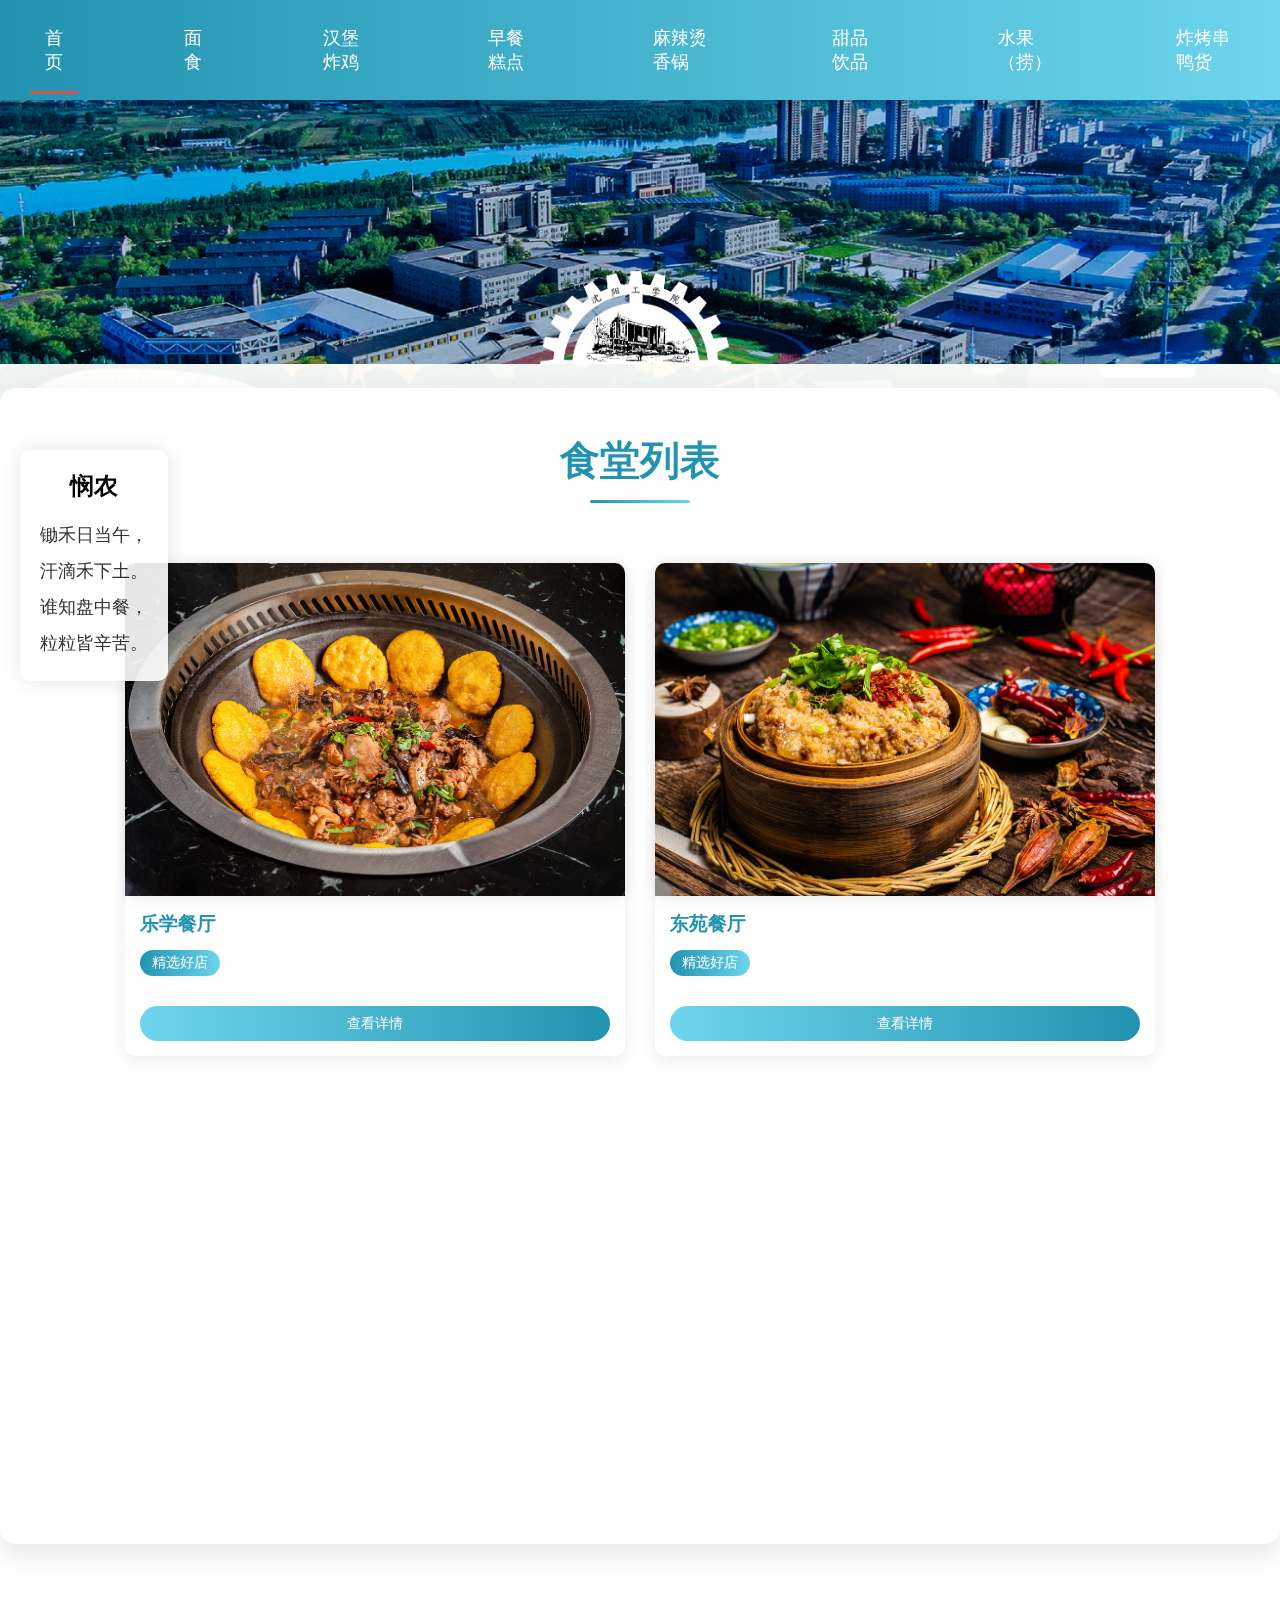
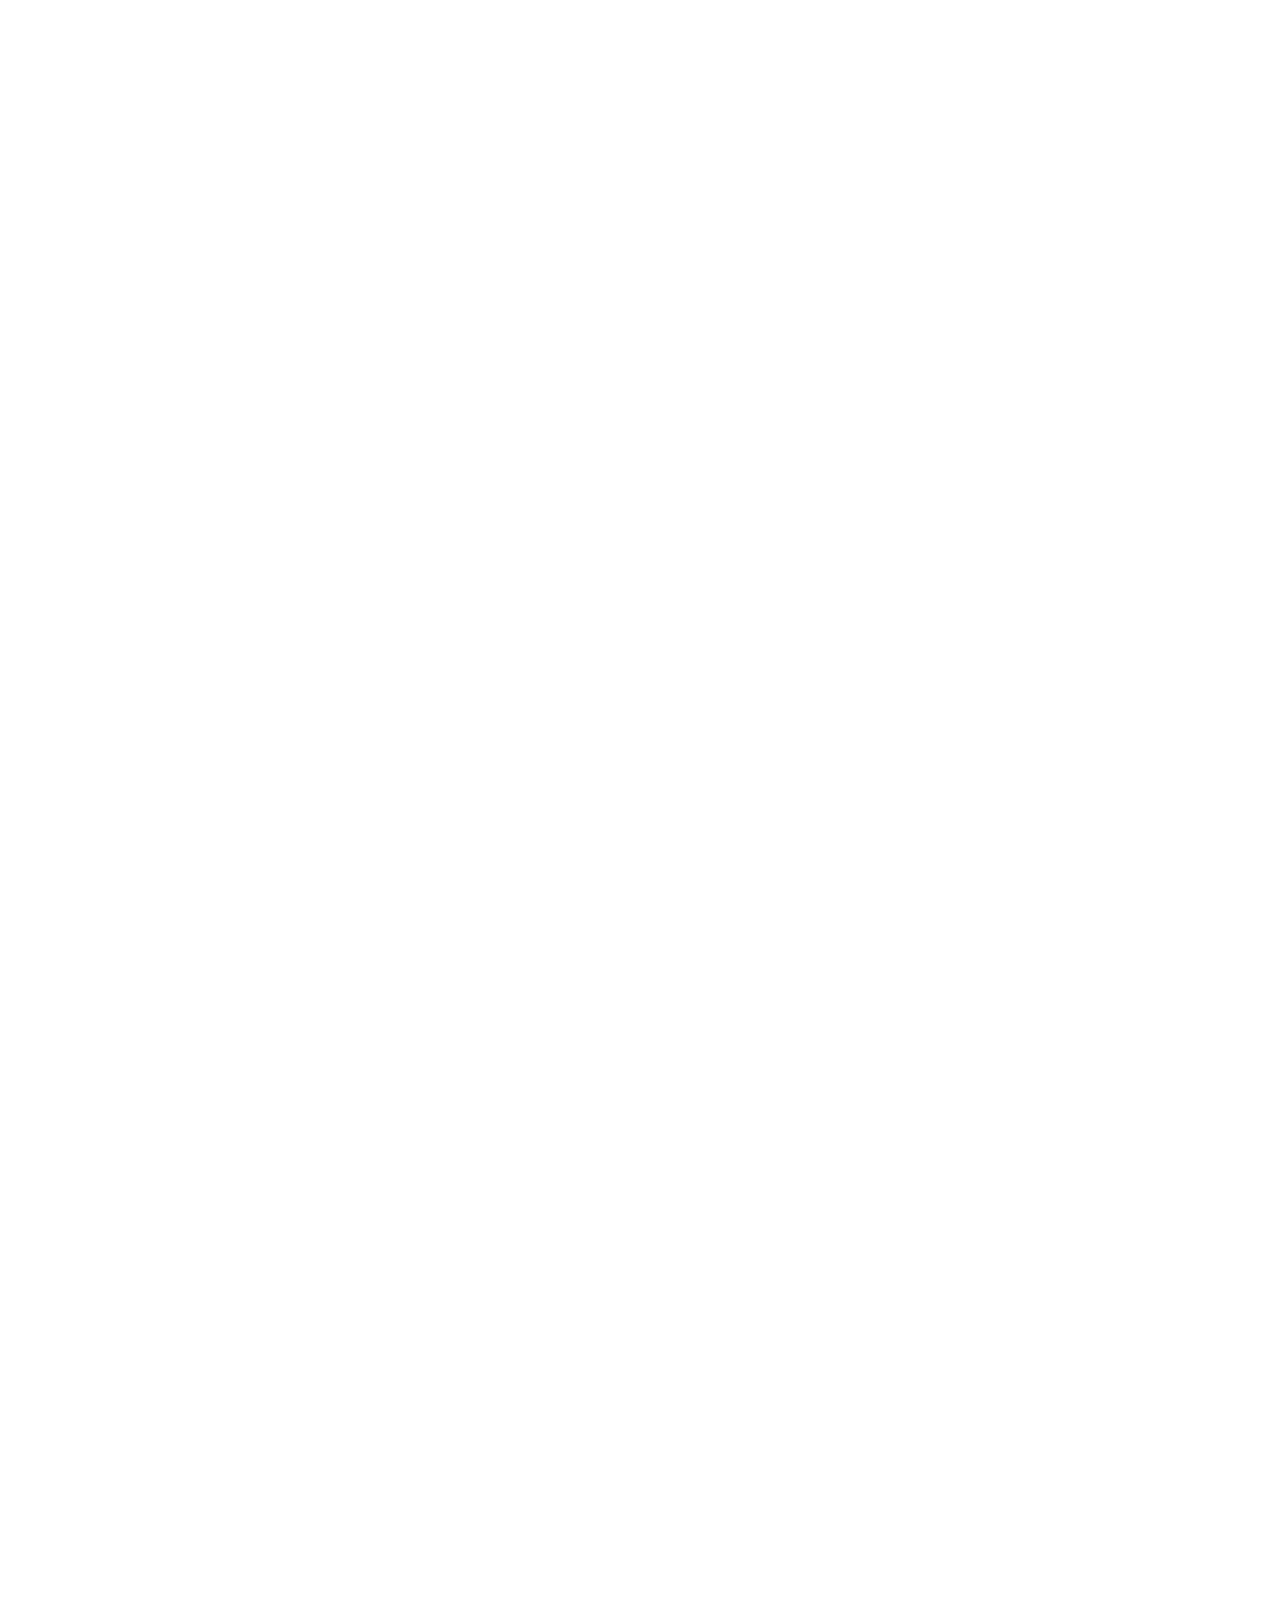
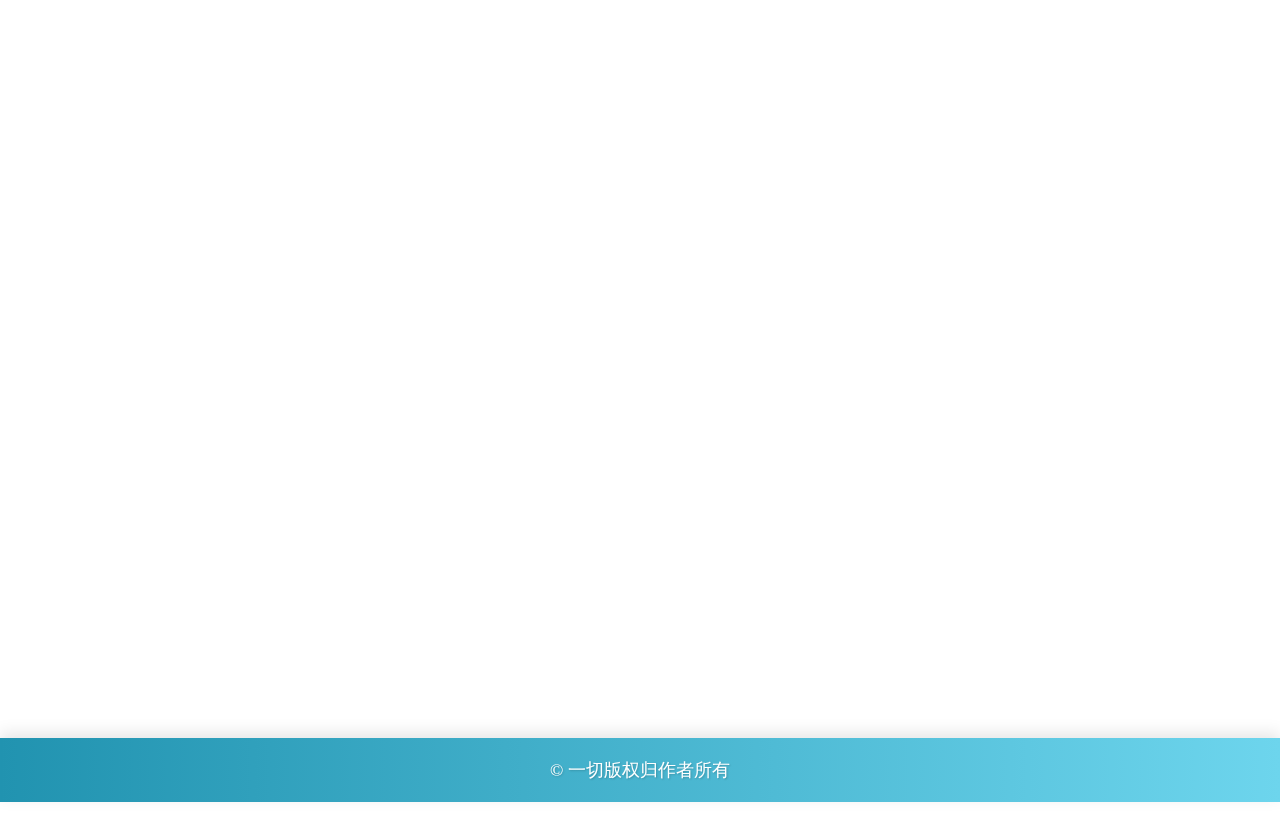
<file: 美乐食/index.html>
<!DOCTYPE html>
<html lang="en">

<head>
    <meta charset="UTF-8">
    <meta name="viewport" content="width=device-width, initial-scale=1.0">
    <title>首页</title>
    <link rel="stylesheet" href="./css/common.css">
    <link href="https://unpkg.com/aos@2.3.1/dist/aos.css" rel="stylesheet">
    <script src="https://unpkg.com/aos@2.3.1/dist/aos.js"></script>
    <style>
        /* 导航栏样式 */
        header {
            position: fixed;
            top: 0;
            left: 0;
            width: 100%;
            z-index: 1000;
            transition: all 0.4s ease;
        }

        nav {
            background-color: rgba(255, 255, 255, 0.9);
            backdrop-filter: blur(10px);
            box-shadow: 0 2px 10px rgba(0, 0, 0, 0.1);
            padding: 10px 0;
            transition: all 0.4s ease;
        }

        nav.scrolled {
            padding: 5px 0;
            background-color: rgba(255, 255, 255, 0.95);
            box-shadow: 0 4px 15px rgba(0, 0, 0, 0.2);
        }

        nav ul {
            display: flex;
            justify-content: center;
            align-items: center;
            list-style: none;
            padding: 0;
            margin: 0;
            position: relative;
        }

        nav ul li {
            position: relative;
            margin: 0 10px;
        }

        nav ul li a {
            color: #333;
            text-decoration: none;
            font-size: 16px;
            font-weight: 500;
            padding: 10px 15px;
            display: block;
            position: relative;
            transition: all 0.3s ease;
            z-index: 1;
        }

        nav ul li a:hover {
            color: #d9534f;
        }

        nav ul .slider {
            position: absolute;
            bottom: 0;
            height: 3px;
            background-color: #d9534f;
            transition: all 0.4s cubic-bezier(0.68, -0.55, 0.265, 1.55);
            border-radius: 10px;
        }

        /* 适应滚动后的主内容区域 */
        body {
            padding-top: 60px; /* 根据导航栏高度调整 */
        }

        .poem-container {
            position: fixed;
            left: 20px;
            top: 50%;
            transform: translateY(-50%);
            background: rgba(255, 255, 255, 0.9);
            padding: 20px;
            border-radius: 10px;
            box-shadow: 0 0 20px rgba(0, 0, 0, 0.1);
            z-index: 1000;
            font-family: "楷体", KaiTi, serif;
            transition: all 0.3s ease;
        }
        
        .poem-container:hover {
            background: rgba(255, 255, 255, 1);
            box-shadow: 0 0 30px rgba(0, 0, 0, 0.2);
            transform: translateY(-50%) scale(1.05);
        }

        .poem-line {
            font-size: 18px;
            line-height: 2;
            color: #333;
            text-align: center;
            opacity: 0;
            transform: translateX(-20px);
            transition: all 0.4s ease;
        }
        
        .poem-container:hover .poem-line {
            color: #000;
            opacity: 1 !important;
            transform: translateX(0) !important;
            animation: none !important;
        }

        @keyframes fadeInSlide {
            from {
                opacity: 0;
                transform: translateX(-20px);
            }
            to {
                opacity: 1;
                transform: translateX(0);
            }
        }

        .poem-title {
            font-size: 24px;
            font-weight: bold;
            margin-bottom: 15px;
            color: #000;
            text-align: center;
            transition: all 0.3s ease;
        }
        
        .poem-container:hover .poem-title {
            transform: scale(1.1);
            color: #d9534f;
        }

        /* 边框旋转动画和发光效果 */
        .box {
            position: relative;
            overflow: visible;
            border-radius: 10px;
            z-index: 1;
            transition: transform 0.3s ease;
        }
        
        .box::before {
            content: '';
            position: absolute;
            top: -2px;
            left: -2px;
            right: -2px;
            bottom: -2px;
            background: linear-gradient(45deg, #ff0066, #ffcc00, #00ffcc, #0066ff, #cc00ff);
            background-size: 400% 400%;
            z-index: -1;
            border-radius: 12px;
            animation: borderGlow 3s ease-in-out infinite, rotate 10s linear infinite;
            opacity: 0;
            transition: opacity 0.3s ease;
        }
        
        .box:hover {
            transform: translateY(-5px);
        }
        
        .box:hover::before {
            opacity: 1;
        }
        
        @keyframes borderGlow {
            0% {
                background-position: 0% 50%;
            }
            50% {
                background-position: 100% 50%;
            }
            100% {
                background-position: 0% 50%;
            }
        }
        
        @keyframes rotate {
            0% {
                filter: hue-rotate(0deg);
            }
            100% {
                filter: hue-rotate(360deg);
            }
        }
        
        .box2 {
            position: relative;
            overflow: hidden;
            border-radius: 10px 10px 0 0;
            box-shadow: 0 0 15px rgba(0, 0, 0, 0.1);
        }
        
        .box2::after {
            content: '';
            position: absolute;
            top: 0;
            left: 0;
            right: 0;
            bottom: 0;
            background: rgba(255, 255, 255, 0);
            transition: background 0.3s ease;
        }
        
        .box:hover .box2::after {
            background: rgba(255, 255, 255, 0.1);
        }

        /* 轮播图发光效果 */
        .slideshow-container {
            position: relative;
            z-index: 1;
        }
        
        .slideshow-container::before {
            content: '';
            position: absolute;
            top: -3px;
            left: -3px;
            right: -3px;
            bottom: -3px;
            z-index: -1;
            border-radius: 18px;
            background: linear-gradient(45deg, #ff6b6b, #feca57, #1dd1a1, #48dbfb, #ff9ff3);
            background-size: 400% 400%;
            animation: borderGlow 3s ease-in-out infinite, rotate 10s linear infinite;
            opacity: 0;
            transition: opacity 0.3s ease;
        }
        
        .slideshow-container:hover::before {
            opacity: 1;
        }

        .mySlides {
            display: none;
            width: 100%;
            height: 300px;
            text-align: center;
        }

        .mySlides img {
            width: 100%;
            height: 100%;
            object-fit: cover;
            border-radius: 10px;
        }

        .prev, .next {
            cursor: pointer;
            position: absolute;
            top: 50%;
            width: auto;
            margin-top: -22px;
            padding: 16px;
            color: white;
            font-weight: bold;
            font-size: 18px;
            transition: 0.6s ease;
            border-radius: 0 3px 3px 0;
            user-select: none;
            background-color: rgba(0, 0, 0, 0.4);
        }

        .next {
            right: 0;
            border-radius: 3px 0 0 3px;
        }

        .prev:hover, .next:hover {
            background-color: rgba(0, 0, 0, 0.8);
        }

        .dot-container {
            text-align: center;
            padding: 10px;
        }

        .dot {
            cursor: pointer;
            height: 10px;
            width: 10px;
            margin: 0 5px;
            background-color: #bbb;
            border-radius: 50%;
            display: inline-block;
            transition: background-color 0.6s ease;
        }

        .active, .dot:hover {
            background-color: #717171;
        }

        .wheel-section {
            width: 60%;
        }

        .gaofan-section {
            width: 35%;
            position: relative;
            text-align: center;
            display: flex;
            flex-direction: column;
            align-items: center;
        }

        .gaofan-image {
            max-width: 100%;
            border-radius: 10px;
            box-shadow: 0 0 15px rgba(0, 0, 0, 0.1);
            transition: all 0.3s;
            cursor: pointer;
        }

        .gaofan-image:hover {
            transform: scale(1.05);
        }

        .gaofan-overlay {
            margin-top: 15px;
            background-color: rgba(255, 105, 180, 0.8);
            color: white;
            font-size: 24px;
            font-weight: bold;
            padding: 8px 20px;
            border-radius: 30px;
            text-shadow: 1px 1px 3px rgba(0, 0, 0, 0.5);
            animation: pulse 1.5s infinite;
            cursor: pointer;
        }

        @keyframes pulse {
            0% { transform: scale(1); }
            50% { transform: scale(1.1); }
            100% { transform: scale(1); }
        }

        @keyframes heart-burst {
            0% {
                opacity: 0;
                transform: scale(0) rotate(0deg);
            }
            50% {
                opacity: 1;
                transform: scale(1.2) rotate(10deg);
            }
            100% {
                opacity: 0;
                transform: scale(1.5) rotate(20deg) translateY(-20px);
            }
        }

        .heart {
            position: absolute;
            font-size: 25px;
            color: #ff4d6d;
            animation: heart-burst 1s ease-out forwards;
            pointer-events: none;
        }

        .wheel-container {
            position: relative;
            width: 300px;
            height: 300px;
            margin: 0 auto 20px;
        }

        .wheel {
            width: 100%;
            height: 100%;
            border-radius: 50%;
            position: relative;
            overflow: hidden;
            transition: transform 4s cubic-bezier(0.17, 0.67, 0.24, 0.99);
            transform: rotate(0deg);
            box-shadow: 0 0 20px rgba(0, 0, 0, 0.2);
            background: #fff;
        }

        .wheel-item {
            position: absolute;
            top: 0;
            right: 0;
            width: 50%;
            height: 50%;
            transform-origin: bottom left;
            display: flex;
            align-items: center;
            justify-content: center;
            font-weight: bold;
            font-size: 16px;
            color: #333;
            text-align: center;
            border-radius: 0 100% 0 0;
            overflow: hidden;
        }

        .wheel-item span {
            transform: rotate(45deg);
            display: block;
            width: 70px;
            text-align: center;
            margin-left: 20px;
            margin-top: -15px;
        }

        .wheel-pointer {
            position: absolute;
            top: 50%;
            left: 50%;
            transform: translate(-50%, -50%);
            width: 30px;
            height: 30px;
            background-color: #d9534f;
            border-radius: 50%;
            z-index: 10;
            box-shadow: 0 0 6px rgba(0, 0, 0, 0.3);
        }

        .wheel-pointer::after {
            content: '';
            position: absolute;
            top: -20px;
            left: 50%;
            transform: translateX(-50%);
            width: 0;
            height: 0;
            border-left: 10px solid transparent;
            border-right: 10px solid transparent;
            border-bottom: 25px solid #d9534f;
        }

        .spin-button {
            background-color: #d9534f;
            color: white;
            border: none;
            padding: 10px 25px;
            font-size: 16px;
            border-radius: 5px;
            cursor: pointer;
            transition: all 0.3s;
            margin-top: 10px;
        }

        .spin-button:hover {
            background-color: #c9302c;
            transform: scale(1.05);
        }

        .result-container {
            margin-top: 20px;
            padding: 15px;
            border-radius: 5px;
            background-color: #f8f9fa;
            display: none;
            animation: fadeIn 0.5s;
        }

        .result-text {
            font-size: 20px;
            color: #d9534f;
            font-weight: bold;
        }

        @keyframes fadeIn {
            from { opacity: 0; }
            to { opacity: 1; }
        }

        /* 抽奖转盘发光效果 */
        .lottery-wheel-container {
            position: relative;
            z-index: 1;
        }
        
        .lottery-wheel-container::before {
            content: '';
            position: absolute;
            top: -3px;
            left: -3px;
            right: -3px;
            bottom: -3px;
            z-index: -1;
            border-radius: 18px;
            background: linear-gradient(45deg, #ff9a9e, #fad0c4, #fad0c4, #a1c4fd, #c2e9fb);
            background-size: 400% 400%;
            animation: borderGlow 4s ease-in-out infinite, rotate 12s linear infinite;
            opacity: 0;
            transition: opacity 0.3s ease;
        }
        
        .lottery-wheel-container:hover::before {
            opacity: 1;
        }
        
        /* 高饭图片发光效果 - 移除发光边框特效 */
        .gaofan-section {
            position: relative;
            z-index: 1;
        }

        /* 抽奖区域布局优化 */
        .lucky-wheel-container {
            max-width: 900px;
            margin: 40px auto;
            padding: 30px;
            background-color: rgba(255, 255, 255, 0.95);
            border-radius: 15px;
            box-shadow: 0 5px 20px rgba(0, 0, 0, 0.1);
            text-align: center;
        }
        
        .lucky-wheel-container h2 {
            color: #d9534f;
            margin-bottom: 25px;
            font-size: 28px;
            position: relative;
            display: inline-block;
        }
        
        .lucky-wheel-container h2:after {
            content: '';
            position: absolute;
            bottom: -8px;
            left: 50%;
            width: 80px;
            height: 3px;
            background-color: #d9534f;
            transform: translateX(-50%);
            border-radius: 3px;
        }
        
        .lottery-area {
            display: flex;
            justify-content: space-between;
            align-items: center;
            margin-top: 20px;
            gap: 30px;
        }
        
        /* 高饭图片样式 */
        .gaofan-section {
            flex: 0 0 40%;
            background-color: rgba(255, 252, 240, 0.7);
            padding: 20px;
            border-radius: 15px;
            box-shadow: 0 3px 15px rgba(0, 0, 0, 0.08);
            transition: all 0.3s ease;
            display: flex;
            flex-direction: column;
            align-items: center;
        }
        
        .gaofan-section:hover {
            transform: translateY(-5px);
            box-shadow: 0 8px 20px rgba(0, 0, 0, 0.15);
        }
        
        .gaofan-section img {
            width: 100%;
            border-radius: 10px;
            transition: all 0.3s ease;
            box-shadow: 0 4px 10px rgba(0, 0, 0, 0.1);
        }
        
        .gaofan-overlay {
            margin-top: 20px;
            padding: 10px 25px;
            background-color: rgba(255, 105, 180, 0.8);
            color: white;
            font-weight: bold;
            font-size: 18px;
            border-radius: 25px;
            cursor: pointer;
            transition: all 0.3s ease;
            box-shadow: 0 3px 8px rgba(0, 0, 0, 0.15);
        }
        
        .gaofan-overlay:hover {
            background-color: rgba(255, 105, 180, 1);
            transform: scale(1.05);
            box-shadow: 0 5px 12px rgba(0, 0, 0, 0.2);
        }
        
        /* 抽奖转盘样式 */
        .wheel-section {
            flex: 0 0 50%;
            display: flex;
            flex-direction: column;
            align-items: center;
            gap: 20px;
        }
        
        .wheel-container {
            position: relative;
            width: 280px;
            height: 280px;
            margin: 0 auto;
        }
        
        .spin-button {
            padding: 12px 30px;
            background-color: #5cb85c;
            color: white;
            border: none;
            border-radius: 25px;
            font-size: 18px;
            font-weight: bold;
            cursor: pointer;
            transition: all 0.3s ease;
            box-shadow: 0 4px 8px rgba(0, 0, 0, 0.15);
        }
        
        .spin-button:hover {
            background-color: #4cae4c;
            transform: translateY(-3px);
            box-shadow: 0 6px 12px rgba(0, 0, 0, 0.2);
        }
        
        .result-container {
            margin-top: 15px;
            padding: 15px;
            background-color: rgba(255, 255, 255, 0.8);
            border-radius: 10px;
            display: none;
            width: 100%;
            text-align: center;
        }
        
        .result-text {
            font-size: 18px;
            font-weight: bold;
        }
        
        /* 响应式设计 */
        @media (max-width: 768px) {
            .lottery-area {
                flex-direction: column;
            }
            
            .gaofan-section, .wheel-section {
                flex: 0 0 100%;
                max-width: 100%;
            }
            
            .wheel-container {
                width: 250px;
                height: 250px;
            }
        }
    </style>
</head>

<body>
    <div class="poem-container" data-aos="fade-right">
        <div class="poem-title">悯农</div>
        <div class="poem-line" data-aos="fade-right" data-aos-delay="100">锄禾日当午，</div>
        <div class="poem-line" data-aos="fade-right" data-aos-delay="200">汗滴禾下土。</div>
        <div class="poem-line" data-aos="fade-right" data-aos-delay="300">谁知盘中餐，</div>
        <div class="poem-line" data-aos="fade-right" data-aos-delay="400">粒粒皆辛苦。</div>
    </div>
    <header>
        <nav>
            <ul>
                <li><a href="./index.html">首页</a></li>
                <li><a href="./ms.html">面食</a></li>
                <li><a href="./hb.html">汉堡炸鸡</a></li>
                <li><a href="./zc.html">早餐糕点</a></li>
                <li><a href="./mlt.html">麻辣烫香锅</a></li>
                <li><a href="./tp.html">甜品饮品</a></li>
                <li><a href="./sg.html">水果（捞）</a></li>
                <li><a href="./sk.html">炸烤串鸭货</a></li>
            </ul>
        </nav>
    </header>
    <main>
        <div class="banner" data-aos="fade-down">
            <img src="./images/banner.png" alt="">
        </div>

        <div class="container" data-aos="fade-up">
            <h1>食堂列表</h1>
            <div class="layout-2-3">
                <div class="layout-2">
                    <div class="box" data-aos="fade-up" data-aos-delay="100">
                        <div class="box2">
                            <img src="./images/1.jpg" alt="">
                        </div>
                        <div class="box3">
                            <div class="box4">
                                <span>乐学餐厅</span>
                                <span id="span3">精选好店</span>
                            </div>
                            <div class="box5">
                                <button onclick="window.location.href='./le.html'">查看详情</button>
                            </div>
                        </div>
                    </div>
                    <div class="box" data-aos="fade-up" data-aos-delay="200">
                        <div class="box2">
                            <img src="./images/2.jpg" alt="">
                        </div>
                        <div class="box3">
                            <div class="box4">
                                <span>东苑餐厅</span>
                                <span id="span3">精选好店</span>
                            </div>
                            <div class="box5">
                                <button onclick="window.location.href='./dong.html'">查看详情</button>
                            </div>
                        </div>
                    </div>
                </div>
                <div class="layout-3">
                    <div class="box" data-aos="fade-up" data-aos-delay="300">
                        <div class="box2">
                            <img src="./images/3.jpg" alt="">
                        </div>
                        <div class="box3">
                            <div class="box4">
                                <span>沈园餐厅</span>
                                <span id="span3">精选好店</span>
                            </div>
                            <div class="box5">
                                <button onclick="window.location.href='./shen.html'">查看详情</button>
                            </div>
                        </div>
                    </div>
                    <div class="box" data-aos="fade-up" data-aos-delay="400">
                        <div class="box2">
                            <img src="./images/4.jpg" alt="">
                        </div>
                        <div class="box3">
                            <div class="box4">
                                <span>西苑餐厅</span>
                                <span id="span3">精选好店</span>
                            </div>
                            <div class="box5">
                                <button onclick="window.location.href='./xi.html'">查看详情</button>
                            </div>
                        </div>
                    </div>
                    <div class="box" data-aos="fade-up" data-aos-delay="500">
                        <div class="box2">
                            <img src="./images/5.jpg" alt="">
                        </div>
                        <div class="box3">
                            <div class="box4">
                                <span>二食堂</span>
                                <span id="span3">精选好店</span>
                            </div>
                            <div class="box5">
                                <button onclick="window.location.href='./er.html'">查看详情</button>
                            </div>
                        </div>
                    </div>
                </div>
            </div>
        </div>
        <div class="container" data-aos="fade-up">
            <h1>美食推荐</h1>
            <div class="layout-2-3">
                <div class="layout-2">
                    <div class="box" data-aos="fade-up" data-aos-delay="100">
                        <div class="box2">
                            <img src="./images/mian.jpg" alt="">
                        </div>
                        <div class="box3">
                            <div class="box4">
                                <span>面食</span>
                                <span id="span3">热门推荐</span>
                            </div>
                            <div class="box5">
                                <button onclick="window.location.href='./ms.html'">查看详情</button>
                            </div>
                        </div>
                    </div>
                    <div class="box" data-aos="fade-up" data-aos-delay="200">
                        <div class="box2">
                            <img src="./images/hanbao.jpg" alt="">
                        </div>
                        <div class="box3">
                            <div class="box4">
                                <span>汉堡炸鸡</span>
                                <span id="span3">热门推荐</span>
                            </div>
                            <div class="box5">
                                <button onclick="window.location.href='./hb.html'">查看详情</button>
                            </div>
                        </div>
                    </div>
                </div>
                <div class="layout-3">
                    <div class="box" data-aos="fade-up" data-aos-delay="300">
                        <div class="box2">
                            <img src="./images/zaodian.jpg" alt="">
                        </div>
                        <div class="box3">
                            <div class="box4">
                                <span>早餐糕点</span>
                                <span id="span3">热门推荐</span>
                            </div>
                            <div class="box5">
                                <button onclick="window.location.href='./zc.html'">查看详情</button>
                            </div>
                        </div>
                    </div>
                    <div class="box" data-aos="fade-up" data-aos-delay="400">
                        <div class="box2">
                            <img src="./images/malatang.jpg" alt="">
                        </div>
                        <div class="box3">
                            <div class="box4">
                                <span>麻辣烫香锅</span>
                                <span id="span3">热门推荐</span>
                            </div>
                            <div class="box5">
                                <button onclick="window.location.href='./mlt.html'">查看详情</button>
                            </div>
                        </div>
                    </div>
                    <div class="box" data-aos="fade-up" data-aos-delay="500">
                        <div class="box2">
                            <img src="./images/tiandian.jpg" alt="">
                        </div>
                        <div class="box3">
                            <div class="box4">
                                <span>甜品饮品</span>
                                <span id="span3">热门推荐</span>
                            </div>
                            <div class="box5">
                                <button onclick="window.location.href='./tp.html'">查看详情</button>
                            </div>
                        </div>
                    </div>
                </div>
            </div>
        </div>
    </main>

    <div class="container" data-aos="fade-up">
        <h1>指定有你好果子吃</h1>
        
        <!-- 轮播图 -->
        <div class="slideshow-container">
            <div class="mySlides fade">
                <img src="./images/mian.jpg" alt="面食">
            </div>
            <div class="mySlides fade">
                <img src="./images/hanbao.jpg" alt="汉堡">
            </div>
            <div class="mySlides fade">
                <img src="./images/zaodian.jpg" alt="早点">
            </div>
            <div class="mySlides fade">
                <img src="./images/malatang.jpg" alt="麻辣烫">
            </div>
            <div class="mySlides fade">
                <img src="./images/tiandian.jpg" alt="甜点">
            </div>
            
            <a class="prev" onclick="plusSlides(-1)">&#10094;</a>
            <a class="next" onclick="plusSlides(1)">&#10095;</a>
        </div>
        
        <div class="dot-container">
            <span class="dot" onclick="currentSlide(1)"></span>
            <span class="dot" onclick="currentSlide(2)"></span>
            <span class="dot" onclick="currentSlide(3)"></span>
            <span class="dot" onclick="currentSlide(4)"></span>
            <span class="dot" onclick="currentSlide(5)"></span>
        </div>
        
        <div class="lucky-wheel-container" data-aos="fade-up">
            <h2>今日美食幸运抽奖</h2>
            <p style="color: #666; margin-bottom: 20px;">不知道去哪个食堂吃饭？让我们来帮你决定！</p>
            
            <div class="lottery-area">
                <div class="gaofan-section">
                    <img src="./images/gaofan.jpg" alt="高饭" class="gaofan-image" id="gaofanImage">
                    <div class="gaofan-overlay" id="gaofanButton">戳戳我</div>
                </div>
                
                <div class="wheel-section">
                    <div class="wheel-container">
                        <div class="wheel" id="wheel">
                            <div class="wheel-item" style="transform: rotate(0deg); background-color: #FFD700;"><span>乐学餐厅</span></div>
                            <div class="wheel-item" style="transform: rotate(72deg); background-color: #FF6347;"><span>东苑餐厅</span></div>
                            <div class="wheel-item" style="transform: rotate(144deg); background-color: #87CEFA;"><span>沈园餐厅</span></div>
                            <div class="wheel-item" style="transform: rotate(216deg); background-color: #90EE90;"><span>西苑餐厅</span></div>
                            <div class="wheel-item" style="transform: rotate(288deg); background-color: #FFA500;"><span>二食堂</span></div>
                        </div>
                        <div class="wheel-pointer"></div>
                    </div>
                    <button class="spin-button" id="spinButton">开始抽奖</button>
                    <div class="result-container" id="resultContainer">
                        <div class="result-text" id="resultText"></div>
                    </div>
                </div>
            </div>
        </div>
    </div>

    <footer>
        <p>&copy; 一切版权归作者所有</p>
    </footer>
    <script>
        AOS.init({
            duration: 800,
            once: true,
            offset: 100,
            easing: 'ease-out-cubic'
        });

        // 抽奖转盘功能
        document.addEventListener('DOMContentLoaded', function() {
            const wheel = document.getElementById('wheel');
            const spinButton = document.getElementById('spinButton');
            const resultContainer = document.getElementById('resultContainer');
            const resultText = document.getElementById('resultText');
            
            const restaurants = [
                { name: '乐学餐厅', angle: 0, url: './le.html', color: '#FFD700' },
                { name: '东苑餐厅', angle: 72, url: './dong.html', color: '#FF6347' },
                { name: '沈园餐厅', angle: 144, url: './shen.html', color: '#87CEFA' },
                { name: '西苑餐厅', angle: 216, url: './xi.html', color: '#90EE90' },
                { name: '二食堂', angle: 288, url: './er.html', color: '#FFA500' }
            ];
            
            let canSpin = true;
            let currentRotation = 0;
            
            spinButton.addEventListener('click', function() {
                if (!canSpin) return;
                
                canSpin = false;
                resultContainer.style.display = 'none';
                
                // 计算随机旋转角度
                const randomIndex = Math.floor(Math.random() * restaurants.length);
                const randomRestaurant = restaurants[randomIndex];
                
                // 计算指向随机餐厅的角度 (正对着该区域中心)
                const targetAngle = randomRestaurant.angle + 36; // 36 = 72/2 每个区域的一半
                
                // 旋转的角度 = 当前角度 + 5圈(1800度) + 额外旋转到随机餐厅
                const targetRotation = currentRotation + 1800 + (360 - targetAngle);
                
                // 设置旋转动画
                wheel.style.transition = 'transform 4s cubic-bezier(0.17, 0.67, 0.24, 0.99)';
                wheel.style.transform = `rotate(${targetRotation}deg)`;
                
                // 更新当前角度
                currentRotation = targetRotation;
                
                // 旋转完成后显示结果
                setTimeout(function() {
                    resultText.innerHTML = `<div style="color:${randomRestaurant.color}">恭喜您！今天去<strong>${randomRestaurant.name}</strong>吃饭！</div><a href="${randomRestaurant.url}" class="spin-button" style="display:inline-block;margin-top:10px;">点击前往查看</a>`;
                    resultContainer.style.display = 'block';
                    canSpin = true;
                }, 4200);
            });

            // 高饭图片点击特效
            const gaofanImage = document.getElementById('gaofanImage');
            const gaofanButton = document.getElementById('gaofanButton');
            
            // 点击图片触发爱心效果
            gaofanImage.addEventListener('click', function(e) {
                createHearts(e);
            });
            
            // 点击按钮也触发爱心效果
            gaofanButton.addEventListener('click', function() {
                // 创建一个模拟在图片中心的点击事件
                const rect = gaofanImage.getBoundingClientRect();
                const centerX = rect.left + rect.width / 2;
                const centerY = rect.top + rect.height / 2;
                
                const mockEvent = {
                    clientX: centerX,
                    clientY: centerY
                };
                
                createHearts(mockEvent);
            });
            
            function createHearts(e) {
                // 创建5-10个爱心
                const heartsCount = 5 + Math.floor(Math.random() * 6);
                
                for (let i = 0; i < heartsCount; i++) {
                    createHeart(e);
                }
            }
            
            function createHeart(e) {
                const heart = document.createElement('div');
                heart.className = 'heart';
                heart.innerHTML = '❤';
                
                // 计算点击位置
                const rect = gaofanImage.getBoundingClientRect();
                const clickX = e.clientX - rect.left;
                const clickY = e.clientY - rect.top;
                
                // 随机位置偏移
                const offsetX = -10 + Math.random() * 20;
                const offsetY = -10 + Math.random() * 20;
                
                heart.style.left = (clickX + offsetX) + 'px';
                heart.style.top = (clickY + offsetY) + 'px';
                
                // 随机旋转
                const rotation = -30 + Math.random() * 60;
                heart.style.transform = `rotate(${rotation}deg)`;
                
                // 随机大小
                const size = 0.8 + Math.random() * 0.7;
                heart.style.fontSize = (size * 25) + 'px';
                
                // 随机动画延迟
                const delay = Math.random() * 0.5;
                heart.style.animationDelay = delay + 's';
                
                // 添加到图片容器
                document.querySelector('.gaofan-section').appendChild(heart);
                
                // 动画结束后移除
                setTimeout(() => {
                    heart.remove();
                }, 1500);
            }

            // 轮播图功能
            let slideIndex = 1;
            showSlides(slideIndex);

            // 自动轮播
            setInterval(function() {
                plusSlides(1);
            }, 3000);

            // 全局函数
            window.plusSlides = function(n) {
                showSlides(slideIndex += n);
            }

            window.currentSlide = function(n) {
                showSlides(slideIndex = n);
            }

            function showSlides(n) {
                let i;
                let slides = document.getElementsByClassName("mySlides");
                let dots = document.getElementsByClassName("dot");
                
                if (n > slides.length) {slideIndex = 1}    
                if (n < 1) {slideIndex = slides.length}
                
                for (i = 0; i < slides.length; i++) {
                    slides[i].style.display = "none";  
                }
                
                for (i = 0; i < dots.length; i++) {
                    dots[i].className = dots[i].className.replace(" active", "");
                }
                
                slides[slideIndex-1].style.display = "block";  
                dots[slideIndex-1].className += " active";
            }

            // 导航栏滑动效果
            const nav = document.querySelector('nav');
            const slider = document.createElement('div');
            slider.className = 'slider';
            nav.querySelector('ul').appendChild(slider);

            // 初始设置滑块位置在当前页面对应的导航项下
            const currentPage = window.location.pathname.split('/').pop();
            const navItems = document.querySelectorAll('nav ul li a');
            
            let activeItem = navItems[0]; // 默认首页
            
            navItems.forEach(item => {
                // 检查当前页面
                if (item.getAttribute('href') === './' + currentPage || 
                    (currentPage === '' && item.getAttribute('href') === './index.html')) {
                    activeItem = item;
                }
                
                // 鼠标悬停效果
                item.addEventListener('mouseenter', function() {
                    moveSlider(this);
                });
            });
            
            // 鼠标离开导航栏时，滑块回到当前活动页面
            nav.querySelector('ul').addEventListener('mouseleave', function() {
                moveSlider(activeItem);
            });
            
            // 初始化滑块位置
            setTimeout(() => {
                moveSlider(activeItem);
            }, 100);
            
            // 窗口滚动时改变导航栏样式
            window.addEventListener('scroll', function() {
                if (window.scrollY > 50) {
                    nav.classList.add('scrolled');
                } else {
                    nav.classList.remove('scrolled');
                }
            });
            
            // 移动滑块函数
            function moveSlider(item) {
                const itemRect = item.getBoundingClientRect();
                const navRect = nav.getBoundingClientRect();
                
                slider.style.width = itemRect.width + 'px';
                slider.style.left = (itemRect.left - navRect.left) + 'px';
            }
        });
    </script>
</body>

</html>
</file>
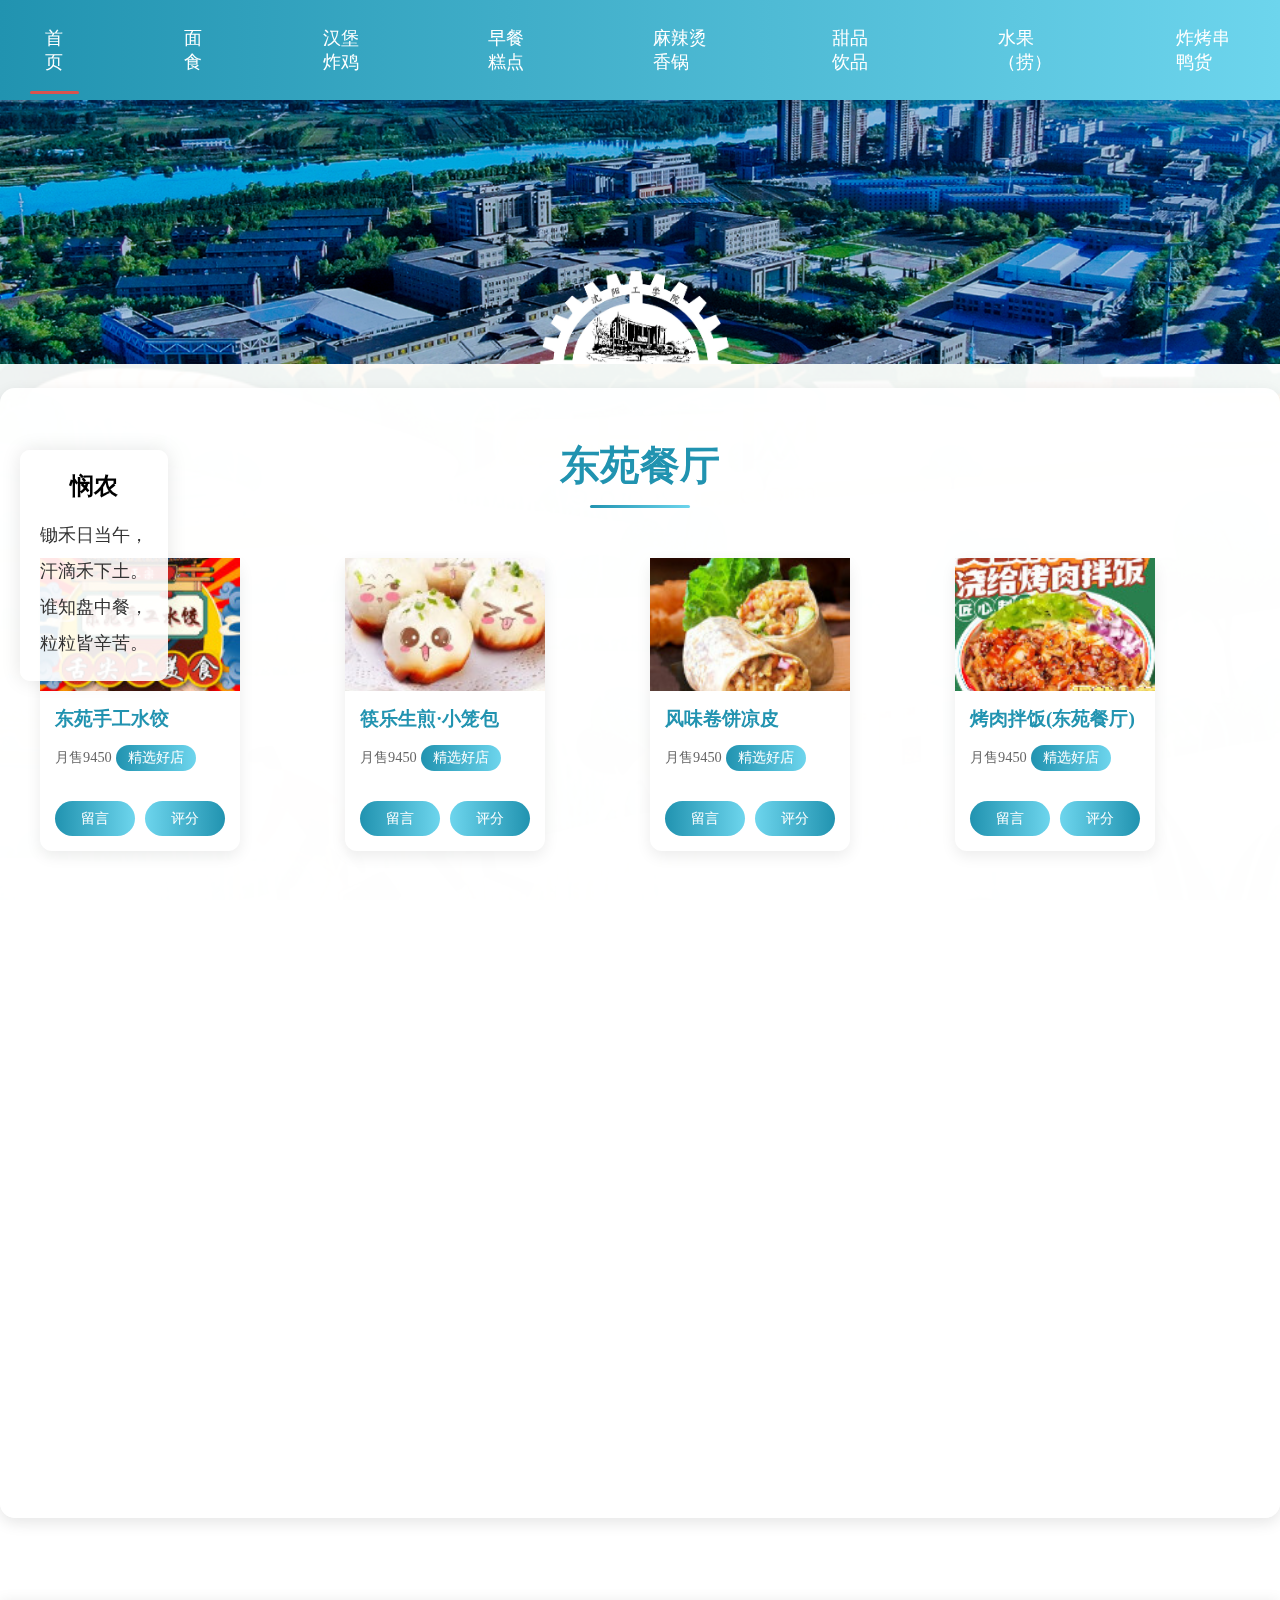
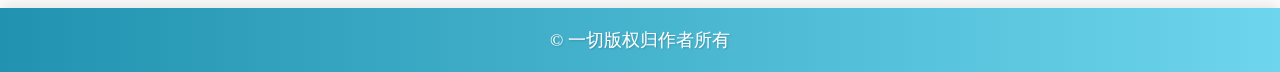
<file: 美乐食/dong.html>
<!DOCTYPE html>
<html lang="en">

<head>
    <meta charset="UTF-8">
    <meta name="viewport" content="width=device-width, initial-scale=1.0">
    <title>东苑餐厅</title>
    <link rel="stylesheet" href="./css/common.css">
    <link href="https://unpkg.com/aos@2.3.1/dist/aos.css" rel="stylesheet">
    <script src="https://unpkg.com/aos@2.3.1/dist/aos.js"></script>
    <style>
        /* 导航栏样式 */
        header {
            position: fixed;
            top: 0;
            left: 0;
            width: 100%;
            z-index: 1000;
            transition: all 0.4s ease;
        }

        nav {
            background-color: rgba(255, 255, 255, 0.9);
            backdrop-filter: blur(10px);
            box-shadow: 0 2px 10px rgba(0, 0, 0, 0.1);
            padding: 10px 0;
            transition: all 0.4s ease;
        }

        nav.scrolled {
            padding: 5px 0;
            background-color: rgba(255, 255, 255, 0.95);
            box-shadow: 0 4px 15px rgba(0, 0, 0, 0.2);
        }

        nav ul {
            display: flex;
            justify-content: center;
            align-items: center;
            list-style: none;
            padding: 0;
            margin: 0;
            position: relative;
        }

        nav ul li {
            position: relative;
            margin: 0 10px;
        }

        nav ul li a {
            color: #333;
            text-decoration: none;
            font-size: 16px;
            font-weight: 500;
            padding: 10px 15px;
            display: block;
            position: relative;
            transition: all 0.3s ease;
            z-index: 1;
        }

        nav ul li a:hover {
            color: #d9534f;
        }

        nav ul .slider {
            position: absolute;
            bottom: 0;
            height: 3px;
            background-color: #d9534f;
            transition: all 0.4s cubic-bezier(0.68, -0.55, 0.265, 1.55);
            border-radius: 10px;
        }

        /* 适应滚动后的主内容区域 */
        body {
            padding-top: 60px; /* 根据导航栏高度调整 */
        }
        
        /* 边框旋转动画和发光效果 */
        .box {
            position: relative;
            overflow: visible;
            z-index: 1;
            transition: transform 0.3s ease;
        }
        
        .box::before {
            content: '';
            position: absolute;
            top: -2px;
            left: -2px;
            right: -2px;
            bottom: -2px;
            background: linear-gradient(45deg, #ff0066, #ffcc00, #00ffcc, #0066ff, #cc00ff);
            background-size: 400% 400%;
            z-index: -1;
            border-radius: 12px;
            animation: borderGlow 3s ease-in-out infinite, rotate 10s linear infinite;
            opacity: 0;
            transition: opacity 0.3s ease;
        }
        
        .box:hover {
            transform: translateY(-5px);
        }
        
        .box:hover::before {
            opacity: 1;
        }
        
        @keyframes borderGlow {
            0% {
                background-position: 0% 50%;
            }
            50% {
                background-position: 100% 50%;
            }
            100% {
                background-position: 0% 50%;
            }
        }
        
        @keyframes rotate {
            0% {
                filter: hue-rotate(0deg);
            }
            100% {
                filter: hue-rotate(360deg);
            }
        }

        .poem-container {
            position: fixed;
            left: 20px;
            top: 50%;
            transform: translateY(-50%);
            background: rgba(255, 255, 255, 0.9);
            padding: 20px;
            border-radius: 10px;
            box-shadow: 0 0 20px rgba(0, 0, 0, 0.1);
            z-index: 1000;
            font-family: "楷体", KaiTi, serif;
            transition: all 0.3s ease;
        }
        
        .poem-container:hover {
            background: rgba(255, 255, 255, 1);
            box-shadow: 0 0 30px rgba(0, 0, 0, 0.2);
            transform: translateY(-50%) scale(1.05);
        }

        .poem-line {
            font-size: 18px;
            line-height: 2;
            color: #333;
            text-align: center;
            opacity: 0;
            transform: translateX(-20px);
            transition: all 0.4s ease;
        }
        
        .poem-container:hover .poem-line {
            color: #000;
            opacity: 1 !important;
            transform: translateX(0) !important;
            animation: none !important;
        }

        @keyframes fadeInSlide {
            from {
                opacity: 0;
                transform: translateX(-20px);
            }
            to {
                opacity: 1;
                transform: translateX(0);
            }
        }

        .poem-title {
            font-size: 24px;
            font-weight: bold;
            margin-bottom: 15px;
            color: #000;
            text-align: center;
            transition: all 0.3s ease;
        }
        
        .poem-container:hover .poem-title {
            transform: scale(1.1);
            color: #d9534f;
        }
    </style>
</head>

<body>
    <header>
        <nav>
            <ul>
                <li><a href="./index.html">首页</a></li>
                <li><a href="./ms.html">面食</a></li>
                <li><a href="./hb.html">汉堡炸鸡</a></li>
                <li><a href="./zc.html">早餐糕点</a></li>
                <li><a href="./mlt.html">麻辣烫香锅</a></li>
                <li><a href="./tp.html">甜品饮品</a></li>
                <li><a href="./sg.html">水果（捞）</a></li>
                <li><a href="./sk.html">炸烤串鸭货</a></li>
            </ul>
        </nav>
    </header>
    <main>
        <div class="banner" data-aos="fade-down">
            <img src="./images/banner.png" alt="">
        </div>
        <div class="compact-container">
            <h1 data-aos="fade-up">东苑餐厅</h1>
            <div class="compact-grid">
                <div class="box" data-aos="fade-up" data-aos-delay="100">
                    <div class="box2">
                        <img src="./images/20.jpg" alt="">
                    </div>
                    <div class="box3">
                        <div class="box4">
                            <span>东苑手工水饺</span>
                            <span id="span2">月售9450</span>
                            <span id="span3">精选好店</span>
                        </div>
                        <div class="box5">
                            <button onclick="showMessageInput(this)">留言</button>
                            <button onclick="rateItem(this)">评分</button>
                        </div>
                        <div class="message-input">
                            <textarea placeholder="请输入你的留言"></textarea>
                            <button onclick="submitMessage(this)">提交留言</button>
                        </div>
                        <div class="messages"></div>
                    </div>
                </div>
                <div class="box" data-aos="fade-up" data-aos-delay="200">
                    <div class="box2">
                        <img src="./images/21.jpg" alt="">
                    </div>
                    <div class="box3">
                        <div class="box4">
                            <span>筷乐生煎·小笼包</span>
                            <span id="span2">月售9450</span>
                            <span id="span3">精选好店</span>
                        </div>
                        <div class="box5">
                            <button onclick="showMessageInput(this)">留言</button>
                            <button onclick="rateItem(this)">评分</button>
                        </div>
                        <div class="message-input">
                            <textarea placeholder="请输入你的留言"></textarea>
                            <button onclick="submitMessage(this)">提交留言</button>
                        </div>
                        <div class="messages"></div>
                    </div>
                </div>
                <div class="box" data-aos="fade-up" data-aos-delay="300">
                    <div class="box2">
                        <img src="./images/22.jpg" alt="">
                    </div>
                    <div class="box3">
                        <div class="box4">
                            <span>风味卷饼凉皮</span>
                            <span id="span2">月售9450</span>
                            <span id="span3">精选好店</span>
                        </div>
                        <div class="box5">
                            <button onclick="showMessageInput(this)">留言</button>
                            <button onclick="rateItem(this)">评分</button>
                        </div>
                        <div class="message-input">
                            <textarea placeholder="请输入你的留言"></textarea>
                            <button onclick="submitMessage(this)">提交留言</button>
                        </div>
                        <div class="messages"></div>
                    </div>
                </div>
                <div class="box" data-aos="fade-up" data-aos-delay="400">
                    <div class="box2">
                        <img src="./images/23.jpg" alt="">
                    </div>
                    <div class="box3">
                        <div class="box4">
                            <span>烤肉拌饭(东苑餐厅)</span>
                            <span id="span2">月售9450</span>
                            <span id="span3">精选好店</span>
                        </div>
                        <div class="box5">
                            <button onclick="showMessageInput(this)">留言</button>
                            <button onclick="rateItem(this)">评分</button>
                        </div>
                        <div class="message-input">
                            <textarea placeholder="请输入你的留言"></textarea>
                            <button onclick="submitMessage(this)">提交留言</button>
                        </div>
                        <div class="messages"></div>
                    </div>
                </div>
                <div class="box" data-aos="fade-up" data-aos-delay="500">
                    <div class="box2">
                        <img src="./images/24.jpg" alt="">
                    </div>
                    <div class="box3">
                        <div class="box4">
                            <span>东苑粥铺</span>
                            <span id="span2">月售9450</span>
                            <span id="span3">精选好店</span>
                        </div>
                        <div class="box5">
                            <button onclick="showMessageInput(this)">留言</button>
                            <button onclick="rateItem(this)">评分</button>
                        </div>
                        <div class="message-input">
                            <textarea placeholder="请输入你的留言"></textarea>
                            <button onclick="submitMessage(this)">提交留言</button>
                        </div>
                        <div class="messages"></div>
                    </div>
                </div>
                <div class="box" data-aos="fade-up" data-aos-delay="600">
                    <div class="box2">
                        <img src="./images/25.jpg" alt="">
                    </div>
                    <div class="box3">
                        <div class="box4">
                            <span>粉阿姐一粉一面</span>
                            <span id="span2">月售9450</span>
                            <span id="span3">精选好店</span>
                        </div>
                        <div class="box5">
                            <button onclick="showMessageInput(this)">留言</button>
                            <button onclick="rateItem(this)">评分</button>
                        </div>
                        <div class="message-input">
                            <textarea placeholder="请输入你的留言"></textarea>
                            <button onclick="submitMessage(this)">提交留言</button>
                        </div>
                        <div class="messages"></div>
                    </div>
                </div>
                <div class="box" data-aos="fade-up" data-aos-delay="700">
                    <div class="box2">
                        <img src="./images/26.jpg" alt="">
                    </div>
                    <div class="box3">
                        <div class="box4">
                            <span>川成麻辣香锅</span>
                            <span id="span2">月售9450</span>
                            <span id="span3">精选好店</span>
                        </div>
                        <div class="box5">
                            <button onclick="showMessageInput(this)">留言</button>
                            <button onclick="rateItem(this)">评分</button>
                        </div>
                        <div class="message-input">
                            <textarea placeholder="请输入你的留言"></textarea>
                            <button onclick="submitMessage(this)">提交留言</button>
                        </div>
                        <div class="messages"></div>
                    </div>
                </div>
                <div class="box" data-aos="fade-up" data-aos-delay="800">
                    <div class="box2">
                        <img src="./images/27.jpg" alt="">
                    </div>
                    <div class="box3">
                        <div class="box4">
                            <span>雨东来馋嘴鱼</span>
                            <span id="span2">月售9450</span>
                            <span id="span3">精选好店</span>
                        </div>
                        <div class="box5">
                            <button onclick="showMessageInput(this)">留言</button>
                            <button onclick="rateItem(this)">评分</button>
                        </div>
                        <div class="message-input">
                            <textarea placeholder="请输入你的留言"></textarea>
                            <button onclick="submitMessage(this)">提交留言</button>
                        </div>
                        <div class="messages"></div>
                    </div>
                </div>
                <div class="box" data-aos="fade-up" data-aos-delay="900">
                    <div class="box2">
                        <img src="./images/28.jpg" alt="">
                    </div>
                    <div class="box3">
                        <div class="box4">
                            <span>小土豆泥捞饭</span>
                            <span id="span2">月售9450</span>
                            <span id="span3">精选好店</span>
                        </div>
                        <div class="box5">
                            <button onclick="showMessageInput(this)">留言</button>
                            <button onclick="rateItem(this)">评分</button>
                        </div>
                        <div class="message-input">
                            <textarea placeholder="请输入你的留言"></textarea>
                            <button onclick="submitMessage(this)">提交留言</button>
                        </div>
                        <div class="messages"></div>
                    </div>
                </div>
                <div class="box" data-aos="fade-up" data-aos-delay="1000">
                    <div class="box2">
                        <img src="./images/29.jpg" alt="">
                    </div>
                    <div class="box3">
                        <div class="box4">
                            <span>哆采思味焖面</span>
                            <span id="span2">月售9450</span>
                            <span id="span3">精选好店</span>
                        </div>
                        <div class="box5">
                            <button onclick="showMessageInput(this)">留言</button>
                            <button onclick="rateItem(this)">评分</button>
                        </div>
                        <div class="message-input">
                            <textarea placeholder="请输入你的留言"></textarea>
                            <button onclick="submitMessage(this)">提交留言</button>
                        </div>
                        <div class="messages"></div>
                    </div>
                </div>
            </div>
        </div>
    </main>
    <footer>
        <p>&copy; 一切版权归作者所有</p>
    </footer>
    <script src="./js/script.js"></script>
    <script>
        AOS.init({
            duration: 800,
            once: true,
            offset: 100,
            easing: 'ease-out-cubic'
        });
        
        // 导航栏滑动效果
        const nav = document.querySelector('nav');
        const slider = document.createElement('div');
        slider.className = 'slider';
        nav.querySelector('ul').appendChild(slider);

        // 初始设置滑块位置在当前页面对应的导航项下
        const currentPage = window.location.pathname.split('/').pop();
        const navItems = document.querySelectorAll('nav ul li a');
        
        let activeItem = navItems[0]; // 默认首页
        
        navItems.forEach(item => {
            // 检查当前页面
            if (item.getAttribute('href') === './' + currentPage || 
                (currentPage === '' && item.getAttribute('href') === './index.html')) {
                activeItem = item;
            }
            
            // 鼠标悬停效果
            item.addEventListener('mouseenter', function() {
                moveSlider(this);
            });
        });
        
        // 鼠标离开导航栏时，滑块回到当前活动页面
        nav.querySelector('ul').addEventListener('mouseleave', function() {
            moveSlider(activeItem);
        });
        
        // 初始化滑块位置
        setTimeout(() => {
            moveSlider(activeItem);
        }, 100);
        
        // 窗口滚动时改变导航栏样式
        window.addEventListener('scroll', function() {
            if (window.scrollY > 50) {
                nav.classList.add('scrolled');
            } else {
                nav.classList.remove('scrolled');
            }
        });
        
        // 移动滑块函数
        function moveSlider(item) {
            const itemRect = item.getBoundingClientRect();
            const navRect = nav.getBoundingClientRect();
            
            slider.style.width = itemRect.width + 'px';
            slider.style.left = (itemRect.left - navRect.left) + 'px';
        }
    </script>
    <div class="poem-container" data-aos="fade-right">
        <div class="poem-title">悯农</div>
        <div class="poem-line" data-aos="fade-right" data-aos-delay="100">锄禾日当午，</div>
        <div class="poem-line" data-aos="fade-right" data-aos-delay="200">汗滴禾下土。</div>
        <div class="poem-line" data-aos="fade-right" data-aos-delay="300">谁知盘中餐，</div>
        <div class="poem-line" data-aos="fade-right" data-aos-delay="400">粒粒皆辛苦。</div>
    </div>
</body>

</html>
</file>
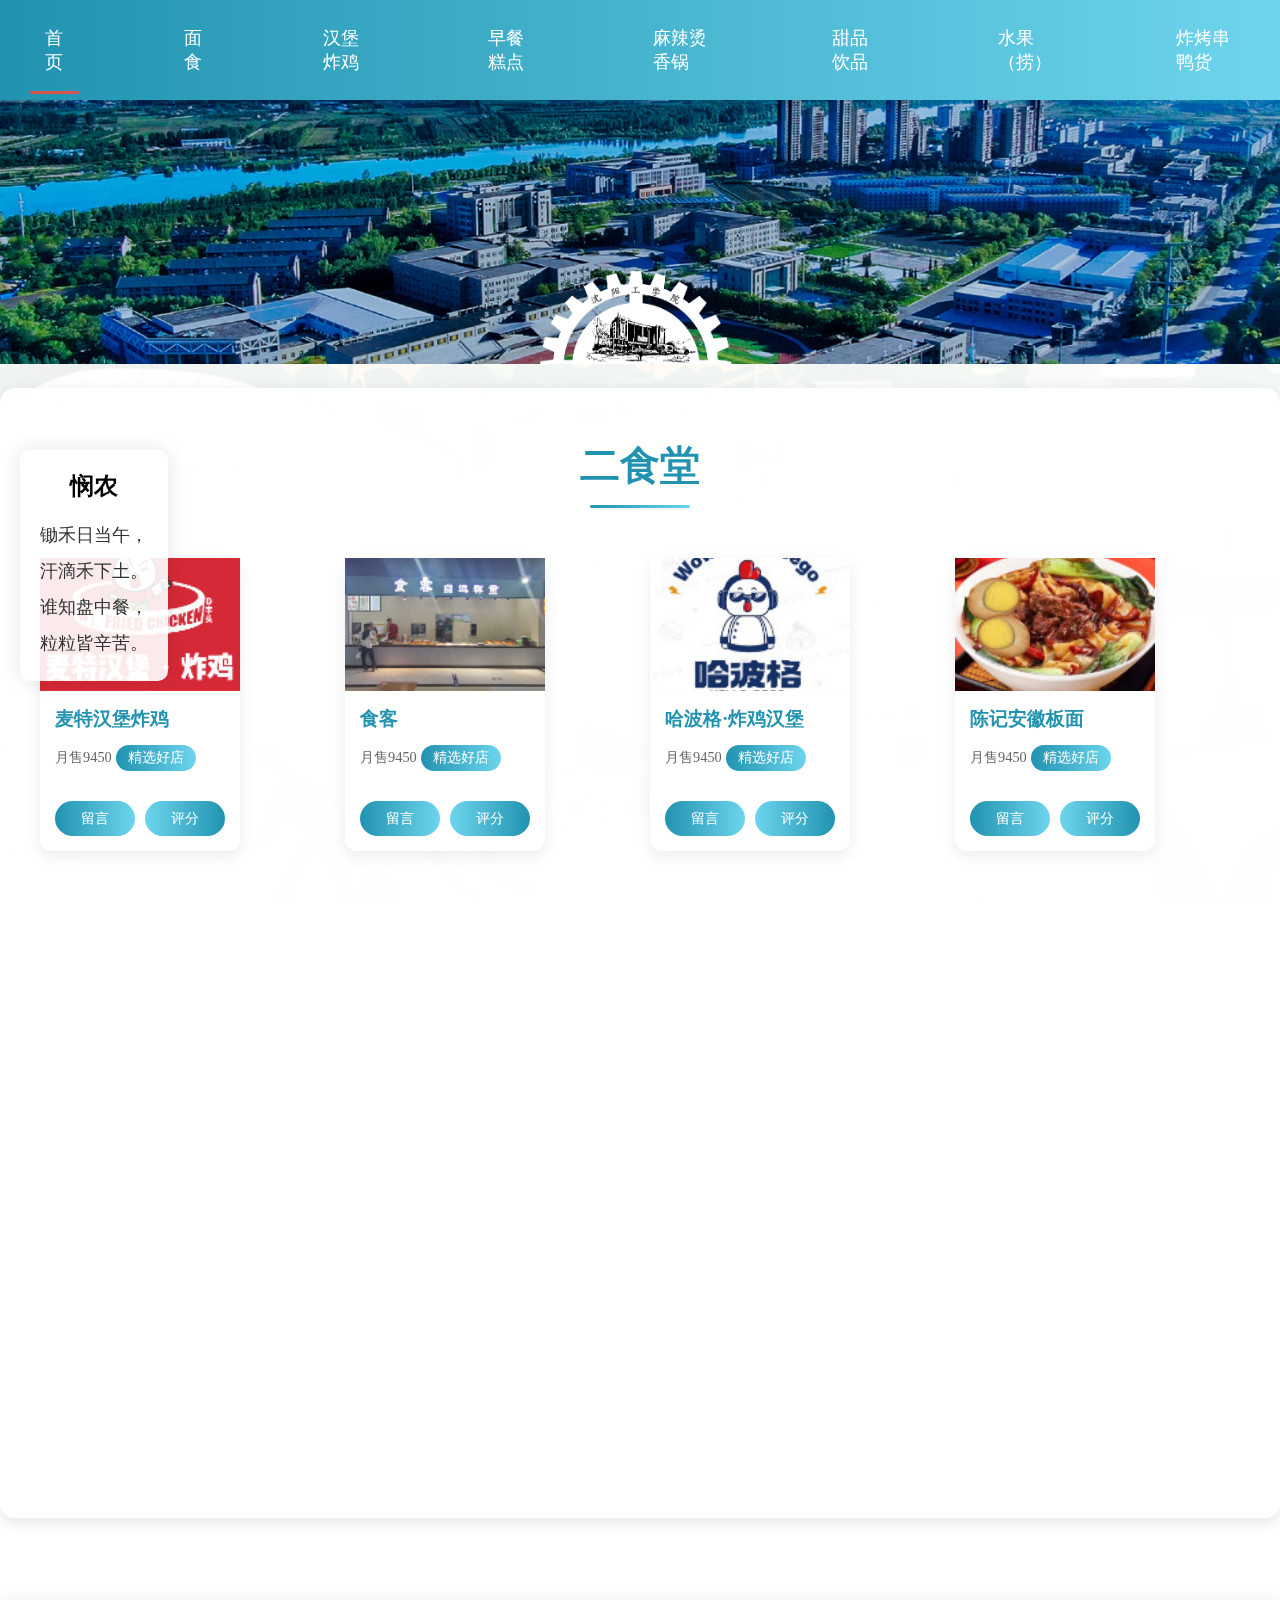
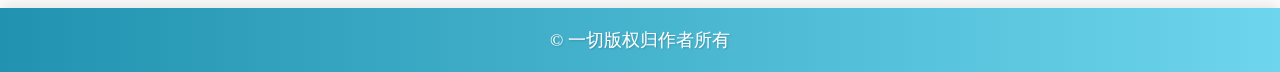
<file: 美乐食/er.html>
<!DOCTYPE html>
<html lang="en">

<head>
    <meta charset="UTF-8">
    <meta name="viewport" content="width=device-width, initial-scale=1.0">
    <title>二食堂</title>
    <link rel="stylesheet" href="./css/common.css">
    <link href="https://unpkg.com/aos@2.3.1/dist/aos.css" rel="stylesheet">
    <script src="https://unpkg.com/aos@2.3.1/dist/aos.js"></script>
    <style>
        /* 导航栏样式 */
        header {
            position: fixed;
            top: 0;
            left: 0;
            width: 100%;
            z-index: 1000;
            transition: all 0.4s ease;
        }

        nav {
            background-color: rgba(255, 255, 255, 0.9);
            backdrop-filter: blur(10px);
            box-shadow: 0 2px 10px rgba(0, 0, 0, 0.1);
            padding: 10px 0;
            transition: all 0.4s ease;
        }

        nav.scrolled {
            padding: 5px 0;
            background-color: rgba(255, 255, 255, 0.95);
            box-shadow: 0 4px 15px rgba(0, 0, 0, 0.2);
        }

        nav ul {
            display: flex;
            justify-content: center;
            align-items: center;
            list-style: none;
            padding: 0;
            margin: 0;
            position: relative;
        }

        nav ul li {
            position: relative;
            margin: 0 10px;
        }

        nav ul li a {
            color: #333;
            text-decoration: none;
            font-size: 16px;
            font-weight: 500;
            padding: 10px 15px;
            display: block;
            position: relative;
            transition: all 0.3s ease;
            z-index: 1;
        }

        nav ul li a:hover {
            color: #d9534f;
        }

        nav ul .slider {
            position: absolute;
            bottom: 0;
            height: 3px;
            background-color: #d9534f;
            transition: all 0.4s cubic-bezier(0.68, -0.55, 0.265, 1.55);
            border-radius: 10px;
        }

        /* 适应滚动后的主内容区域 */
        body {
            padding-top: 60px; /* 根据导航栏高度调整 */
        }
        
        /* 边框旋转动画和发光效果 */
        .box {
            position: relative;
            overflow: visible;
            z-index: 1;
            transition: transform 0.3s ease;
        }
        
        .box::before {
            content: '';
            position: absolute;
            top: -2px;
            left: -2px;
            right: -2px;
            bottom: -2px;
            background: linear-gradient(45deg, #ff0066, #ffcc00, #00ffcc, #0066ff, #cc00ff);
            background-size: 400% 400%;
            z-index: -1;
            border-radius: 12px;
            animation: borderGlow 3s ease-in-out infinite, rotate 10s linear infinite;
            opacity: 0;
            transition: opacity 0.3s ease;
        }
        
        .box:hover {
            transform: translateY(-5px);
        }
        
        .box:hover::before {
            opacity: 1;
        }
        
        @keyframes borderGlow {
            0% {
                background-position: 0% 50%;
            }
            50% {
                background-position: 100% 50%;
            }
            100% {
                background-position: 0% 50%;
            }
        }
        
        @keyframes rotate {
            0% {
                filter: hue-rotate(0deg);
            }
            100% {
                filter: hue-rotate(360deg);
            }
        }

        .poem-container {
            position: fixed;
            left: 20px;
            top: 50%;
            transform: translateY(-50%);
            background: rgba(255, 255, 255, 0.9);
            padding: 20px;
            border-radius: 10px;
            box-shadow: 0 0 20px rgba(0, 0, 0, 0.1);
            z-index: 1000;
            font-family: "楷体", KaiTi, serif;
            transition: all 0.3s ease;
        }
        
        .poem-container:hover {
            background: rgba(255, 255, 255, 1);
            box-shadow: 0 0 30px rgba(0, 0, 0, 0.2);
            transform: translateY(-50%) scale(1.05);
        }

        .poem-line {
            font-size: 18px;
            line-height: 2;
            color: #333;
            text-align: center;
            opacity: 0;
            transform: translateX(-20px);
            transition: all 0.4s ease;
        }
        
        .poem-container:hover .poem-line {
            color: #000;
            opacity: 1 !important;
            transform: translateX(0) !important;
            animation: none !important;
        }

        @keyframes fadeInSlide {
            from {
                opacity: 0;
                transform: translateX(-20px);
            }
            to {
                opacity: 1;
                transform: translateX(0);
            }
        }

        .poem-title {
            font-size: 24px;
            font-weight: bold;
            margin-bottom: 15px;
            color: #000;
            text-align: center;
            transition: all 0.3s ease;
        }
        
        .poem-container:hover .poem-title {
            transform: scale(1.1);
            color: #d9534f;
        }
    </style>
</head>

<body>
    <header>
        <nav>
            <ul>
                <li><a href="./index.html">首页</a></li>
                <li><a href="./ms.html">面食</a></li>
                <li><a href="./hb.html">汉堡炸鸡</a></li>
                <li><a href="./zc.html">早餐糕点</a></li>
                <li><a href="./mlt.html">麻辣烫香锅</a></li>
                <li><a href="./tp.html">甜品饮品</a></li>
                <li><a href="./sg.html">水果（捞）</a></li>
                <li><a href="./sk.html">炸烤串鸭货</a></li>
            </ul>
        </nav>
    </header>
    <main>
        <div class="banner" data-aos="fade-down">
            <img src="./images/banner.png" alt="">
        </div>
        <div class="compact-container">
            <h1 data-aos="fade-up">二食堂</h1>
            <div class="compact-grid">
                <div class="box" data-aos="fade-up" data-aos-delay="100">
                    <div class="box2">
                        <img src="./images/50.jpg" alt="">
                    </div>
                    <div class="box3">
                        <div class="box4">
                            <span>麦特汉堡炸鸡</span>
                            <span id="span2">月售9450</span>
                            <span id="span3">精选好店</span>
                        </div>
                        <div class="box5">
                            <button onclick="showMessageInput(this)">留言</button>
                            <button onclick="rateItem(this)">评分</button>
                        </div>
                        <div class="message-input">
                            <textarea placeholder="请输入你的留言"></textarea>
                            <button onclick="submitMessage(this)">提交留言</button>
                        </div>
                        <div class="messages"></div>
                    </div>
                </div>
                <div class="box" data-aos="fade-up" data-aos-delay="200">
                    <div class="box2">
                        <img src="./images/51.jpg" alt="">
                    </div>
                    <div class="box3">
                        <div class="box4">
                            <span>食客</span>
                            <span id="span2">月售9450</span>
                            <span id="span3">精选好店</span>
                        </div>
                        <div class="box5">
                            <button onclick="showMessageInput(this)">留言</button>
                            <button onclick="rateItem(this)">评分</button>
                        </div>
                        <div class="message-input">
                            <textarea placeholder="请输入你的留言"></textarea>
                            <button onclick="submitMessage(this)">提交留言</button>
                        </div>
                        <div class="messages"></div>
                    </div>
                </div>
                <div class="box" data-aos="fade-up" data-aos-delay="300">
                    <div class="box2">
                        <img src="./images/52.jpg" alt="">
                    </div>
                    <div class="box3">
                        <div class="box4">
                            <span>哈波格·炸鸡汉堡</span>
                            <span id="span2">月售9450</span>
                            <span id="span3">精选好店</span>
                        </div>
                        <div class="box5">
                            <button onclick="showMessageInput(this)">留言</button>
                            <button onclick="rateItem(this)">评分</button>
                        </div>
                        <div class="message-input">
                            <textarea placeholder="请输入你的留言"></textarea>
                            <button onclick="submitMessage(this)">提交留言</button>
                        </div>
                        <div class="messages"></div>
                    </div>
                </div>
                <div class="box" data-aos="fade-up" data-aos-delay="400">
                    <div class="box2">
                        <img src="./images/53.jpg" alt="">
                    </div>
                    <div class="box3">
                        <div class="box4">
                            <span>陈记安徽板面</span>
                            <span id="span2">月售9450</span>
                            <span id="span3">精选好店</span>
                        </div>
                        <div class="box5">
                            <button onclick="showMessageInput(this)">留言</button>
                            <button onclick="rateItem(this)">评分</button>
                        </div>
                        <div class="message-input">
                            <textarea placeholder="请输入你的留言"></textarea>
                            <button onclick="submitMessage(this)">提交留言</button>
                        </div>
                        <div class="messages"></div>
                    </div>
                </div>
                <div class="box" data-aos="fade-up" data-aos-delay="500">
                    <div class="box2">
                        <img src="./images/54.jpg" alt="">
                    </div>
                    <div class="box3">
                        <div class="box4">
                            <span>匠小满焗肉饭</span>
                            <span id="span2">月售9450</span>
                            <span id="span3">精选好店</span>
                        </div>
                        <div class="box5">
                            <button onclick="showMessageInput(this)">留言</button>
                            <button onclick="rateItem(this)">评分</button>
                        </div>
                        <div class="message-input">
                            <textarea placeholder="请输入你的留言"></textarea>
                            <button onclick="submitMessage(this)">提交留言</button>
                        </div>
                        <div class="messages"></div>
                    </div>
                </div>
                <div class="box" data-aos="fade-up" data-aos-delay="600">
                    <div class="box2">
                        <img src="./images/55.jpg" alt="">
                    </div>
                    <div class="box3">
                        <div class="box4">
                            <span>营养粥铺手擀面</span>
                            <span id="span2">月售9450</span>
                            <span id="span3">精选好店</span>
                        </div>
                        <div class="box5">
                            <button onclick="showMessageInput(this)">留言</button>
                            <button onclick="rateItem(this)">评分</button>
                        </div>
                        <div class="message-input">
                            <textarea placeholder="请输入你的留言"></textarea>
                            <button onclick="submitMessage(this)">提交留言</button>
                        </div>
                        <div class="messages"></div>
                    </div>
                </div>
                <div class="box" data-aos="fade-up" data-aos-delay="700">
                    <div class="box2">
                        <img src="./images/56.jpg" alt="">
                    </div>
                    <div class="box3">
                        <div class="box4">
                            <span>江湖炒饭小碗菜</span>
                            <span id="span2">月售9450</span>
                            <span id="span3">精选好店</span>
                        </div>
                        <div class="box5">
                            <button onclick="showMessageInput(this)">留言</button>
                            <button onclick="rateItem(this)">评分</button>
                        </div>
                        <div class="message-input">
                            <textarea placeholder="请输入你的留言"></textarea>
                            <button onclick="submitMessage(this)">提交留言</button>
                        </div>
                        <div class="messages"></div>
                    </div>
                </div>
                <div class="box" data-aos="fade-up" data-aos-delay="800">
                    <div class="box2">
                        <img src="./images/57.jpg" alt="">
                    </div>
                    <div class="box3">
                        <div class="box4">
                            <span>饺妈妈水饺馄饨</span>
                            <span id="span2">月售9450</span>
                            <span id="span3">精选好店</span>
                        </div>
                        <div class="box5">
                            <button onclick="showMessageInput(this)">留言</button>
                            <button onclick="rateItem(this)">评分</button>
                        </div>
                        <div class="message-input">
                            <textarea placeholder="请输入你的留言"></textarea>
                            <button onclick="submitMessage(this)">提交留言</button>
                        </div>
                        <div class="messages"></div>
                    </div>
                </div>
                <div class="box" data-aos="fade-up" data-aos-delay="900">
                    <div class="box2">
                        <img src="./images/58.jpg" alt="">
                    </div>
                    <div class="box3">
                        <div class="box4">
                            <span>早餐·腊汁肉夹馍</span>
                            <span id="span2">月售9450</span>
                            <span id="span3">精选好店</span>
                        </div>
                        <div class="box5">
                            <button onclick="showMessageInput(this)">留言</button>
                            <button onclick="rateItem(this)">评分</button>
                        </div>
                        <div class="message-input">
                            <textarea placeholder="请输入你的留言"></textarea>
                            <button onclick="submitMessage(this)">提交留言</button>
                        </div>
                        <div class="messages"></div>
                    </div>
                </div>
                <div class="box" data-aos="fade-up" data-aos-delay="1000">
                    <div class="box2">
                        <img src="./images/59.jpg" alt="">
                    </div>
                    <div class="box3">
                        <div class="box4">
                            <span>鸡蛋肉堡烤鸡腿</span>
                            <span id="span2">月售9450</span>
                            <span id="span3">精选好店</span>
                        </div>
                        <div class="box5">
                            <button onclick="showMessageInput(this)">留言</button>
                            <button onclick="rateItem(this)">评分</button>
                        </div>
                        <div class="message-input">
                            <textarea placeholder="请输入你的留言"></textarea>
                            <button onclick="submitMessage(this)">提交留言</button>
                        </div>
                        <div class="messages"></div>
                    </div>
                </div>
            </div>
        </div>
    </main>
    <footer>
        <p>&copy; 一切版权归作者所有</p>
    </footer>
    <script src="./js/script.js"></script>
    <script>
        AOS.init({
            duration: 800,
            once: true,
            offset: 100,
            easing: 'ease-out-cubic'
        });
        
        // 导航栏滑动效果
        const nav = document.querySelector('nav');
        const slider = document.createElement('div');
        slider.className = 'slider';
        nav.querySelector('ul').appendChild(slider);

        // 初始设置滑块位置在当前页面对应的导航项下
        const currentPage = window.location.pathname.split('/').pop();
        const navItems = document.querySelectorAll('nav ul li a');
        
        let activeItem = navItems[0]; // 默认首页
        
        navItems.forEach(item => {
            // 检查当前页面
            if (item.getAttribute('href') === './' + currentPage || 
                (currentPage === '' && item.getAttribute('href') === './index.html')) {
                activeItem = item;
            }
            
            // 鼠标悬停效果
            item.addEventListener('mouseenter', function() {
                moveSlider(this);
            });
        });
        
        // 鼠标离开导航栏时，滑块回到当前活动页面
        nav.querySelector('ul').addEventListener('mouseleave', function() {
            moveSlider(activeItem);
        });
        
        // 初始化滑块位置
        setTimeout(() => {
            moveSlider(activeItem);
        }, 100);
        
        // 窗口滚动时改变导航栏样式
        window.addEventListener('scroll', function() {
            if (window.scrollY > 50) {
                nav.classList.add('scrolled');
            } else {
                nav.classList.remove('scrolled');
            }
        });
        
        // 移动滑块函数
        function moveSlider(item) {
            const itemRect = item.getBoundingClientRect();
            const navRect = nav.getBoundingClientRect();
            
            slider.style.width = itemRect.width + 'px';
            slider.style.left = (itemRect.left - navRect.left) + 'px';
        }
    </script>
    <div class="poem-container" data-aos="fade-right">
        <div class="poem-title">悯农</div>
        <div class="poem-line" data-aos="fade-right" data-aos-delay="100">锄禾日当午，</div>
        <div class="poem-line" data-aos="fade-right" data-aos-delay="200">汗滴禾下土。</div>
        <div class="poem-line" data-aos="fade-right" data-aos-delay="300">谁知盘中餐，</div>
        <div class="poem-line" data-aos="fade-right" data-aos-delay="400">粒粒皆辛苦。</div>
    </div>
</body>

</html>
</file>
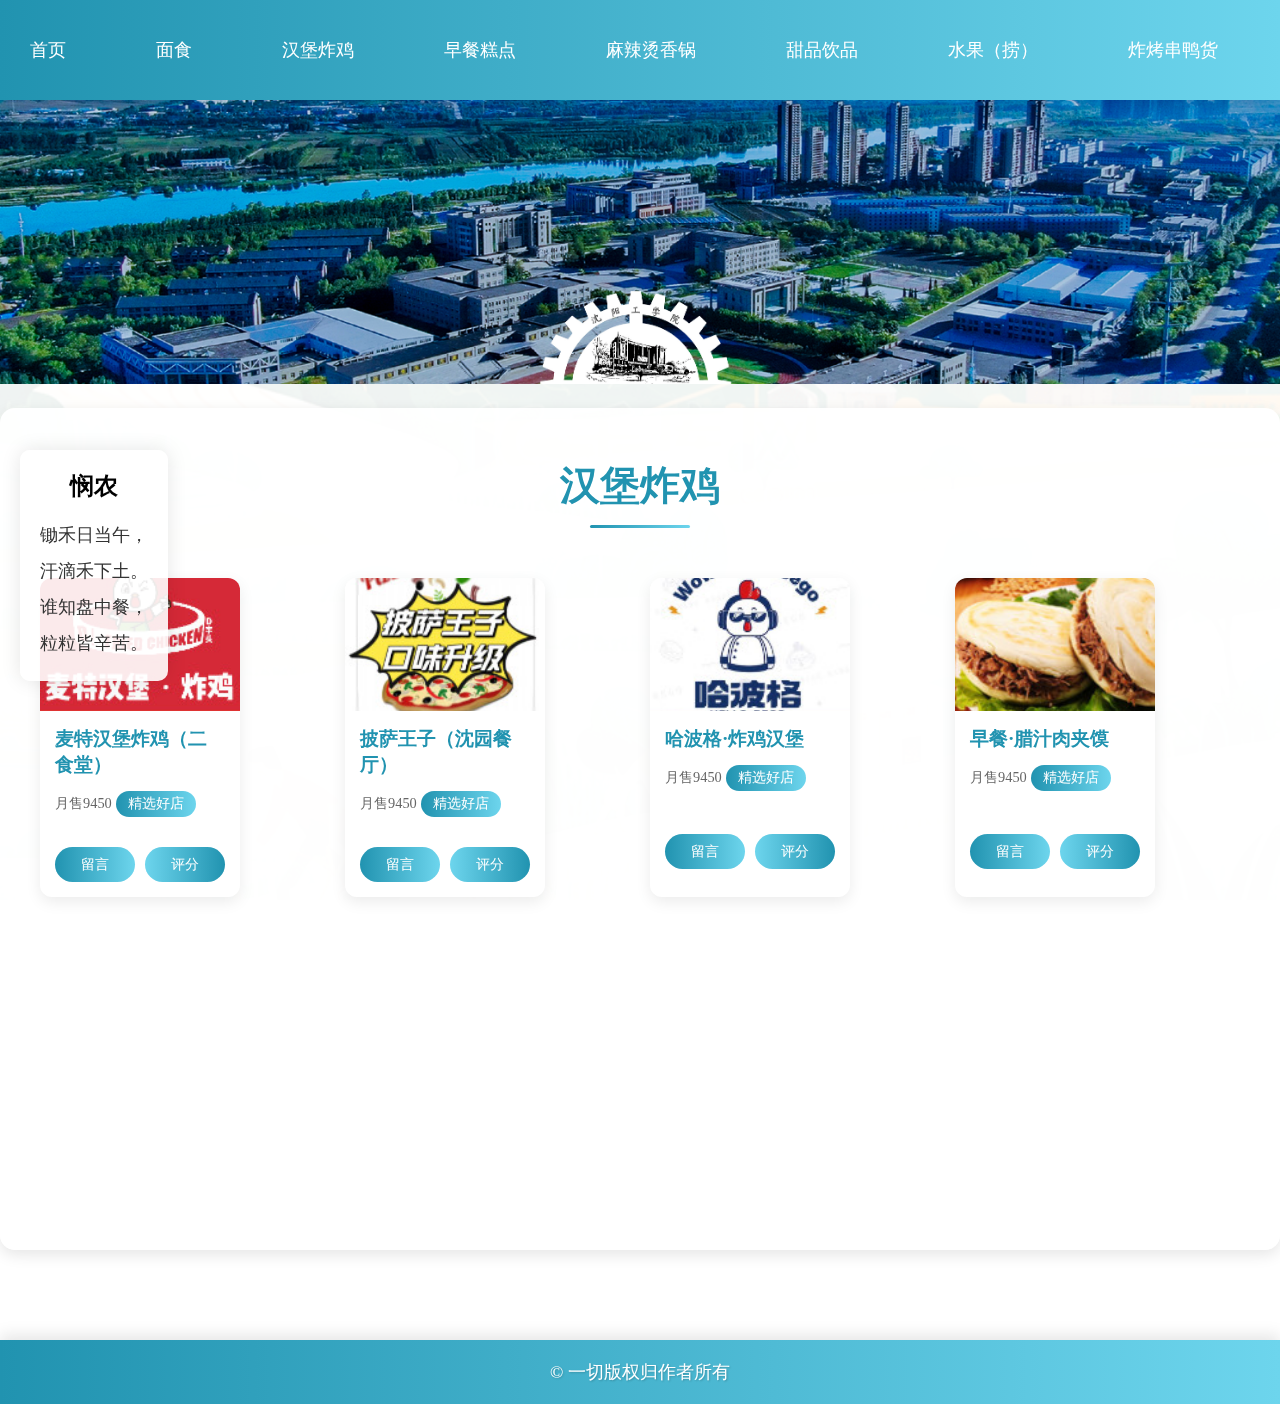
<file: 美乐食/hb.html>
<!DOCTYPE html>
<html lang="en">

<head>
    <meta charset="UTF-8">
    <meta name="viewport" content="width=device-width, initial-scale=1.0">
    <title>汉堡炸鸡</title>
    <link rel="stylesheet" href="./css/common.css">
    <link href="https://unpkg.com/aos@2.3.1/dist/aos.css" rel="stylesheet">
    <script src="https://unpkg.com/aos@2.3.1/dist/aos.js"></script>
    <style>
        .poem-container {
            position: fixed;
            left: 20px;
            top: 50%;
            transform: translateY(-50%);
            background: rgba(255, 255, 255, 0.9);
            padding: 20px;
            border-radius: 10px;
            box-shadow: 0 0 20px rgba(0, 0, 0, 0.1);
            z-index: 1000;
            font-family: "楷体", KaiTi, serif;
            transition: all 0.3s ease;
        }
        
        .poem-container:hover {
            background: rgba(255, 255, 255, 1);
            box-shadow: 0 0 30px rgba(0, 0, 0, 0.2);
            transform: translateY(-50%) scale(1.05);
        }

        .poem-line {
            font-size: 18px;
            line-height: 2;
            color: #333;
            text-align: center;
            opacity: 0;
            transform: translateX(-20px);
            transition: all 0.4s ease;
        }
        
        .poem-container:hover .poem-line {
            color: #000;
            opacity: 1 !important;
            transform: translateX(0) !important;
            animation: none !important;
        }

        @keyframes fadeInSlide {
            from {
                opacity: 0;
                transform: translateX(-20px);
            }
            to {
                opacity: 1;
                transform: translateX(0);
            }
        }

        .poem-title {
            font-size: 24px;
            font-weight: bold;
            margin-bottom: 15px;
            color: #000;
            text-align: center;
            transition: all 0.3s ease;
        }
        
        .poem-container:hover .poem-title {
            transform: scale(1.1);
            color: #d9534f;
        }
    </style>
</head>

<body>
    <header>
        <nav>
            <ul>
                <li><a href="./index.html">首页</a></li>
                <li><a href="./ms.html">面食</a></li>
                <li><a href="./hb.html">汉堡炸鸡</a></li>
                <li><a href="./zc.html">早餐糕点</a></li>
                <li><a href="./mlt.html">麻辣烫香锅</a></li>
                <li><a href="./tp.html">甜品饮品</a></li>
                <li><a href="./sg.html">水果（捞）</a></li>
                <li><a href="./sk.html">炸烤串鸭货</a></li>
            </ul>
        </nav>
    </header>
    <main>
        <div class="banner" data-aos="fade-down">
            <img src="./images/banner.png" alt="">
        </div>
        <div class="compact-container">
            <h1 data-aos="fade-up">汉堡炸鸡</h1>
            <div class="compact-grid">
                <div class="box" data-aos="fade-up" data-aos-delay="100">
                    <div class="box2">
                        <img src="./images/50.jpg" alt="">
                    </div>
                    <div class="box3">
                        <div class="box4">
                            <span>麦特汉堡炸鸡（二食堂）</span>
                            <span id="span2">月售9450</span>
                            <span id="span3">精选好店</span>
                        </div>
                        <div class="box5">
                            <button onclick="showMessageInput(this)">留言</button>
                            <button onclick="rateItem(this)">评分</button>
                        </div>
                        <div class="message-input">
                            <textarea placeholder="请输入你的留言"></textarea>
                            <button onclick="submitMessage(this)">提交留言</button>
                        </div>
                        <div class="messages"></div>
                    </div>
                </div>
                <div class="box" data-aos="fade-up" data-aos-delay="200">
                    <div class="box2">
                        <img src="./images/31.jpg" alt="">
                    </div>
                    <div class="box3">
                        <div class="box4">
                            <span>披萨王子（沈园餐厅）</span>
                            <span id="span2">月售9450</span>
                            <span id="span3">精选好店</span>
                        </div>
                        <div class="box5">
                            <button onclick="showMessageInput(this)">留言</button>
                            <button onclick="rateItem(this)">评分</button>
                        </div>
                        <div class="message-input">
                            <textarea placeholder="请输入你的留言"></textarea>
                            <button onclick="submitMessage(this)">提交留言</button>
                        </div>
                        <div class="messages"></div>
                    </div>
                </div>
                <div class="box" data-aos="fade-up" data-aos-delay="300">
                    <div class="box2">
                        <img src="./images/52.jpg" alt="">
                    </div>
                    <div class="box3">
                        <div class="box4">
                            <span>哈波格·炸鸡汉堡</span>
                            <span id="span2">月售9450</span>
                            <span id="span3">精选好店</span>
                        </div>
                        <div class="box5">
                            <button onclick="showMessageInput(this)">留言</button>
                            <button onclick="rateItem(this)">评分</button>
                        </div>
                        <div class="message-input">
                            <textarea placeholder="请输入你的留言"></textarea>
                            <button onclick="submitMessage(this)">提交留言</button>
                        </div>
                        <div class="messages"></div>
                    </div>
                </div>
                <div class="box" data-aos="fade-up" data-aos-delay="400">
                    <div class="box2">
                        <img src="./images/58.jpg" alt="">
                    </div>
                    <div class="box3">
                        <div class="box4">
                            <span>早餐·腊汁肉夹馍</span>
                            <span id="span2">月售9450</span>
                            <span id="span3">精选好店</span>
                        </div>
                        <div class="box5">
                            <button onclick="showMessageInput(this)">留言</button>
                            <button onclick="rateItem(this)">评分</button>
                        </div>
                        <div class="message-input">
                            <textarea placeholder="请输入你的留言"></textarea>
                            <button onclick="submitMessage(this)">提交留言</button>
                        </div>
                        <div class="messages"></div>
                    </div>
                </div>
                <div class="box" data-aos="fade-up" data-aos-delay="500">
                    <div class="box2">
                        <img src="./images/59.jpg" alt="">
                    </div>
                    <div class="box3">
                        <div class="box4">
                            <span>鸡蛋肉堡烤鸡腿</span>
                            <span id="span2">月售9450</span>
                            <span id="span3">精选好店</span>
                        </div>
                        <div class="box5">
                            <button onclick="showMessageInput(this)">留言</button>
                            <button onclick="rateItem(this)">评分</button>
                        </div>
                        <div class="message-input">
                            <textarea placeholder="请输入你的留言"></textarea>
                            <button onclick="submitMessage(this)">提交留言</button>
                        </div>
                        <div class="messages"></div>
                    </div>
                </div>
                <div class="box" data-aos="fade-up" data-aos-delay="600">
                    <div class="box2">
                        <img src="./images/42.jpg" alt="">
                    </div>
                    <div class="box3">
                        <div class="box4">
                            <span>1+1中西汉堡</span>
                            <span id="span2">月售9450</span>
                            <span id="span3">精选好店</span>
                        </div>
                        <div class="box5">
                            <button onclick="showMessageInput(this)">留言</button>
                            <button onclick="rateItem(this)">评分</button>
                        </div>
                        <div class="message-input">
                            <textarea placeholder="请输入你的留言"></textarea>
                            <button onclick="submitMessage(this)">提交留言</button>
                        </div>
                        <div class="messages"></div>
                    </div>
                </div>
            </div>
        </div>
    </main>
    <footer>
        <p>&copy; 一切版权归作者所有</p>
    </footer>
    <script src="./js/script.js"></script>
    <script>
        AOS.init({
            duration: 800,
            once: true,
            offset: 100,
            easing: 'ease-out-cubic'
        });
    </script>
    <div class="poem-container" data-aos="fade-right">
        <div class="poem-title">悯农</div>
        <div class="poem-line" data-aos="fade-right" data-aos-delay="100">锄禾日当午，</div>
        <div class="poem-line" data-aos="fade-right" data-aos-delay="200">汗滴禾下土。</div>
        <div class="poem-line" data-aos="fade-right" data-aos-delay="300">谁知盘中餐，</div>
        <div class="poem-line" data-aos="fade-right" data-aos-delay="400">粒粒皆辛苦。</div>
    </div>
</body>

</html>
</file>
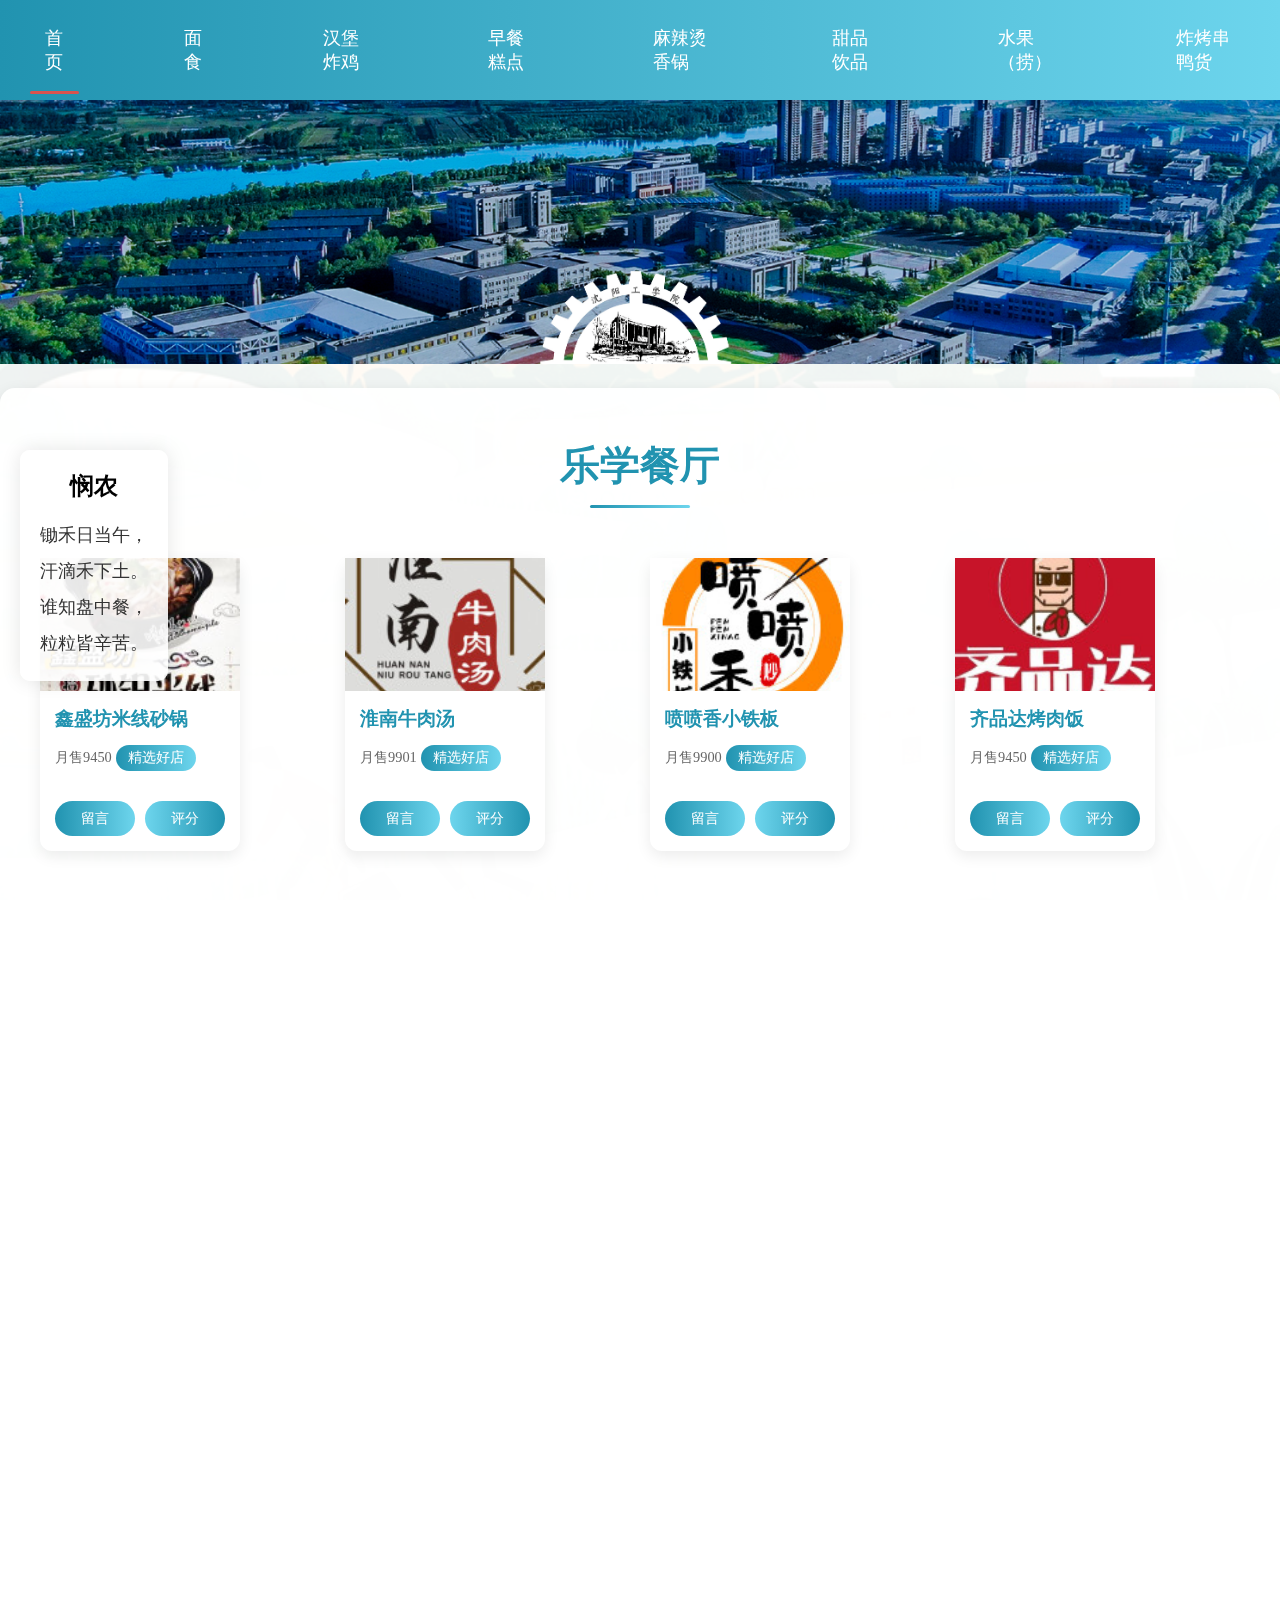
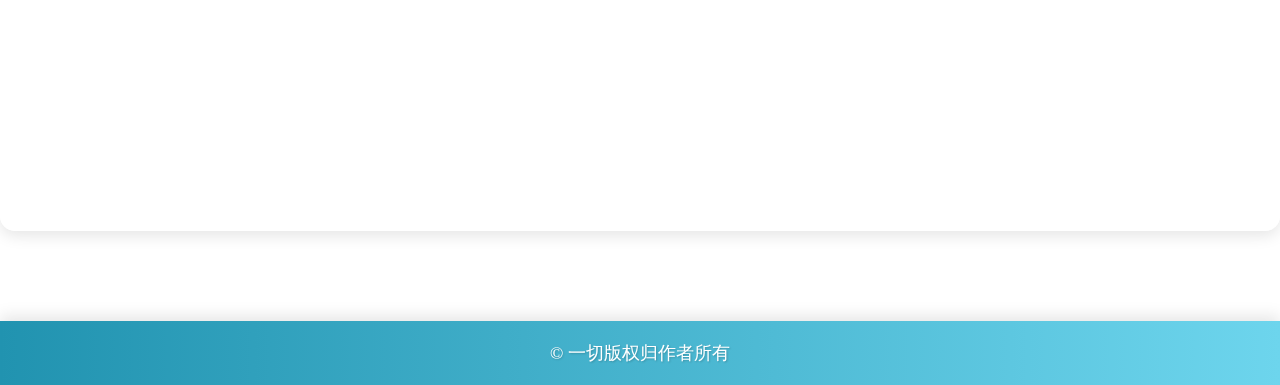
<file: 美乐食/le.html>
<!DOCTYPE html>
<html lang="en">

<head>
    <meta charset="UTF-8">
    <meta name="viewport" content="width=device-width, initial-scale=1.0">
    <title>乐学餐厅</title>
    <link rel="stylesheet" href="./css/common.css">
    <link href="https://unpkg.com/aos@2.3.1/dist/aos.css" rel="stylesheet">
    <script src="https://unpkg.com/aos@2.3.1/dist/aos.js"></script>
    <style>
        /* 导航栏样式 */
        header {
            position: fixed;
            top: 0;
            left: 0;
            width: 100%;
            z-index: 1000;
            transition: all 0.4s ease;
        }

        nav {
            background-color: rgba(255, 255, 255, 0.9);
            backdrop-filter: blur(10px);
            box-shadow: 0 2px 10px rgba(0, 0, 0, 0.1);
            padding: 10px 0;
            transition: all 0.4s ease;
        }

        nav.scrolled {
            padding: 5px 0;
            background-color: rgba(255, 255, 255, 0.95);
            box-shadow: 0 4px 15px rgba(0, 0, 0, 0.2);
        }

        nav ul {
            display: flex;
            justify-content: center;
            align-items: center;
            list-style: none;
            padding: 0;
            margin: 0;
            position: relative;
        }

        nav ul li {
            position: relative;
            margin: 0 10px;
        }

        nav ul li a {
            color: #333;
            text-decoration: none;
            font-size: 16px;
            font-weight: 500;
            padding: 10px 15px;
            display: block;
            position: relative;
            transition: all 0.3s ease;
            z-index: 1;
        }

        nav ul li a:hover {
            color: #d9534f;
        }

        nav ul .slider {
            position: absolute;
            bottom: 0;
            height: 3px;
            background-color: #d9534f;
            transition: all 0.4s cubic-bezier(0.68, -0.55, 0.265, 1.55);
            border-radius: 10px;
        }

        /* 适应滚动后的主内容区域 */
        body {
            padding-top: 60px; /* 根据导航栏高度调整 */
        }
        
        /* 边框旋转动画和发光效果 */
        .box {
            position: relative;
            overflow: visible;
            z-index: 1;
            transition: transform 0.3s ease;
        }
        
        .box::before {
            content: '';
            position: absolute;
            top: -2px;
            left: -2px;
            right: -2px;
            bottom: -2px;
            background: linear-gradient(45deg, #ff0066, #ffcc00, #00ffcc, #0066ff, #cc00ff);
            background-size: 400% 400%;
            z-index: -1;
            border-radius: 12px;
            animation: borderGlow 3s ease-in-out infinite, rotate 10s linear infinite;
            opacity: 0;
            transition: opacity 0.3s ease;
        }
        
        .box:hover {
            transform: translateY(-5px);
        }
        
        .box:hover::before {
            opacity: 1;
        }
        
        @keyframes borderGlow {
            0% {
                background-position: 0% 50%;
            }
            50% {
                background-position: 100% 50%;
            }
            100% {
                background-position: 0% 50%;
            }
        }
        
        @keyframes rotate {
            0% {
                filter: hue-rotate(0deg);
            }
            100% {
                filter: hue-rotate(360deg);
            }
        }

        .poem-container {
            position: fixed;
            left: 20px;
            top: 50%;
            transform: translateY(-50%);
            background: rgba(255, 255, 255, 0.9);
            padding: 20px;
            border-radius: 10px;
            box-shadow: 0 0 20px rgba(0, 0, 0, 0.1);
            z-index: 1000;
            font-family: "楷体", KaiTi, serif;
            transition: all 0.3s ease;
        }
        
        .poem-container:hover {
            background: rgba(255, 255, 255, 1);
            box-shadow: 0 0 30px rgba(0, 0, 0, 0.2);
            transform: translateY(-50%) scale(1.05);
        }

        .poem-line {
            font-size: 18px;
            line-height: 2;
            color: #333;
            text-align: center;
            opacity: 0;
            transform: translateX(-20px);
            transition: all 0.4s ease;
        }
        
        .poem-container:hover .poem-line {
            color: #000;
            opacity: 1 !important;
            transform: translateX(0) !important;
            animation: none !important;
        }

        @keyframes fadeInSlide {
            from {
                opacity: 0;
                transform: translateX(-20px);
            }
            to {
                opacity: 1;
                transform: translateX(0);
            }
        }

        .poem-title {
            font-size: 24px;
            font-weight: bold;
            margin-bottom: 15px;
            color: #000;
            text-align: center;
            transition: all 0.3s ease;
        }
        
        .poem-container:hover .poem-title {
            transform: scale(1.1);
            color: #d9534f;
        }
    </style>
</head>

<body>
    <header>
        <nav>
            <ul>
                <li><a href="./index.html">首页</a></li>
                <li><a href="./ms.html">面食</a></li>
                <li><a href="./hb.html">汉堡炸鸡</a></li>
                <li><a href="./zc.html">早餐糕点</a></li>
                <li><a href="./mlt.html">麻辣烫香锅</a></li>
                <li><a href="./tp.html">甜品饮品</a></li>
                <li><a href="./sg.html">水果（捞）</a></li>
                <li><a href="./sk.html">炸烤串鸭货</a></li>
            </ul>
        </nav>
    </header>
    <main>
        <div class="banner" data-aos="fade-down">
            <img src="./images/banner.png" alt="">
        </div>
        <div class="compact-container">
            <h1 data-aos="fade-up">乐学餐厅</h1>
            <div class="compact-grid">
                <div class="box" data-aos="fade-up" data-aos-delay="100">
                    <div class="box2">
                        <img src="./images/10.jpg" alt="">
                    </div>
                    <div class="box3">
                        <div class="box4">
                            <span>鑫盛坊米线砂锅</span>
                            <span id="span2">月售9450</span>
                            <span id="span3">精选好店</span>
                        </div>
                        <div class="box5">
                            <button onclick="showMessageInput(this)">留言</button>
                            <button onclick="rateItem(this)">评分</button>
                        </div>
                        <div class="message-input">
                            <textarea placeholder="请输入你的留言"></textarea>
                            <button onclick="submitMessage(this)">提交留言</button>
                        </div>
                        <div class="messages"></div>
                    </div>
                </div>
                <div class="box" data-aos="fade-up" data-aos-delay="200">
                    <div class="box2">
                        <img src="./images/11.jpg" alt="">
                    </div>
                    <div class="box3">
                        <div class="box4">
                            <span>淮南牛肉汤</span>
                            <span id="span2">月售9901</span>
                            <span id="span3">精选好店</span>
                        </div>
                        <div class="box5">
                            <button onclick="showMessageInput(this)">留言</button>
                            <button onclick="rateItem(this)">评分</button>
                        </div>
                        <div class="message-input">
                            <textarea placeholder="请输入你的留言"></textarea>
                            <button onclick="submitMessage(this)">提交留言</button>
                        </div>
                        <div class="messages"></div>
                    </div>
                </div>
                <div class="box" data-aos="fade-up" data-aos-delay="300">
                    <div class="box2">
                        <img src="./images/12.jpg" alt="">
                    </div>
                    <div class="box3">
                        <div class="box4">
                            <span>喷喷香小铁板</span>
                            <span id="span2">月售9900</span>
                            <span id="span3">精选好店</span>
                        </div>
                        <div class="box5">
                            <button onclick="showMessageInput(this)">留言</button>
                            <button onclick="rateItem(this)">评分</button>
                        </div>
                        <div class="message-input">
                            <textarea placeholder="请输入你的留言"></textarea>
                            <button onclick="submitMessage(this)">提交留言</button>
                        </div>
                        <div class="messages"></div>
                    </div>
                </div>
                <div class="box" data-aos="fade-up" data-aos-delay="400">
                    <div class="box2">
                        <img src="./images/13.jpg" alt="">
                    </div>
                    <div class="box3">
                        <div class="box4">
                            <span>齐品达烤肉饭</span>
                            <span id="span2">月售9450</span>
                            <span id="span3">精选好店</span>
                        </div>
                        <div class="box5">
                            <button onclick="showMessageInput(this)">留言</button>
                            <button onclick="rateItem(this)">评分</button>
                        </div>
                        <div class="message-input">
                            <textarea placeholder="请输入你的留言"></textarea>
                            <button onclick="submitMessage(this)">提交留言</button>
                        </div>
                        <div class="messages"></div>
                    </div>
                </div>
                <div class="box" data-aos="fade-up" data-aos-delay="500">
                    <div class="box2">
                        <img src="./images/14.jpg" alt="">
                    </div>
                    <div class="box3">
                        <div class="box4">
                            <span>正宗杭州小笼包</span>
                            <span id="span2">月售9450</span>
                            <span id="span3">精选好店</span>
                        </div>
                        <div class="box5">
                            <button onclick="showMessageInput(this)">留言</button>
                            <button onclick="rateItem(this)">评分</button>
                        </div>
                        <div class="message-input">
                            <textarea placeholder="请输入你的留言"></textarea>
                            <button onclick="submitMessage(this)">提交留言</button>
                        </div>
                        <div class="messages"></div>
                    </div>
                </div>
                <div class="box" data-aos="fade-up" data-aos-delay="600">
                    <div class="box2">
                        <img src="./images/60.jpg" alt="">
                    </div>
                    <div class="box3">
                        <div class="box4">
                            <span>鑫盛坊米线砂锅</span>
                            <span id="span2">月售9450</span>
                            <span id="span3">精选好店</span>
                        </div>
                        <div class="box5">
                            <button onclick="showMessageInput(this)">留言</button>
                            <button onclick="rateItem(this)">评分</button>
                        </div>
                        <div class="message-input">
                            <textarea placeholder="请输入你的留言"></textarea>
                            <button onclick="submitMessage(this)">提交留言</button>
                        </div>
                        <div class="messages"></div>
                    </div>
                </div>
                <div class="box" data-aos="fade-up" data-aos-delay="700">
                    <div class="box2">
                        <img src="./images/11.jpg" alt="">
                    </div>
                    <div class="box3">
                        <div class="box4">
                            <span>淮南牛肉汤</span>
                            <span id="span2">月售9901</span>
                            <span id="span3">精选好店</span>
                        </div>
                        <div class="box5">
                            <button onclick="showMessageInput(this)">留言</button>
                            <button onclick="rateItem(this)">评分</button>
                        </div>
                        <div class="message-input">
                            <textarea placeholder="请输入你的留言"></textarea>
                            <button onclick="submitMessage(this)">提交留言</button>
                        </div>
                        <div class="messages"></div>
                    </div>
                </div>
                <div class="box" data-aos="fade-up" data-aos-delay="800">
                    <div class="box2">
                        <img src="./images/12.jpg" alt="">
                    </div>
                    <div class="box3">
                        <div class="box4">
                            <span>喷喷香小铁板</span>
                            <span id="span2">月售9900</span>
                            <span id="span3">精选好店</span>
                        </div>
                        <div class="box5">
                            <button onclick="showMessageInput(this)">留言</button>
                            <button onclick="rateItem(this)">评分</button>
                        </div>
                        <div class="message-input">
                            <textarea placeholder="请输入你的留言"></textarea>
                            <button onclick="submitMessage(this)">提交留言</button>
                        </div>
                        <div class="messages"></div>
                    </div>
                </div>
                <div class="box" data-aos="fade-up" data-aos-delay="900">
                    <div class="box2">
                        <img src="./images/13.jpg" alt="">
                    </div>
                    <div class="box3">
                        <div class="box4">
                            <span>齐品达烤肉饭</span>
                            <span id="span2">月售9450</span>
                            <span id="span3">精选好店</span>
                        </div>
                        <div class="box5">
                            <button onclick="showMessageInput(this)">留言</button>
                            <button onclick="rateItem(this)">评分</button>
                        </div>
                        <div class="message-input">
                            <textarea placeholder="请输入你的留言"></textarea>
                            <button onclick="submitMessage(this)">提交留言</button>
                        </div>
                        <div class="messages"></div>
                    </div>
                </div>
                <div class="box" data-aos="fade-up" data-aos-delay="1000">
                    <div class="box2">
                        <img src="./images/14.jpg" alt="">
                    </div>
                    <div class="box3">
                        <div class="box4">
                            <span>正宗杭州小笼包</span>
                            <span id="span2">月售9450</span>
                            <span id="span3">精选好店</span>
                        </div>
                        <div class="box5">
                            <button onclick="showMessageInput(this)">留言</button>
                            <button onclick="rateItem(this)">评分</button>
                        </div>
                        <div class="message-input">
                            <textarea placeholder="请输入你的留言"></textarea>
                            <button onclick="submitMessage(this)">提交留言</button>
                        </div>
                        <div class="messages"></div>
                    </div>
                </div>
                <div class="box" data-aos="fade-up" data-aos-delay="1100">
                    <div class="box2">
                        <img src="./images/15.jpg" alt="">
                    </div>
                    <div class="box3">
                        <div class="box4">
                            <span>一品茶香鸡</span>
                            <span id="span2">月售9450</span>
                            <span id="span3">精选好店</span>
                        </div>
                        <div class="box5">
                            <button onclick="showMessageInput(this)">留言</button>
                            <button onclick="rateItem(this)">评分</button>
                        </div>
                        <div class="message-input">
                            <textarea placeholder="请输入你的留言"></textarea>
                            <button onclick="submitMessage(this)">提交留言</button>
                        </div>
                        <div class="messages"></div>
                    </div>
                </div>
                <div class="box" data-aos="fade-up" data-aos-delay="1200">
                    <div class="box2">
                        <img src="./images/16.jpg" alt="">
                    </div>
                    <div class="box3">
                        <div class="box4">
                            <span>渔舟烤鱼</span>
                            <span id="span2">月售9450</span>
                            <span id="span3">精选好店</span>
                        </div>
                        <div class="box5">
                            <button onclick="showMessageInput(this)">留言</button>
                            <button onclick="rateItem(this)">评分</button>
                        </div>
                        <div class="message-input">
                            <textarea placeholder="请输入你的留言"></textarea>
                            <button onclick="submitMessage(this)">提交留言</button>
                        </div>
                        <div class="messages"></div>
                    </div>
                </div>
                <div class="box" data-aos="fade-up" data-aos-delay="1300">
                    <div class="box2">
                        <img src="./images/17.jpg" alt="">
                    </div>
                    <div class="box3">
                        <div class="box4">
                            <span>香香园炸鸡烤串</span>
                            <span id="span2">月售9450</span>
                            <span id="span3">精选好店</span>
                        </div>
                        <div class="box5">
                            <button onclick="showMessageInput(this)">留言</button>
                            <button onclick="rateItem(this)">评分</button>
                        </div>
                        <div class="message-input">
                            <textarea placeholder="请输入你的留言"></textarea>
                            <button onclick="submitMessage(this)">提交留言</button>
                        </div>
                        <div class="messages"></div>
                    </div>
                </div>
                <div class="box" data-aos="fade-up" data-aos-delay="1400">
                    <div class="box2">
                        <img src="./images/18.jpg" alt="">
                    </div>
                    <div class="box3">
                        <div class="box4">
                            <span>喜多顺水饺混沌</span>
                            <span id="span2">月售9450</span>
                            <span id="span3">精选好店</span>
                        </div>
                        <div class="box5">
                            <button onclick="showMessageInput(this)">留言</button>
                            <button onclick="rateItem(this)">评分</button>
                        </div>
                        <div class="message-input">
                            <textarea placeholder="请输入你的留言"></textarea>
                            <button onclick="submitMessage(this)">提交留言</button>
                        </div>
                        <div class="messages"></div>
                    </div>
                </div>
                <div class="box" data-aos="fade-up" data-aos-delay="1500">
                    <div class="box2">
                        <img src="./images/19.jpg" alt="">
                    </div>
                    <div class="box3">
                        <div class="box4">
                            <span>韩式料理</span>
                            <span id="span2">月售9450</span>
                            <span id="span3">精选好店</span>
                        </div>
                        <div class="box5">
                            <button onclick="showMessageInput(this)">留言</button>
                            <button onclick="rateItem(this)">评分</button>
                        </div>
                        <div class="message-input">
                            <textarea placeholder="请输入你的留言"></textarea>
                            <button onclick="submitMessage(this)">提交留言</button>
                        </div>
                        <div class="messages"></div>
                    </div>
                </div>
            </div>
        </div>
    </main>
    <footer>
        <p>&copy; 一切版权归作者所有</p>
    </footer>
    <script src="./js/script.js"></script>
    <script>
        AOS.init({
            duration: 800,
            once: true,
            offset: 100,
            easing: 'ease-out-cubic'
        });
        
        // 导航栏滑动效果
        const nav = document.querySelector('nav');
        const slider = document.createElement('div');
        slider.className = 'slider';
        nav.querySelector('ul').appendChild(slider);

        // 初始设置滑块位置在当前页面对应的导航项下
        const currentPage = window.location.pathname.split('/').pop();
        const navItems = document.querySelectorAll('nav ul li a');
        
        let activeItem = navItems[0]; // 默认首页
        
        navItems.forEach(item => {
            // 检查当前页面
            if (item.getAttribute('href') === './' + currentPage || 
                (currentPage === '' && item.getAttribute('href') === './index.html')) {
                activeItem = item;
            }
            
            // 鼠标悬停效果
            item.addEventListener('mouseenter', function() {
                moveSlider(this);
            });
        });
        
        // 鼠标离开导航栏时，滑块回到当前活动页面
        nav.querySelector('ul').addEventListener('mouseleave', function() {
            moveSlider(activeItem);
        });
        
        // 初始化滑块位置
        setTimeout(() => {
            moveSlider(activeItem);
        }, 100);
        
        // 窗口滚动时改变导航栏样式
        window.addEventListener('scroll', function() {
            if (window.scrollY > 50) {
                nav.classList.add('scrolled');
            } else {
                nav.classList.remove('scrolled');
            }
        });
        
        // 移动滑块函数
        function moveSlider(item) {
            const itemRect = item.getBoundingClientRect();
            const navRect = nav.getBoundingClientRect();
            
            slider.style.width = itemRect.width + 'px';
            slider.style.left = (itemRect.left - navRect.left) + 'px';
        }
    </script>
    <div class="poem-container" data-aos="fade-right">
        <div class="poem-title">悯农</div>
        <div class="poem-line" data-aos="fade-right" data-aos-delay="100">锄禾日当午，</div>
        <div class="poem-line" data-aos="fade-right" data-aos-delay="200">汗滴禾下土。</div>
        <div class="poem-line" data-aos="fade-right" data-aos-delay="300">谁知盘中餐，</div>
        <div class="poem-line" data-aos="fade-right" data-aos-delay="400">粒粒皆辛苦。</div>
    </div>
</body>

</html>
</file>
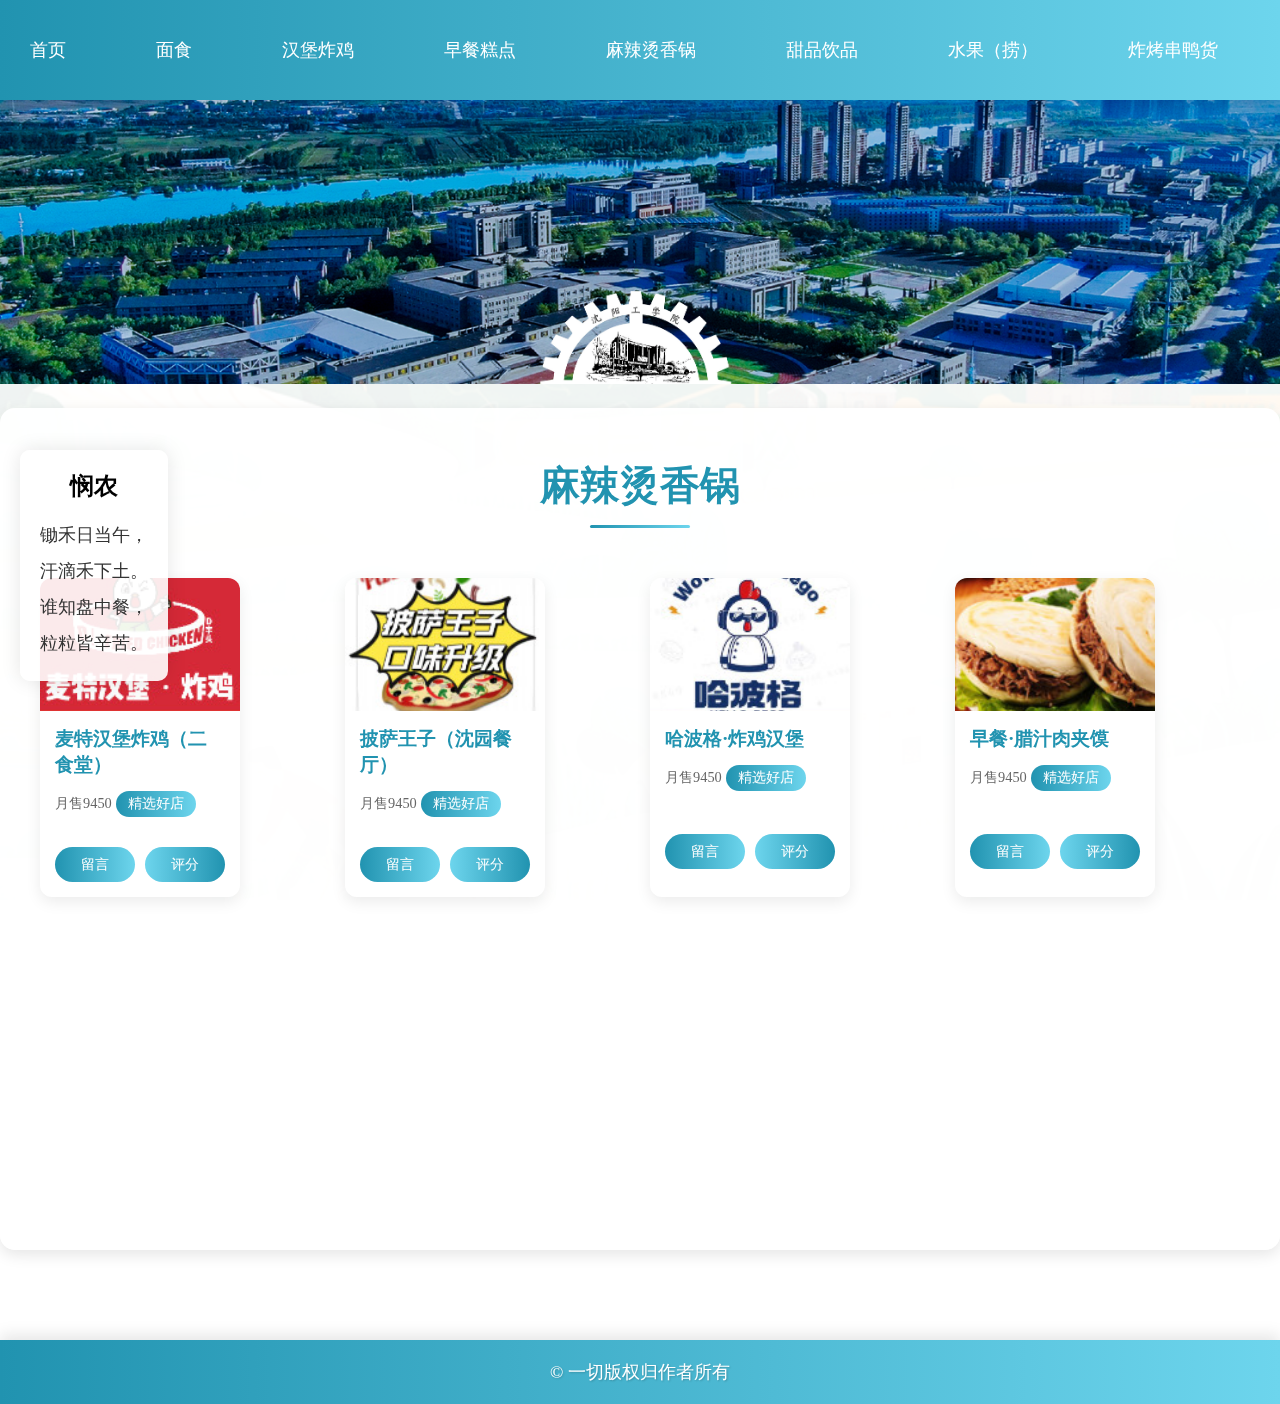
<file: 美乐食/mlt.html>
<!DOCTYPE html>
<html lang="en">

<head>
    <meta charset="UTF-8">
    <meta name="viewport" content="width=device-width, initial-scale=1.0">
    <title>麻辣烫香锅</title>
    <link rel="stylesheet" href="./css/common.css">
    <link href="https://unpkg.com/aos@2.3.1/dist/aos.css" rel="stylesheet">
    <script src="https://unpkg.com/aos@2.3.1/dist/aos.js"></script>
    <style>
        .poem-container {
            position: fixed;
            left: 20px;
            top: 50%;
            transform: translateY(-50%);
            background: rgba(255, 255, 255, 0.9);
            padding: 20px;
            border-radius: 10px;
            box-shadow: 0 0 20px rgba(0, 0, 0, 0.1);
            z-index: 1000;
            font-family: "楷体", KaiTi, serif;
            transition: all 0.3s ease;
        }
        
        .poem-container:hover {
            background: rgba(255, 255, 255, 1);
            box-shadow: 0 0 30px rgba(0, 0, 0, 0.2);
            transform: translateY(-50%) scale(1.05);
        }

        .poem-line {
            font-size: 18px;
            line-height: 2;
            color: #333;
            text-align: center;
            opacity: 0;
            transform: translateX(-20px);
            transition: all 0.4s ease;
        }
        
        .poem-container:hover .poem-line {
            color: #000;
            opacity: 1 !important;
            transform: translateX(0) !important;
            animation: none !important;
        }

        @keyframes fadeInSlide {
            from {
                opacity: 0;
                transform: translateX(-20px);
            }
            to {
                opacity: 1;
                transform: translateX(0);
            }
        }

        .poem-title {
            font-size: 24px;
            font-weight: bold;
            margin-bottom: 15px;
            color: #000;
            text-align: center;
            transition: all 0.3s ease;
        }
        
        .poem-container:hover .poem-title {
            transform: scale(1.1);
            color: #d9534f;
        }
    </style>
</head>

<body>
    <header>
        <nav>
            <ul>
                <li><a href="./index.html">首页</a></li>
                <li><a href="./ms.html">面食</a></li>
                <li><a href="./hb.html">汉堡炸鸡</a></li>
                <li><a href="./zc.html">早餐糕点</a></li>
                <li><a href="./mlt.html">麻辣烫香锅</a></li>
                <li><a href="./tp.html">甜品饮品</a></li>
                <li><a href="./sg.html">水果（捞）</a></li>
                <li><a href="./sk.html">炸烤串鸭货</a></li>
            </ul>
        </nav>
    </header>
    <main>
        <div class="banner" data-aos="fade-down">
            <img src="./images/banner.png" alt="">
        </div>
        <div class="compact-container">
            <h1 data-aos="fade-up">麻辣烫香锅</h1>
            <div class="compact-grid">
                <div class="box" data-aos="fade-up" data-aos-delay="100">
                    <div class="box2">
                        <img src="./images/50.jpg" alt="">
                    </div>
                    <div class="box3">
                        <div class="box4">
                            <span>麦特汉堡炸鸡（二食堂）</span>
                            <span id="span2">月售9450</span>
                            <span id="span3">精选好店</span>
                        </div>
                        <div class="box5">
                            <button onclick="showMessageInput(this)">留言</button>
                            <button onclick="rateItem(this)">评分</button>
                        </div>
                        <div class="message-input">
                            <textarea placeholder="请输入你的留言"></textarea>
                            <button onclick="submitMessage(this)">提交留言</button>
                        </div>
                        <div class="messages"></div>
                    </div>
                </div>
                <div class="box" data-aos="fade-up" data-aos-delay="200">
                    <div class="box2">
                        <img src="./images/31.jpg" alt="">
                    </div>
                    <div class="box3">
                        <div class="box4">
                            <span>披萨王子（沈园餐厅）</span>
                            <span id="span2">月售9450</span>
                            <span id="span3">精选好店</span>
                        </div>
                        <div class="box5">
                            <button onclick="showMessageInput(this)">留言</button>
                            <button onclick="rateItem(this)">评分</button>
                        </div>
                        <div class="message-input">
                            <textarea placeholder="请输入你的留言"></textarea>
                            <button onclick="submitMessage(this)">提交留言</button>
                        </div>
                        <div class="messages"></div>
                    </div>
                </div>
                <div class="box" data-aos="fade-up" data-aos-delay="300">
                    <div class="box2">
                        <img src="./images/52.jpg" alt="">
                    </div>
                    <div class="box3">
                        <div class="box4">
                            <span>哈波格·炸鸡汉堡</span>
                            <span id="span2">月售9450</span>
                            <span id="span3">精选好店</span>
                        </div>
                        <div class="box5">
                            <button onclick="showMessageInput(this)">留言</button>
                            <button onclick="rateItem(this)">评分</button>
                        </div>
                        <div class="message-input">
                            <textarea placeholder="请输入你的留言"></textarea>
                            <button onclick="submitMessage(this)">提交留言</button>
                        </div>
                        <div class="messages"></div>
                    </div>
                </div>
                <div class="box" data-aos="fade-up" data-aos-delay="400">
                    <div class="box2">
                        <img src="./images/58.jpg" alt="">
                    </div>
                    <div class="box3">
                        <div class="box4">
                            <span>早餐·腊汁肉夹馍</span>
                            <span id="span2">月售9450</span>
                            <span id="span3">精选好店</span>
                        </div>
                        <div class="box5">
                            <button onclick="showMessageInput(this)">留言</button>
                            <button onclick="rateItem(this)">评分</button>
                        </div>
                        <div class="message-input">
                            <textarea placeholder="请输入你的留言"></textarea>
                            <button onclick="submitMessage(this)">提交留言</button>
                        </div>
                        <div class="messages"></div>
                    </div>
                </div>
                <div class="box" data-aos="fade-up" data-aos-delay="500">
                    <div class="box2">
                        <img src="./images/59.jpg" alt="">
                    </div>
                    <div class="box3">
                        <div class="box4">
                            <span>鸡蛋肉堡烤鸡腿</span>
                            <span id="span2">月售9450</span>
                            <span id="span3">精选好店</span>
                        </div>
                        <div class="box5">
                            <button onclick="showMessageInput(this)">留言</button>
                            <button onclick="rateItem(this)">评分</button>
                        </div>
                        <div class="message-input">
                            <textarea placeholder="请输入你的留言"></textarea>
                            <button onclick="submitMessage(this)">提交留言</button>
                        </div>
                        <div class="messages"></div>
                    </div>
                </div>
                <div class="box" data-aos="fade-up" data-aos-delay="600">
                    <div class="box2">
                        <img src="./images/42.jpg" alt="">
                    </div>
                    <div class="box3">
                        <div class="box4">
                            <span>1+1中西汉堡</span>
                            <span id="span2">月售9450</span>
                            <span id="span3">精选好店</span>
                        </div>
                        <div class="box5">
                            <button onclick="showMessageInput(this)">留言</button>
                            <button onclick="rateItem(this)">评分</button>
                        </div>
                        <div class="message-input">
                            <textarea placeholder="请输入你的留言"></textarea>
                            <button onclick="submitMessage(this)">提交留言</button>
                        </div>
                        <div class="messages"></div>
                    </div>
                </div>
            </div>
        </div>
    </main>
    <footer>
        <p>&copy; 一切版权归作者所有</p>
    </footer>
    <script src="./js/script.js"></script>
    <script>
        AOS.init({
            duration: 800,
            once: true,
            offset: 100,
            easing: 'ease-out-cubic'
        });
    </script>
    <div class="poem-container" data-aos="fade-right">
        <div class="poem-title">悯农</div>
        <div class="poem-line" data-aos="fade-right" data-aos-delay="100">锄禾日当午，</div>
        <div class="poem-line" data-aos="fade-right" data-aos-delay="200">汗滴禾下土。</div>
        <div class="poem-line" data-aos="fade-right" data-aos-delay="300">谁知盘中餐，</div>
        <div class="poem-line" data-aos="fade-right" data-aos-delay="400">粒粒皆辛苦。</div>
    </div>
</body>

</html>
</file>
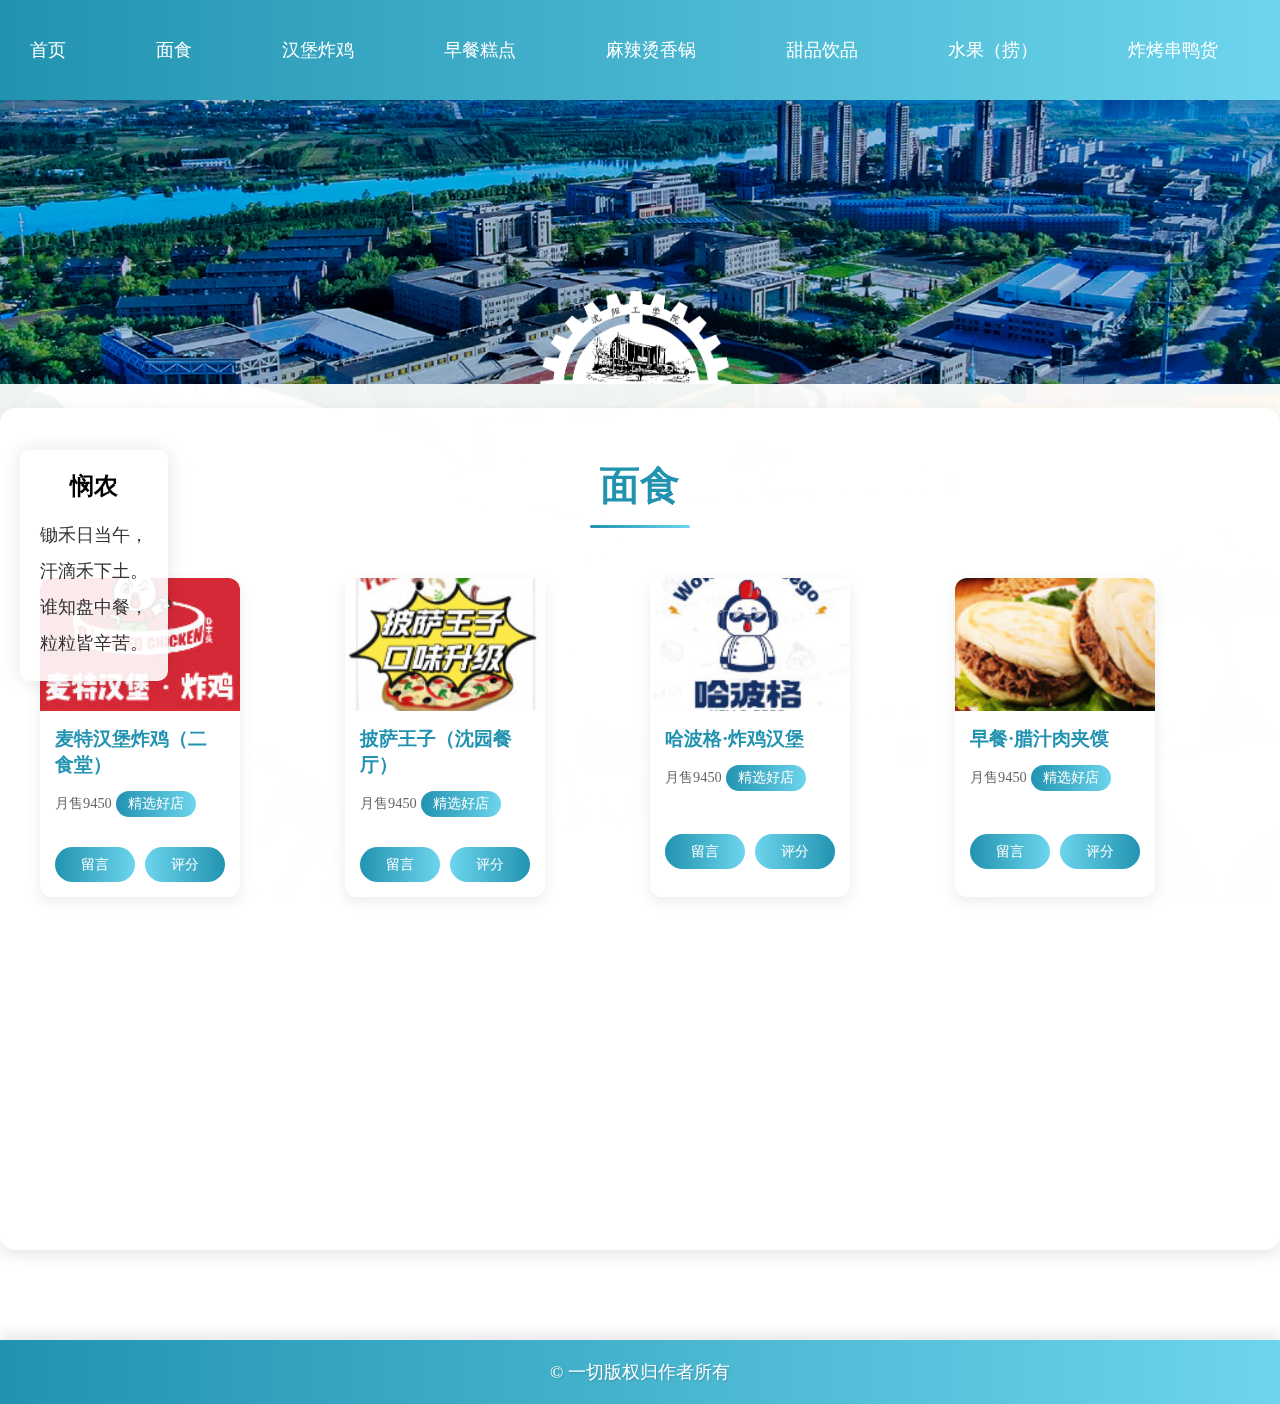
<file: 美乐食/ms.html>
<!DOCTYPE html>
<html lang="en">

<head>
    <meta charset="UTF-8">
    <meta name="viewport" content="width=device-width, initial-scale=1.0">
    <title>面食</title>
    <link rel="stylesheet" href="./css/common.css">
    <link href="https://unpkg.com/aos@2.3.1/dist/aos.css" rel="stylesheet">
    <script src="https://unpkg.com/aos@2.3.1/dist/aos.js"></script>
    <style>
        .poem-container {
            position: fixed;
            left: 20px;
            top: 50%;
            transform: translateY(-50%);
            background: rgba(255, 255, 255, 0.9);
            padding: 20px;
            border-radius: 10px;
            box-shadow: 0 0 20px rgba(0, 0, 0, 0.1);
            z-index: 1000;
            font-family: "楷体", KaiTi, serif;
            transition: all 0.3s ease;
        }
        
        .poem-container:hover {
            background: rgba(255, 255, 255, 1);
            box-shadow: 0 0 30px rgba(0, 0, 0, 0.2);
            transform: translateY(-50%) scale(1.05);
        }

        .poem-line {
            font-size: 18px;
            line-height: 2;
            color: #333;
            text-align: center;
            opacity: 0;
            transform: translateX(-20px);
            transition: all 0.4s ease;
        }
        
        .poem-container:hover .poem-line {
            color: #000;
            opacity: 1 !important;
            transform: translateX(0) !important;
            animation: none !important;
        }

        @keyframes fadeInSlide {
            from {
                opacity: 0;
                transform: translateX(-20px);
            }
            to {
                opacity: 1;
                transform: translateX(0);
            }
        }

        .poem-title {
            font-size: 24px;
            font-weight: bold;
            margin-bottom: 15px;
            color: #000;
            text-align: center;
            transition: all 0.3s ease;
        }
        
        .poem-container:hover .poem-title {
            transform: scale(1.1);
            color: #d9534f;
        }
    </style>
</head>

<body>
    <header>
        <nav>
            <ul>
                <li><a href="./index.html">首页</a></li>
                <li><a href="./ms.html">面食</a></li>
                <li><a href="./hb.html">汉堡炸鸡</a></li>
                <li><a href="./zc.html">早餐糕点</a></li>
                <li><a href="./mlt.html">麻辣烫香锅</a></li>
                <li><a href="./tp.html">甜品饮品</a></li>
                <li><a href="./sg.html">水果（捞）</a></li>
                <li><a href="./sk.html">炸烤串鸭货</a></li>
            </ul>
        </nav>
    </header>
    <main>
        <div class="banner" data-aos="fade-down">
            <img src="./images/banner.png" alt="">
        </div>
        <div class="compact-container">
            <h1 data-aos="fade-up">面食</h1>
            <div class="compact-grid">
                <div class="box" data-aos="fade-up" data-aos-delay="100">
                    <div class="box2">
                        <img src="./images/50.jpg" alt="">
                    </div>
                    <div class="box3">
                        <div class="box4">
                            <span>麦特汉堡炸鸡（二食堂）</span>
                            <span id="span2">月售9450</span>
                            <span id="span3">精选好店</span>
                        </div>
                        <div class="box5">
                            <button onclick="showMessageInput(this)">留言</button>
                            <button onclick="rateItem(this)">评分</button>
                        </div>
                        <div class="message-input">
                            <textarea placeholder="请输入你的留言"></textarea>
                            <button onclick="submitMessage(this)">提交留言</button>
                        </div>
                        <div class="messages"></div>
                    </div>
                </div>
                <div class="box" data-aos="fade-up" data-aos-delay="200">
                    <div class="box2">
                        <img src="./images/31.jpg" alt="">
                    </div>
                    <div class="box3">
                        <div class="box4">
                            <span>披萨王子（沈园餐厅）</span>
                            <span id="span2">月售9450</span>
                            <span id="span3">精选好店</span>
                        </div>
                        <div class="box5">
                            <button onclick="showMessageInput(this)">留言</button>
                            <button onclick="rateItem(this)">评分</button>
                        </div>
                        <div class="message-input">
                            <textarea placeholder="请输入你的留言"></textarea>
                            <button onclick="submitMessage(this)">提交留言</button>
                        </div>
                        <div class="messages"></div>
                    </div>
                </div>
                <div class="box" data-aos="fade-up" data-aos-delay="300">
                    <div class="box2">
                        <img src="./images/52.jpg" alt="">
                    </div>
                    <div class="box3">
                        <div class="box4">
                            <span>哈波格·炸鸡汉堡</span>
                            <span id="span2">月售9450</span>
                            <span id="span3">精选好店</span>
                        </div>
                        <div class="box5">
                            <button onclick="showMessageInput(this)">留言</button>
                            <button onclick="rateItem(this)">评分</button>
                        </div>
                        <div class="message-input">
                            <textarea placeholder="请输入你的留言"></textarea>
                            <button onclick="submitMessage(this)">提交留言</button>
                        </div>
                        <div class="messages"></div>
                    </div>
                </div>
                <div class="box" data-aos="fade-up" data-aos-delay="400">
                    <div class="box2">
                        <img src="./images/58.jpg" alt="">
                    </div>
                    <div class="box3">
                        <div class="box4">
                            <span>早餐·腊汁肉夹馍</span>
                            <span id="span2">月售9450</span>
                            <span id="span3">精选好店</span>
                        </div>
                        <div class="box5">
                            <button onclick="showMessageInput(this)">留言</button>
                            <button onclick="rateItem(this)">评分</button>
                        </div>
                        <div class="message-input">
                            <textarea placeholder="请输入你的留言"></textarea>
                            <button onclick="submitMessage(this)">提交留言</button>
                        </div>
                        <div class="messages"></div>
                    </div>
                </div>
                <div class="box" data-aos="fade-up" data-aos-delay="500">
                    <div class="box2">
                        <img src="./images/59.jpg" alt="">
                    </div>
                    <div class="box3">
                        <div class="box4">
                            <span>鸡蛋肉堡烤鸡腿</span>
                            <span id="span2">月售9450</span>
                            <span id="span3">精选好店</span>
                        </div>
                        <div class="box5">
                            <button onclick="showMessageInput(this)">留言</button>
                            <button onclick="rateItem(this)">评分</button>
                        </div>
                        <div class="message-input">
                            <textarea placeholder="请输入你的留言"></textarea>
                            <button onclick="submitMessage(this)">提交留言</button>
                        </div>
                        <div class="messages"></div>
                    </div>
                </div>
                <div class="box" data-aos="fade-up" data-aos-delay="600">
                    <div class="box2">
                        <img src="./images/42.jpg" alt="">
                    </div>
                    <div class="box3">
                        <div class="box4">
                            <span>1+1中西汉堡</span>
                            <span id="span2">月售9450</span>
                            <span id="span3">精选好店</span>
                        </div>
                        <div class="box5">
                            <button onclick="showMessageInput(this)">留言</button>
                            <button onclick="rateItem(this)">评分</button>
                        </div>
                        <div class="message-input">
                            <textarea placeholder="请输入你的留言"></textarea>
                            <button onclick="submitMessage(this)">提交留言</button>
                        </div>
                        <div class="messages"></div>
                    </div>
                </div>
            </div>
        </div>
    </main>
    <footer>
        <p>&copy; 一切版权归作者所有</p>
    </footer>
    <script src="./js/script.js"></script>
    <script>
        AOS.init({
            duration: 800,
            once: true,
            offset: 100,
            easing: 'ease-out-cubic'
        });
    </script>
    <div class="poem-container" data-aos="fade-right">
        <div class="poem-title">悯农</div>
        <div class="poem-line" data-aos="fade-right" data-aos-delay="100">锄禾日当午，</div>
        <div class="poem-line" data-aos="fade-right" data-aos-delay="200">汗滴禾下土。</div>
        <div class="poem-line" data-aos="fade-right" data-aos-delay="300">谁知盘中餐，</div>
        <div class="poem-line" data-aos="fade-right" data-aos-delay="400">粒粒皆辛苦。</div>
    </div>
</body>

</html>
</file>
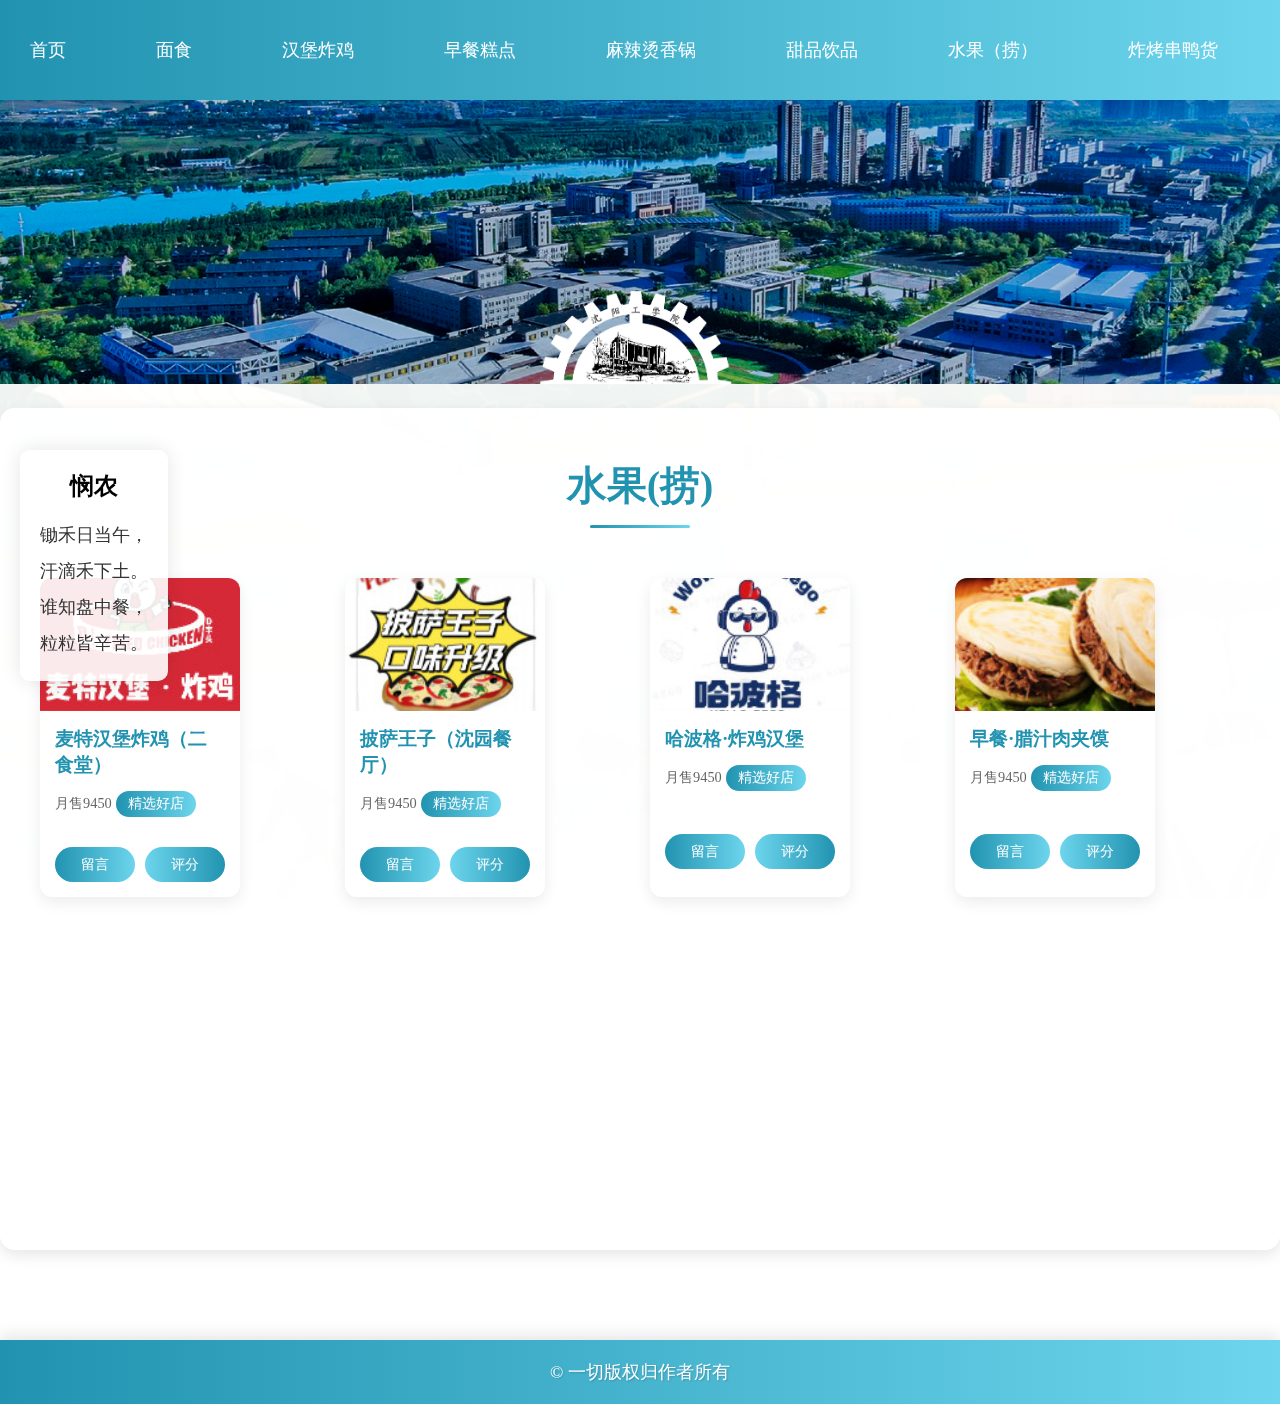
<file: 美乐食/sg.html>
<!DOCTYPE html>
<html lang="en">

<head>
    <meta charset="UTF-8">
    <meta name="viewport" content="width=device-width, initial-scale=1.0">
    <title>水果(捞)</title>
    <link rel="stylesheet" href="./css/common.css">
    <link href="https://unpkg.com/aos@2.3.1/dist/aos.css" rel="stylesheet">
    <script src="https://unpkg.com/aos@2.3.1/dist/aos.js"></script>
    <style>
        .poem-container {
            position: fixed;
            left: 20px;
            top: 50%;
            transform: translateY(-50%);
            background: rgba(255, 255, 255, 0.9);
            padding: 20px;
            border-radius: 10px;
            box-shadow: 0 0 20px rgba(0, 0, 0, 0.1);
            z-index: 1000;
            font-family: "楷体", KaiTi, serif;
            transition: all 0.3s ease;
        }
        
        .poem-container:hover {
            background: rgba(255, 255, 255, 1);
            box-shadow: 0 0 30px rgba(0, 0, 0, 0.2);
            transform: translateY(-50%) scale(1.05);
        }

        .poem-line {
            font-size: 18px;
            line-height: 2;
            color: #333;
            text-align: center;
            opacity: 0;
            transform: translateX(-20px);
            transition: all 0.4s ease;
        }
        
        .poem-container:hover .poem-line {
            color: #000;
            opacity: 1 !important;
            transform: translateX(0) !important;
            animation: none !important;
        }

        @keyframes fadeInSlide {
            from {
                opacity: 0;
                transform: translateX(-20px);
            }
            to {
                opacity: 1;
                transform: translateX(0);
            }
        }

        .poem-title {
            font-size: 24px;
            font-weight: bold;
            margin-bottom: 15px;
            color: #000;
            text-align: center;
            transition: all 0.3s ease;
        }
        
        .poem-container:hover .poem-title {
            transform: scale(1.1);
            color: #d9534f;
        }
    </style>
</head>

<body>
    <header>
        <nav>
            <ul>
                <li><a href="./index.html">首页</a></li>
                <li><a href="./ms.html">面食</a></li>
                <li><a href="./hb.html">汉堡炸鸡</a></li>
                <li><a href="./zc.html">早餐糕点</a></li>
                <li><a href="./mlt.html">麻辣烫香锅</a></li>
                <li><a href="./tp.html">甜品饮品</a></li>
                <li><a href="./sg.html">水果（捞）</a></li>
                <li><a href="./sk.html">炸烤串鸭货</a></li>
            </ul>
        </nav>
    </header>
    <main>
        <div class="banner" data-aos="fade-down">
            <img src="./images/banner.png" alt="">
        </div>
        <div class="compact-container">
            <h1 data-aos="fade-up">水果(捞)</h1>
            <div class="compact-grid">
                <div class="box" data-aos="fade-up" data-aos-delay="100">
                    <div class="box2">
                        <img src="./images/50.jpg" alt="">
                    </div>
                    <div class="box3">
                        <div class="box4">
                            <span>麦特汉堡炸鸡（二食堂）</span>
                            <span id="span2">月售9450</span>
                            <span id="span3">精选好店</span>
                        </div>
                        <div class="box5">
                            <button onclick="showMessageInput(this)">留言</button>
                            <button onclick="rateItem(this)">评分</button>
                        </div>
                        <div class="message-input">
                            <textarea placeholder="请输入你的留言"></textarea>
                            <button onclick="submitMessage(this)">提交留言</button>
                        </div>
                        <div class="messages"></div>
                    </div>
                </div>
                <div class="box" data-aos="fade-up" data-aos-delay="200">
                    <div class="box2">
                        <img src="./images/31.jpg" alt="">
                    </div>
                    <div class="box3">
                        <div class="box4">
                            <span>披萨王子（沈园餐厅）</span>
                            <span id="span2">月售9450</span>
                            <span id="span3">精选好店</span>
                        </div>
                        <div class="box5">
                            <button onclick="showMessageInput(this)">留言</button>
                            <button onclick="rateItem(this)">评分</button>
                        </div>
                        <div class="message-input">
                            <textarea placeholder="请输入你的留言"></textarea>
                            <button onclick="submitMessage(this)">提交留言</button>
                        </div>
                        <div class="messages"></div>
                    </div>
                </div>
                <div class="box" data-aos="fade-up" data-aos-delay="300">
                    <div class="box2">
                        <img src="./images/52.jpg" alt="">
                    </div>
                    <div class="box3">
                        <div class="box4">
                            <span>哈波格·炸鸡汉堡</span>
                            <span id="span2">月售9450</span>
                            <span id="span3">精选好店</span>
                        </div>
                        <div class="box5">
                            <button onclick="showMessageInput(this)">留言</button>
                            <button onclick="rateItem(this)">评分</button>
                        </div>
                        <div class="message-input">
                            <textarea placeholder="请输入你的留言"></textarea>
                            <button onclick="submitMessage(this)">提交留言</button>
                        </div>
                        <div class="messages"></div>
                    </div>
                </div>
                <div class="box" data-aos="fade-up" data-aos-delay="400">
                    <div class="box2">
                        <img src="./images/58.jpg" alt="">
                    </div>
                    <div class="box3">
                        <div class="box4">
                            <span>早餐·腊汁肉夹馍</span>
                            <span id="span2">月售9450</span>
                            <span id="span3">精选好店</span>
                        </div>
                        <div class="box5">
                            <button onclick="showMessageInput(this)">留言</button>
                            <button onclick="rateItem(this)">评分</button>
                        </div>
                        <div class="message-input">
                            <textarea placeholder="请输入你的留言"></textarea>
                            <button onclick="submitMessage(this)">提交留言</button>
                        </div>
                        <div class="messages"></div>
                    </div>
                </div>
                <div class="box" data-aos="fade-up" data-aos-delay="500">
                    <div class="box2">
                        <img src="./images/59.jpg" alt="">
                    </div>
                    <div class="box3">
                        <div class="box4">
                            <span>鸡蛋肉堡烤鸡腿</span>
                            <span id="span2">月售9450</span>
                            <span id="span3">精选好店</span>
                        </div>
                        <div class="box5">
                            <button onclick="showMessageInput(this)">留言</button>
                            <button onclick="rateItem(this)">评分</button>
                        </div>
                        <div class="message-input">
                            <textarea placeholder="请输入你的留言"></textarea>
                            <button onclick="submitMessage(this)">提交留言</button>
                        </div>
                        <div class="messages"></div>
                    </div>
                </div>
                <div class="box" data-aos="fade-up" data-aos-delay="600">
                    <div class="box2">
                        <img src="./images/42.jpg" alt="">
                    </div>
                    <div class="box3">
                        <div class="box4">
                            <span>1+1中西汉堡</span>
                            <span id="span2">月售9450</span>
                            <span id="span3">精选好店</span>
                        </div>
                        <div class="box5">
                            <button onclick="showMessageInput(this)">留言</button>
                            <button onclick="rateItem(this)">评分</button>
                        </div>
                        <div class="message-input">
                            <textarea placeholder="请输入你的留言"></textarea>
                            <button onclick="submitMessage(this)">提交留言</button>
                        </div>
                        <div class="messages"></div>
                    </div>
                </div>
            </div>
        </div>
    </main>
    <footer>
        <p>&copy; 一切版权归作者所有</p>
    </footer>
    <script src="./js/script.js"></script>
    <script>
        AOS.init({
            duration: 800,
            once: true,
            offset: 100,
            easing: 'ease-out-cubic'
        });
    </script>
    <div class="poem-container" data-aos="fade-right">
        <div class="poem-title">悯农</div>
        <div class="poem-line" data-aos="fade-right" data-aos-delay="100">锄禾日当午，</div>
        <div class="poem-line" data-aos="fade-right" data-aos-delay="200">汗滴禾下土。</div>
        <div class="poem-line" data-aos="fade-right" data-aos-delay="300">谁知盘中餐，</div>
        <div class="poem-line" data-aos="fade-right" data-aos-delay="400">粒粒皆辛苦。</div>
    </div>
</body>

</html>
</file>
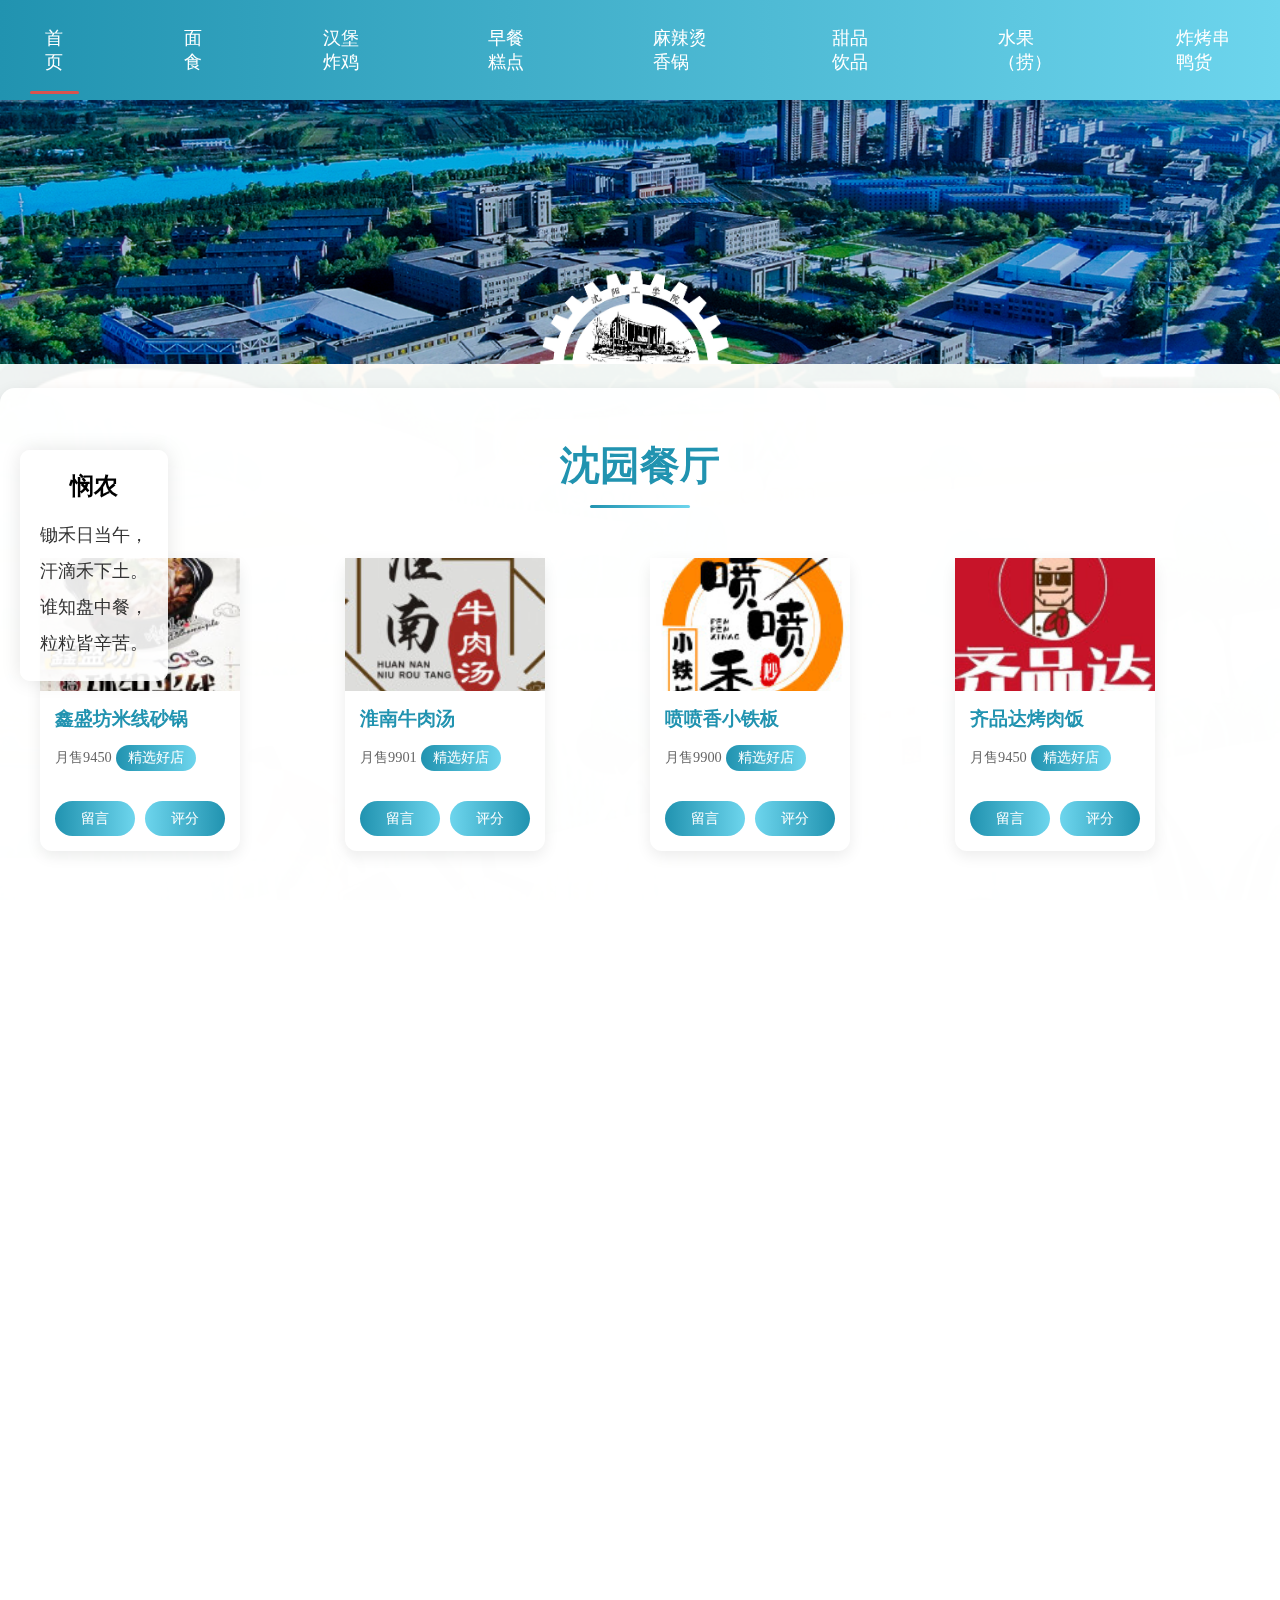
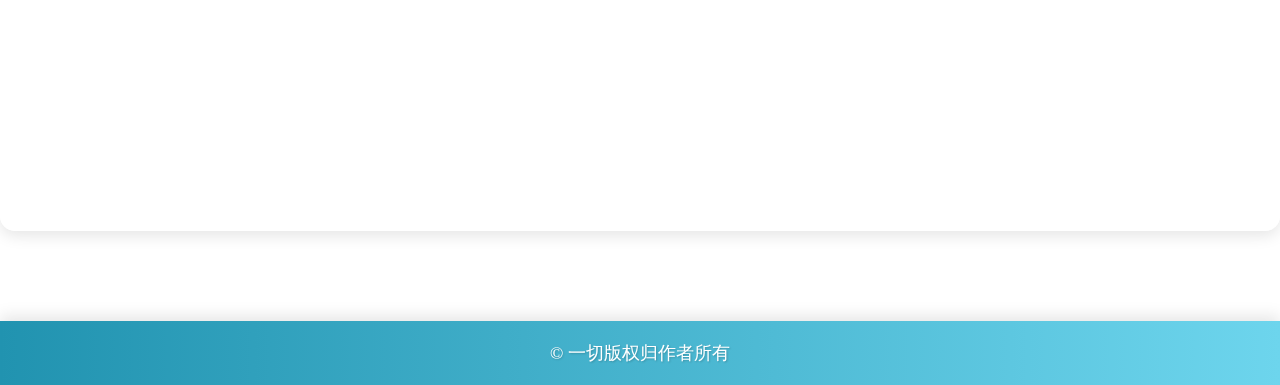
<file: 美乐食/shen.html>
<!DOCTYPE html>
<html lang="en">

<head>
    <meta charset="UTF-8">
    <meta name="viewport" content="width=device-width, initial-scale=1.0">
    <title>沈园餐厅</title>
    <link rel="stylesheet" href="./css/common.css">
    <link href="https://unpkg.com/aos@2.3.1/dist/aos.css" rel="stylesheet">
    <script src="https://unpkg.com/aos@2.3.1/dist/aos.js"></script>
    <style>
        /* 导航栏样式 */
        header {
            position: fixed;
            top: 0;
            left: 0;
            width: 100%;
            z-index: 1000;
            transition: all 0.4s ease;
        }

        nav {
            background-color: rgba(255, 255, 255, 0.9);
            backdrop-filter: blur(10px);
            box-shadow: 0 2px 10px rgba(0, 0, 0, 0.1);
            padding: 10px 0;
            transition: all 0.4s ease;
        }

        nav.scrolled {
            padding: 5px 0;
            background-color: rgba(255, 255, 255, 0.95);
            box-shadow: 0 4px 15px rgba(0, 0, 0, 0.2);
        }

        nav ul {
            display: flex;
            justify-content: center;
            align-items: center;
            list-style: none;
            padding: 0;
            margin: 0;
            position: relative;
        }

        nav ul li {
            position: relative;
            margin: 0 10px;
        }

        nav ul li a {
            color: #333;
            text-decoration: none;
            font-size: 16px;
            font-weight: 500;
            padding: 10px 15px;
            display: block;
            position: relative;
            transition: all 0.3s ease;
            z-index: 1;
        }

        nav ul li a:hover {
            color: #d9534f;
        }

        nav ul .slider {
            position: absolute;
            bottom: 0;
            height: 3px;
            background-color: #d9534f;
            transition: all 0.4s cubic-bezier(0.68, -0.55, 0.265, 1.55);
            border-radius: 10px;
        }

        /* 适应滚动后的主内容区域 */
        body {
            padding-top: 60px; /* 根据导航栏高度调整 */
        }

        .poem-container {
            position: fixed;
            left: 20px;
            top: 50%;
            transform: translateY(-50%);
            background: rgba(255, 255, 255, 0.9);
            padding: 20px;
            border-radius: 10px;
            box-shadow: 0 0 20px rgba(0, 0, 0, 0.1);
            z-index: 1000;
            font-family: "楷体", KaiTi, serif;
            transition: all 0.3s ease;
        }
        
        .poem-container:hover {
            background: rgba(255, 255, 255, 1);
            box-shadow: 0 0 30px rgba(0, 0, 0, 0.2);
            transform: translateY(-50%) scale(1.05);
        }

        .poem-line {
            font-size: 18px;
            line-height: 2;
            color: #333;
            text-align: center;
            opacity: 0;
            transform: translateX(-20px);
            transition: all 0.4s ease;
        }
        
        .poem-container:hover .poem-line {
            color: #000;
            opacity: 1 !important;
            transform: translateX(0) !important;
            animation: none !important;
        }

        @keyframes fadeInSlide {
            from {
                opacity: 0;
                transform: translateX(-20px);
            }
            to {
                opacity: 1;
                transform: translateX(0);
            }
        }

        .poem-title {
            font-size: 24px;
            font-weight: bold;
            margin-bottom: 15px;
            color: #000;
            text-align: center;
            transition: all 0.3s ease;
        }
        
        .poem-container:hover .poem-title {
            transform: scale(1.1);
            color: #d9534f;
        }
        
        /* 边框旋转动画和发光效果 */
        .box {
            position: relative;
            overflow: visible;
            z-index: 1;
            transition: transform 0.3s ease;
        }
        
        .box::before {
            content: '';
            position: absolute;
            top: -2px;
            left: -2px;
            right: -2px;
            bottom: -2px;
            background: linear-gradient(45deg, #ff0066, #ffcc00, #00ffcc, #0066ff, #cc00ff);
            background-size: 400% 400%;
            z-index: -1;
            border-radius: 12px;
            animation: borderGlow 3s ease-in-out infinite, rotate 10s linear infinite;
            opacity: 0;
            transition: opacity 0.3s ease;
        }
        
        .box:hover {
            transform: translateY(-5px);
        }
        
        .box:hover::before {
            opacity: 1;
        }
        
        @keyframes borderGlow {
            0% {
                background-position: 0% 50%;
            }
            50% {
                background-position: 100% 50%;
            }
            100% {
                background-position: 0% 50%;
            }
        }
        
        @keyframes rotate {
            0% {
                filter: hue-rotate(0deg);
            }
            100% {
                filter: hue-rotate(360deg);
            }
        }
    </style>
</head>

<body>
    <header>
        <nav>
            <ul>
                <li><a href="./index.html">首页</a></li>
                <li><a href="./ms.html">面食</a></li>
                <li><a href="./hb.html">汉堡炸鸡</a></li>
                <li><a href="./zc.html">早餐糕点</a></li>
                <li><a href="./mlt.html">麻辣烫香锅</a></li>
                <li><a href="./tp.html">甜品饮品</a></li>
                <li><a href="./sg.html">水果（捞）</a></li>
                <li><a href="./sk.html">炸烤串鸭货</a></li>
            </ul>
        </nav>
    </header>
    <main>
        <div class="banner" data-aos="fade-down">
            <img src="./images/banner.png" alt="">
        </div>
        <div class="compact-container">
            <h1 data-aos="fade-up">沈园餐厅</h1>
            <div class="compact-grid">
                <div class="box" data-aos="fade-up" data-aos-delay="100">
                    <div class="box2">
                        <img src="./images/10.jpg" alt="">
                    </div>
                    <div class="box3">
                        <div class="box4">
                            <span>鑫盛坊米线砂锅</span>
                            <span id="span2">月售9450</span>
                            <span id="span3">精选好店</span>
                        </div>
                        <div class="box5">
                            <button onclick="showMessageInput(this)">留言</button>
                            <button onclick="rateItem(this)">评分</button>
                        </div>
                        <div class="message-input">
                            <textarea placeholder="请输入你的留言"></textarea>
                            <button onclick="submitMessage(this)">提交留言</button>
                        </div>
                        <div class="messages"></div>
                    </div>
                </div>
                <div class="box" data-aos="fade-up" data-aos-delay="200">
                    <div class="box2">
                        <img src="./images/11.jpg" alt="">
                    </div>
                    <div class="box3">
                        <div class="box4">
                            <span>淮南牛肉汤</span>
                            <span id="span2">月售9901</span>
                            <span id="span3">精选好店</span>
                        </div>
                        <div class="box5">
                            <button onclick="showMessageInput(this)">留言</button>
                            <button onclick="rateItem(this)">评分</button>
                        </div>
                        <div class="message-input">
                            <textarea placeholder="请输入你的留言"></textarea>
                            <button onclick="submitMessage(this)">提交留言</button>
                        </div>
                        <div class="messages"></div>
                    </div>
                </div>
                <div class="box" data-aos="fade-up" data-aos-delay="300">
                    <div class="box2">
                        <img src="./images/12.jpg" alt="">
                    </div>
                    <div class="box3">
                        <div class="box4">
                            <span>喷喷香小铁板</span>
                            <span id="span2">月售9900</span>
                            <span id="span3">精选好店</span>
                        </div>
                        <div class="box5">
                            <button onclick="showMessageInput(this)">留言</button>
                            <button onclick="rateItem(this)">评分</button>
                        </div>
                        <div class="message-input">
                            <textarea placeholder="请输入你的留言"></textarea>
                            <button onclick="submitMessage(this)">提交留言</button>
                        </div>
                        <div class="messages"></div>
                    </div>
                </div>
                <div class="box" data-aos="fade-up" data-aos-delay="400">
                    <div class="box2">
                        <img src="./images/13.jpg" alt="">
                    </div>
                    <div class="box3">
                        <div class="box4">
                            <span>齐品达烤肉饭</span>
                            <span id="span2">月售9450</span>
                            <span id="span3">精选好店</span>
                        </div>
                        <div class="box5">
                            <button onclick="showMessageInput(this)">留言</button>
                            <button onclick="rateItem(this)">评分</button>
                        </div>
                        <div class="message-input">
                            <textarea placeholder="请输入你的留言"></textarea>
                            <button onclick="submitMessage(this)">提交留言</button>
                        </div>
                        <div class="messages"></div>
                    </div>
                </div>
                <div class="box" data-aos="fade-up" data-aos-delay="500">
                    <div class="box2">
                        <img src="./images/14.jpg" alt="">
                    </div>
                    <div class="box3">
                        <div class="box4">
                            <span>正宗杭州小笼包</span>
                            <span id="span2">月售9450</span>
                            <span id="span3">精选好店</span>
                        </div>
                        <div class="box5">
                            <button onclick="showMessageInput(this)">留言</button>
                            <button onclick="rateItem(this)">评分</button>
                        </div>
                        <div class="message-input">
                            <textarea placeholder="请输入你的留言"></textarea>
                            <button onclick="submitMessage(this)">提交留言</button>
                        </div>
                        <div class="messages"></div>
                    </div>
                </div>
                <div class="box" data-aos="fade-up" data-aos-delay="600">
                    <div class="box2">
                        <img src="./images/60.jpg" alt="">
                    </div>
                    <div class="box3">
                        <div class="box4">
                            <span>鑫盛坊米线砂锅</span>
                            <span id="span2">月售9450</span>
                            <span id="span3">精选好店</span>
                        </div>
                        <div class="box5">
                            <button onclick="showMessageInput(this)">留言</button>
                            <button onclick="rateItem(this)">评分</button>
                        </div>
                        <div class="message-input">
                            <textarea placeholder="请输入你的留言"></textarea>
                            <button onclick="submitMessage(this)">提交留言</button>
                        </div>
                        <div class="messages"></div>
                    </div>
                </div>
                <div class="box" data-aos="fade-up" data-aos-delay="700">
                    <div class="box2">
                        <img src="./images/11.jpg" alt="">
                    </div>
                    <div class="box3">
                        <div class="box4">
                            <span>淮南牛肉汤</span>
                            <span id="span2">月售9901</span>
                            <span id="span3">精选好店</span>
                        </div>
                        <div class="box5">
                            <button onclick="showMessageInput(this)">留言</button>
                            <button onclick="rateItem(this)">评分</button>
                        </div>
                        <div class="message-input">
                            <textarea placeholder="请输入你的留言"></textarea>
                            <button onclick="submitMessage(this)">提交留言</button>
                        </div>
                        <div class="messages"></div>
                    </div>
                </div>
                <div class="box" data-aos="fade-up" data-aos-delay="800">
                    <div class="box2">
                        <img src="./images/12.jpg" alt="">
                    </div>
                    <div class="box3">
                        <div class="box4">
                            <span>喷喷香小铁板</span>
                            <span id="span2">月售9900</span>
                            <span id="span3">精选好店</span>
                        </div>
                        <div class="box5">
                            <button onclick="showMessageInput(this)">留言</button>
                            <button onclick="rateItem(this)">评分</button>
                        </div>
                        <div class="message-input">
                            <textarea placeholder="请输入你的留言"></textarea>
                            <button onclick="submitMessage(this)">提交留言</button>
                        </div>
                        <div class="messages"></div>
                    </div>
                </div>
                <div class="box" data-aos="fade-up" data-aos-delay="900">
                    <div class="box2">
                        <img src="./images/13.jpg" alt="">
                    </div>
                    <div class="box3">
                        <div class="box4">
                            <span>齐品达烤肉饭</span>
                            <span id="span2">月售9450</span>
                            <span id="span3">精选好店</span>
                        </div>
                        <div class="box5">
                            <button onclick="showMessageInput(this)">留言</button>
                            <button onclick="rateItem(this)">评分</button>
                        </div>
                        <div class="message-input">
                            <textarea placeholder="请输入你的留言"></textarea>
                            <button onclick="submitMessage(this)">提交留言</button>
                        </div>
                        <div class="messages"></div>
                    </div>
                </div>
                <div class="box" data-aos="fade-up" data-aos-delay="1000">
                    <div class="box2">
                        <img src="./images/14.jpg" alt="">
                    </div>
                    <div class="box3">
                        <div class="box4">
                            <span>正宗杭州小笼包</span>
                            <span id="span2">月售9450</span>
                            <span id="span3">精选好店</span>
                        </div>
                        <div class="box5">
                            <button onclick="showMessageInput(this)">留言</button>
                            <button onclick="rateItem(this)">评分</button>
                        </div>
                        <div class="message-input">
                            <textarea placeholder="请输入你的留言"></textarea>
                            <button onclick="submitMessage(this)">提交留言</button>
                        </div>
                        <div class="messages"></div>
                    </div>
                </div>
                <div class="box" data-aos="fade-up" data-aos-delay="1100">
                    <div class="box2">
                        <img src="./images/15.jpg" alt="">
                    </div>
                    <div class="box3">
                        <div class="box4">
                            <span>一品茶香鸡</span>
                            <span id="span2">月售9450</span>
                            <span id="span3">精选好店</span>
                        </div>
                        <div class="box5">
                            <button onclick="showMessageInput(this)">留言</button>
                            <button onclick="rateItem(this)">评分</button>
                        </div>
                        <div class="message-input">
                            <textarea placeholder="请输入你的留言"></textarea>
                            <button onclick="submitMessage(this)">提交留言</button>
                        </div>
                        <div class="messages"></div>
                    </div>
                </div>
                <div class="box" data-aos="fade-up" data-aos-delay="1200">
                    <div class="box2">
                        <img src="./images/16.jpg" alt="">
                    </div>
                    <div class="box3">
                        <div class="box4">
                            <span>渔舟烤鱼</span>
                            <span id="span2">月售9450</span>
                            <span id="span3">精选好店</span>
                        </div>
                        <div class="box5">
                            <button onclick="showMessageInput(this)">留言</button>
                            <button onclick="rateItem(this)">评分</button>
                        </div>
                        <div class="message-input">
                            <textarea placeholder="请输入你的留言"></textarea>
                            <button onclick="submitMessage(this)">提交留言</button>
                        </div>
                        <div class="messages"></div>
                    </div>
                </div>
                <div class="box" data-aos="fade-up" data-aos-delay="1300">
                    <div class="box2">
                        <img src="./images/17.jpg" alt="">
                    </div>
                    <div class="box3">
                        <div class="box4">
                            <span>香香园炸鸡烤串</span>
                            <span id="span2">月售9450</span>
                            <span id="span3">精选好店</span>
                        </div>
                        <div class="box5">
                            <button onclick="showMessageInput(this)">留言</button>
                            <button onclick="rateItem(this)">评分</button>
                        </div>
                        <div class="message-input">
                            <textarea placeholder="请输入你的留言"></textarea>
                            <button onclick="submitMessage(this)">提交留言</button>
                        </div>
                        <div class="messages"></div>
                    </div>
                </div>
                <div class="box" data-aos="fade-up" data-aos-delay="1400">
                    <div class="box2">
                        <img src="./images/18.jpg" alt="">
                    </div>
                    <div class="box3">
                        <div class="box4">
                            <span>喜多顺水饺混沌</span>
                            <span id="span2">月售9450</span>
                            <span id="span3">精选好店</span>
                        </div>
                        <div class="box5">
                            <button onclick="showMessageInput(this)">留言</button>
                            <button onclick="rateItem(this)">评分</button>
                        </div>
                        <div class="message-input">
                            <textarea placeholder="请输入你的留言"></textarea>
                            <button onclick="submitMessage(this)">提交留言</button>
                        </div>
                        <div class="messages"></div>
                    </div>
                </div>
                <div class="box" data-aos="fade-up" data-aos-delay="1500">
                    <div class="box2">
                        <img src="./images/19.jpg" alt="">
                    </div>
                    <div class="box3">
                        <div class="box4">
                            <span>韩式料理</span>
                            <span id="span2">月售9450</span>
                            <span id="span3">精选好店</span>
                        </div>
                        <div class="box5">
                            <button onclick="showMessageInput(this)">留言</button>
                            <button onclick="rateItem(this)">评分</button>
                        </div>
                        <div class="message-input">
                            <textarea placeholder="请输入你的留言"></textarea>
                            <button onclick="submitMessage(this)">提交留言</button>
                        </div>
                        <div class="messages"></div>
                    </div>
                </div>
            </div>
        </div>
    </main>
    <footer>
        <p>&copy; 一切版权归作者所有</p>
    </footer>
    <script src="./js/script.js"></script>
    <script>
        AOS.init({
            duration: 800,
            once: true,
            offset: 100,
            easing: 'ease-out-cubic'
        });
        
        // 导航栏滑动效果
        const nav = document.querySelector('nav');
        const slider = document.createElement('div');
        slider.className = 'slider';
        nav.querySelector('ul').appendChild(slider);

        // 初始设置滑块位置在当前页面对应的导航项下
        const currentPage = window.location.pathname.split('/').pop();
        const navItems = document.querySelectorAll('nav ul li a');
        
        let activeItem = navItems[0]; // 默认首页
        
        navItems.forEach(item => {
            // 检查当前页面
            if (item.getAttribute('href') === './' + currentPage || 
                (currentPage === '' && item.getAttribute('href') === './index.html')) {
                activeItem = item;
            }
            
            // 鼠标悬停效果
            item.addEventListener('mouseenter', function() {
                moveSlider(this);
            });
        });
        
        // 鼠标离开导航栏时，滑块回到当前活动页面
        nav.querySelector('ul').addEventListener('mouseleave', function() {
            moveSlider(activeItem);
        });
        
        // 初始化滑块位置
        setTimeout(() => {
            moveSlider(activeItem);
        }, 100);
        
        // 窗口滚动时改变导航栏样式
        window.addEventListener('scroll', function() {
            if (window.scrollY > 50) {
                nav.classList.add('scrolled');
            } else {
                nav.classList.remove('scrolled');
            }
        });
        
        // 移动滑块函数
        function moveSlider(item) {
            const itemRect = item.getBoundingClientRect();
            const navRect = nav.getBoundingClientRect();
            
            slider.style.width = itemRect.width + 'px';
            slider.style.left = (itemRect.left - navRect.left) + 'px';
        }
    </script>
    <div class="poem-container" data-aos="fade-right">
        <div class="poem-title">悯农</div>
        <div class="poem-line" data-aos="fade-right" data-aos-delay="100">锄禾日当午，</div>
        <div class="poem-line" data-aos="fade-right" data-aos-delay="200">汗滴禾下土。</div>
        <div class="poem-line" data-aos="fade-right" data-aos-delay="300">谁知盘中餐，</div>
        <div class="poem-line" data-aos="fade-right" data-aos-delay="400">粒粒皆辛苦。</div>
    </div>
</body>

</html>
</file>
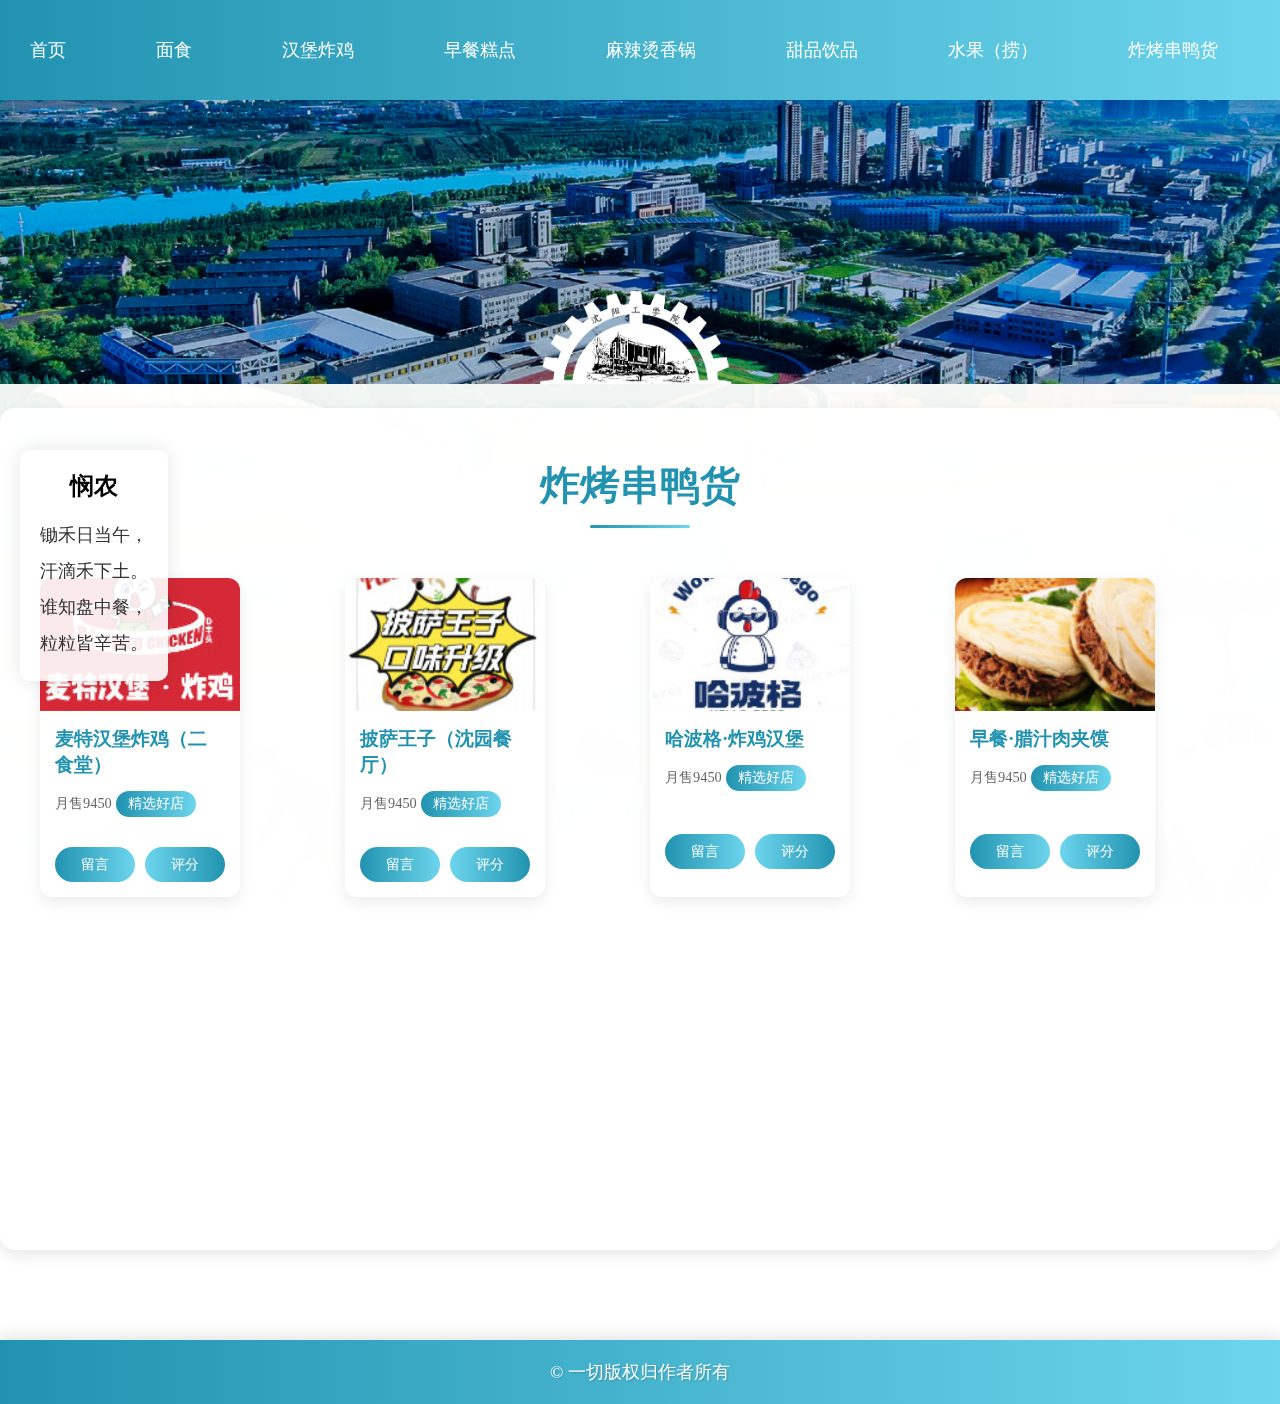
<file: 美乐食/sk.html>
<!DOCTYPE html>
<html lang="en">

<head>
    <meta charset="UTF-8">
    <meta name="viewport" content="width=device-width, initial-scale=1.0">
    <title>炸烤串鸭货</title>
    <link rel="stylesheet" href="./css/common.css">
    <link href="https://unpkg.com/aos@2.3.1/dist/aos.css" rel="stylesheet">
    <script src="https://unpkg.com/aos@2.3.1/dist/aos.js"></script>
    <style>
        .poem-container {
            position: fixed;
            left: 20px;
            top: 50%;
            transform: translateY(-50%);
            background: rgba(255, 255, 255, 0.9);
            padding: 20px;
            border-radius: 10px;
            box-shadow: 0 0 20px rgba(0, 0, 0, 0.1);
            z-index: 1000;
            font-family: "楷体", KaiTi, serif;
            transition: all 0.3s ease;
        }
        
        .poem-container:hover {
            background: rgba(255, 255, 255, 1);
            box-shadow: 0 0 30px rgba(0, 0, 0, 0.2);
            transform: translateY(-50%) scale(1.05);
        }

        .poem-line {
            font-size: 18px;
            line-height: 2;
            color: #333;
            text-align: center;
            opacity: 0;
            transform: translateX(-20px);
            transition: all 0.4s ease;
        }
        
        .poem-container:hover .poem-line {
            color: #000;
            opacity: 1 !important;
            transform: translateX(0) !important;
            animation: none !important;
        }

        @keyframes fadeInSlide {
            from {
                opacity: 0;
                transform: translateX(-20px);
            }
            to {
                opacity: 1;
                transform: translateX(0);
            }
        }

        .poem-title {
            font-size: 24px;
            font-weight: bold;
            margin-bottom: 15px;
            color: #000;
            text-align: center;
            transition: all 0.3s ease;
        }
        
        .poem-container:hover .poem-title {
            transform: scale(1.1);
            color: #d9534f;
        }
    </style>
</head>

<body>
    <header>
        <nav>
            <ul>
                <li><a href="./index.html">首页</a></li>
                <li><a href="./ms.html">面食</a></li>
                <li><a href="./hb.html">汉堡炸鸡</a></li>
                <li><a href="./zc.html">早餐糕点</a></li>
                <li><a href="./mlt.html">麻辣烫香锅</a></li>
                <li><a href="./tp.html">甜品饮品</a></li>
                <li><a href="./sg.html">水果（捞）</a></li>
                <li><a href="./sk.html">炸烤串鸭货</a></li>
            </ul>
        </nav>
    </header>
    <main>
        <div class="banner" data-aos="fade-down">
            <img src="./images/banner.png" alt="">
        </div>
        <div class="compact-container">
            <h1 data-aos="fade-up">炸烤串鸭货</h1>
            <div class="compact-grid">
                <div class="box" data-aos="fade-up" data-aos-delay="100">
                    <div class="box2">
                        <img src="./images/50.jpg" alt="">
                    </div>
                    <div class="box3">
                        <div class="box4">
                            <span>麦特汉堡炸鸡（二食堂）</span>
                            <span id="span2">月售9450</span>
                            <span id="span3">精选好店</span>
                        </div>
                        <div class="box5">
                            <button onclick="showMessageInput(this)">留言</button>
                            <button onclick="rateItem(this)">评分</button>
                        </div>
                        <div class="message-input">
                            <textarea placeholder="请输入你的留言"></textarea>
                            <button onclick="submitMessage(this)">提交留言</button>
                        </div>
                        <div class="messages"></div>
                    </div>
                </div>
                <div class="box" data-aos="fade-up" data-aos-delay="200">
                    <div class="box2">
                        <img src="./images/31.jpg" alt="">
                    </div>
                    <div class="box3">
                        <div class="box4">
                            <span>披萨王子（沈园餐厅）</span>
                            <span id="span2">月售9450</span>
                            <span id="span3">精选好店</span>
                        </div>
                        <div class="box5">
                            <button onclick="showMessageInput(this)">留言</button>
                            <button onclick="rateItem(this)">评分</button>
                        </div>
                        <div class="message-input">
                            <textarea placeholder="请输入你的留言"></textarea>
                            <button onclick="submitMessage(this)">提交留言</button>
                        </div>
                        <div class="messages"></div>
                    </div>
                </div>
                <div class="box" data-aos="fade-up" data-aos-delay="300">
                    <div class="box2">
                        <img src="./images/52.jpg" alt="">
                    </div>
                    <div class="box3">
                        <div class="box4">
                            <span>哈波格·炸鸡汉堡</span>
                            <span id="span2">月售9450</span>
                            <span id="span3">精选好店</span>
                        </div>
                        <div class="box5">
                            <button onclick="showMessageInput(this)">留言</button>
                            <button onclick="rateItem(this)">评分</button>
                        </div>
                        <div class="message-input">
                            <textarea placeholder="请输入你的留言"></textarea>
                            <button onclick="submitMessage(this)">提交留言</button>
                        </div>
                        <div class="messages"></div>
                    </div>
                </div>
                <div class="box" data-aos="fade-up" data-aos-delay="400">
                    <div class="box2">
                        <img src="./images/58.jpg" alt="">
                    </div>
                    <div class="box3">
                        <div class="box4">
                            <span>早餐·腊汁肉夹馍</span>
                            <span id="span2">月售9450</span>
                            <span id="span3">精选好店</span>
                        </div>
                        <div class="box5">
                            <button onclick="showMessageInput(this)">留言</button>
                            <button onclick="rateItem(this)">评分</button>
                        </div>
                        <div class="message-input">
                            <textarea placeholder="请输入你的留言"></textarea>
                            <button onclick="submitMessage(this)">提交留言</button>
                        </div>
                        <div class="messages"></div>
                    </div>
                </div>
                <div class="box" data-aos="fade-up" data-aos-delay="500">
                    <div class="box2">
                        <img src="./images/59.jpg" alt="">
                    </div>
                    <div class="box3">
                        <div class="box4">
                            <span>鸡蛋肉堡烤鸡腿</span>
                            <span id="span2">月售9450</span>
                            <span id="span3">精选好店</span>
                        </div>
                        <div class="box5">
                            <button onclick="showMessageInput(this)">留言</button>
                            <button onclick="rateItem(this)">评分</button>
                        </div>
                        <div class="message-input">
                            <textarea placeholder="请输入你的留言"></textarea>
                            <button onclick="submitMessage(this)">提交留言</button>
                        </div>
                        <div class="messages"></div>
                    </div>
                </div>
                <div class="box" data-aos="fade-up" data-aos-delay="600">
                    <div class="box2">
                        <img src="./images/42.jpg" alt="">
                    </div>
                    <div class="box3">
                        <div class="box4">
                            <span>1+1中西汉堡</span>
                            <span id="span2">月售9450</span>
                            <span id="span3">精选好店</span>
                        </div>
                        <div class="box5">
                            <button onclick="showMessageInput(this)">留言</button>
                            <button onclick="rateItem(this)">评分</button>
                        </div>
                        <div class="message-input">
                            <textarea placeholder="请输入你的留言"></textarea>
                            <button onclick="submitMessage(this)">提交留言</button>
                        </div>
                        <div class="messages"></div>
                    </div>
                </div>
            </div>
        </div>
    </main>
    <footer>
        <p>&copy; 一切版权归作者所有</p>
    </footer>
    <script src="./js/script.js"></script>
    <script>
        AOS.init({
            duration: 800,
            once: true,
            offset: 100,
            easing: 'ease-out-cubic'
        });
    </script>
    <div class="poem-container" data-aos="fade-right">
        <div class="poem-title">悯农</div>
        <div class="poem-line" data-aos="fade-right" data-aos-delay="100">锄禾日当午，</div>
        <div class="poem-line" data-aos="fade-right" data-aos-delay="200">汗滴禾下土。</div>
        <div class="poem-line" data-aos="fade-right" data-aos-delay="300">谁知盘中餐，</div>
        <div class="poem-line" data-aos="fade-right" data-aos-delay="400">粒粒皆辛苦。</div>
    </div>
</body>

</html>
</file>
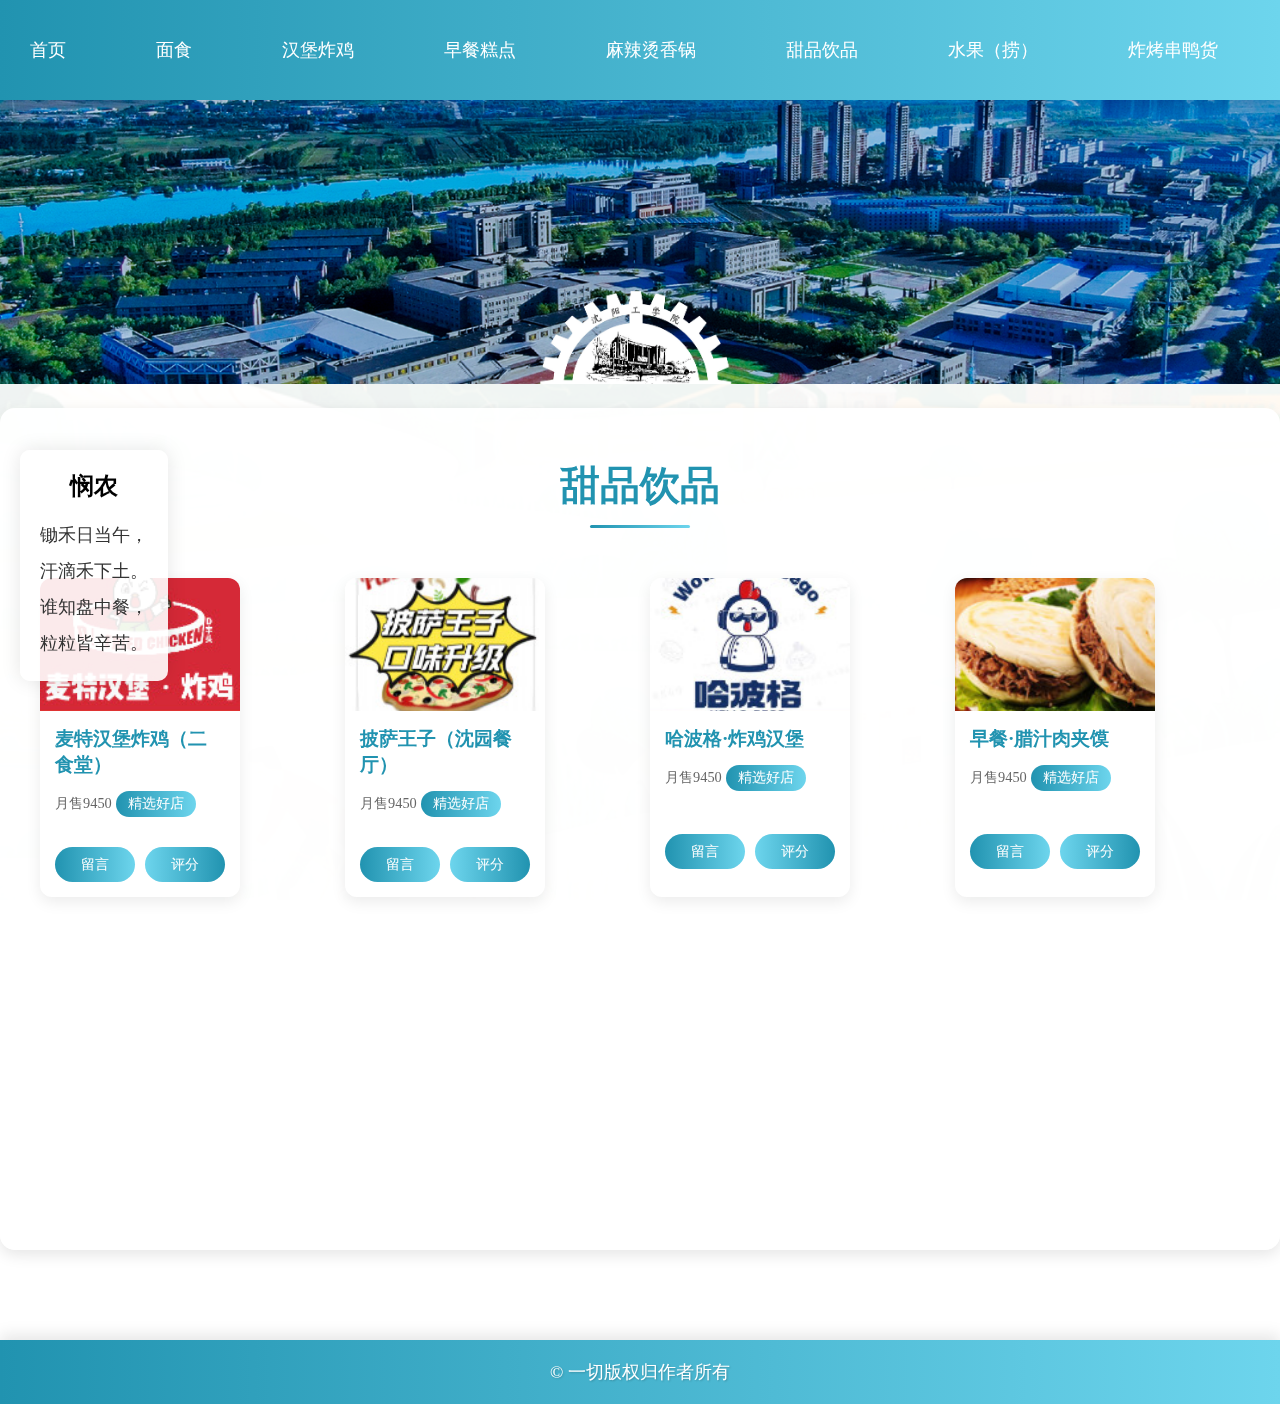
<file: 美乐食/tp.html>
<!DOCTYPE html>
<html lang="en">

<head>
    <meta charset="UTF-8">
    <meta name="viewport" content="width=device-width, initial-scale=1.0">
    <title>甜品饮品</title>
    <link rel="stylesheet" href="./css/common.css">
    <link href="https://unpkg.com/aos@2.3.1/dist/aos.css" rel="stylesheet">
    <script src="https://unpkg.com/aos@2.3.1/dist/aos.js"></script>
    <style>
        .poem-container {
            position: fixed;
            left: 20px;
            top: 50%;
            transform: translateY(-50%);
            background: rgba(255, 255, 255, 0.9);
            padding: 20px;
            border-radius: 10px;
            box-shadow: 0 0 20px rgba(0, 0, 0, 0.1);
            z-index: 1000;
            font-family: "楷体", KaiTi, serif;
            transition: all 0.3s ease;
        }
        
        .poem-container:hover {
            background: rgba(255, 255, 255, 1);
            box-shadow: 0 0 30px rgba(0, 0, 0, 0.2);
            transform: translateY(-50%) scale(1.05);
        }

        .poem-line {
            font-size: 18px;
            line-height: 2;
            color: #333;
            text-align: center;
            opacity: 0;
            transform: translateX(-20px);
            transition: all 0.4s ease;
        }
        
        .poem-container:hover .poem-line {
            color: #000;
            opacity: 1 !important;
            transform: translateX(0) !important;
            animation: none !important;
        }

        @keyframes fadeInSlide {
            from {
                opacity: 0;
                transform: translateX(-20px);
            }
            to {
                opacity: 1;
                transform: translateX(0);
            }
        }

        .poem-title {
            font-size: 24px;
            font-weight: bold;
            margin-bottom: 15px;
            color: #000;
            text-align: center;
            transition: all 0.3s ease;
        }
        
        .poem-container:hover .poem-title {
            transform: scale(1.1);
            color: #d9534f;
        }
    </style>
</head>

<body>
    <header>
        <nav>
            <ul>
                <li><a href="./index.html">首页</a></li>
                <li><a href="./ms.html">面食</a></li>
                <li><a href="./hb.html">汉堡炸鸡</a></li>
                <li><a href="./zc.html">早餐糕点</a></li>
                <li><a href="./mlt.html">麻辣烫香锅</a></li>
                <li><a href="./tp.html">甜品饮品</a></li>
                <li><a href="./sg.html">水果（捞）</a></li>
                <li><a href="./sk.html">炸烤串鸭货</a></li>
            </ul>
        </nav>
    </header>
    <main>
        <div class="banner" data-aos="fade-down">
            <img src="./images/banner.png" alt="">
        </div>
        <div class="compact-container">
            <h1 data-aos="fade-up">甜品饮品</h1>
            <div class="compact-grid">
                <div class="box" data-aos="fade-up" data-aos-delay="100">
                    <div class="box2">
                        <img src="./images/50.jpg" alt="">
                    </div>
                    <div class="box3">
                        <div class="box4">
                            <span>麦特汉堡炸鸡（二食堂）</span>
                            <span id="span2">月售9450</span>
                            <span id="span3">精选好店</span>
                        </div>
                        <div class="box5">
                            <button onclick="showMessageInput(this)">留言</button>
                            <button onclick="rateItem(this)">评分</button>
                        </div>
                        <div class="message-input">
                            <textarea placeholder="请输入你的留言"></textarea>
                            <button onclick="submitMessage(this)">提交留言</button>
                        </div>
                        <div class="messages"></div>
                    </div>
                </div>
                <div class="box" data-aos="fade-up" data-aos-delay="200">
                    <div class="box2">
                        <img src="./images/31.jpg" alt="">
                    </div>
                    <div class="box3">
                        <div class="box4">
                            <span>披萨王子（沈园餐厅）</span>
                            <span id="span2">月售9450</span>
                            <span id="span3">精选好店</span>
                        </div>
                        <div class="box5">
                            <button onclick="showMessageInput(this)">留言</button>
                            <button onclick="rateItem(this)">评分</button>
                        </div>
                        <div class="message-input">
                            <textarea placeholder="请输入你的留言"></textarea>
                            <button onclick="submitMessage(this)">提交留言</button>
                        </div>
                        <div class="messages"></div>
                    </div>
                </div>
                <div class="box" data-aos="fade-up" data-aos-delay="300">
                    <div class="box2">
                        <img src="./images/52.jpg" alt="">
                    </div>
                    <div class="box3">
                        <div class="box4">
                            <span>哈波格·炸鸡汉堡</span>
                            <span id="span2">月售9450</span>
                            <span id="span3">精选好店</span>
                        </div>
                        <div class="box5">
                            <button onclick="showMessageInput(this)">留言</button>
                            <button onclick="rateItem(this)">评分</button>
                        </div>
                        <div class="message-input">
                            <textarea placeholder="请输入你的留言"></textarea>
                            <button onclick="submitMessage(this)">提交留言</button>
                        </div>
                        <div class="messages"></div>
                    </div>
                </div>
                <div class="box" data-aos="fade-up" data-aos-delay="400">
                    <div class="box2">
                        <img src="./images/58.jpg" alt="">
                    </div>
                    <div class="box3">
                        <div class="box4">
                            <span>早餐·腊汁肉夹馍</span>
                            <span id="span2">月售9450</span>
                            <span id="span3">精选好店</span>
                        </div>
                        <div class="box5">
                            <button onclick="showMessageInput(this)">留言</button>
                            <button onclick="rateItem(this)">评分</button>
                        </div>
                        <div class="message-input">
                            <textarea placeholder="请输入你的留言"></textarea>
                            <button onclick="submitMessage(this)">提交留言</button>
                        </div>
                        <div class="messages"></div>
                    </div>
                </div>
                <div class="box" data-aos="fade-up" data-aos-delay="500">
                    <div class="box2">
                        <img src="./images/59.jpg" alt="">
                    </div>
                    <div class="box3">
                        <div class="box4">
                            <span>鸡蛋肉堡烤鸡腿</span>
                            <span id="span2">月售9450</span>
                            <span id="span3">精选好店</span>
                        </div>
                        <div class="box5">
                            <button onclick="showMessageInput(this)">留言</button>
                            <button onclick="rateItem(this)">评分</button>
                        </div>
                        <div class="message-input">
                            <textarea placeholder="请输入你的留言"></textarea>
                            <button onclick="submitMessage(this)">提交留言</button>
                        </div>
                        <div class="messages"></div>
                    </div>
                </div>
                <div class="box" data-aos="fade-up" data-aos-delay="600">
                    <div class="box2">
                        <img src="./images/42.jpg" alt="">
                    </div>
                    <div class="box3">
                        <div class="box4">
                            <span>1+1中西汉堡</span>
                            <span id="span2">月售9450</span>
                            <span id="span3">精选好店</span>
                        </div>
                        <div class="box5">
                            <button onclick="showMessageInput(this)">留言</button>
                            <button onclick="rateItem(this)">评分</button>
                        </div>
                        <div class="message-input">
                            <textarea placeholder="请输入你的留言"></textarea>
                            <button onclick="submitMessage(this)">提交留言</button>
                        </div>
                        <div class="messages"></div>
                    </div>
                </div>
            </div>
        </div>
    </main>
    <footer>
        <p>&copy; 一切版权归作者所有</p>
    </footer>
    <script src="./js/script.js"></script>
    <script>
        AOS.init({
            duration: 800,
            once: true,
            offset: 100,
            easing: 'ease-out-cubic'
        });
    </script>
    <div class="poem-container" data-aos="fade-right">
        <div class="poem-title">悯农</div>
        <div class="poem-line" data-aos="fade-right" data-aos-delay="100">锄禾日当午，</div>
        <div class="poem-line" data-aos="fade-right" data-aos-delay="200">汗滴禾下土。</div>
        <div class="poem-line" data-aos="fade-right" data-aos-delay="300">谁知盘中餐，</div>
        <div class="poem-line" data-aos="fade-right" data-aos-delay="400">粒粒皆辛苦。</div>
    </div>
</body>

</html>
</file>
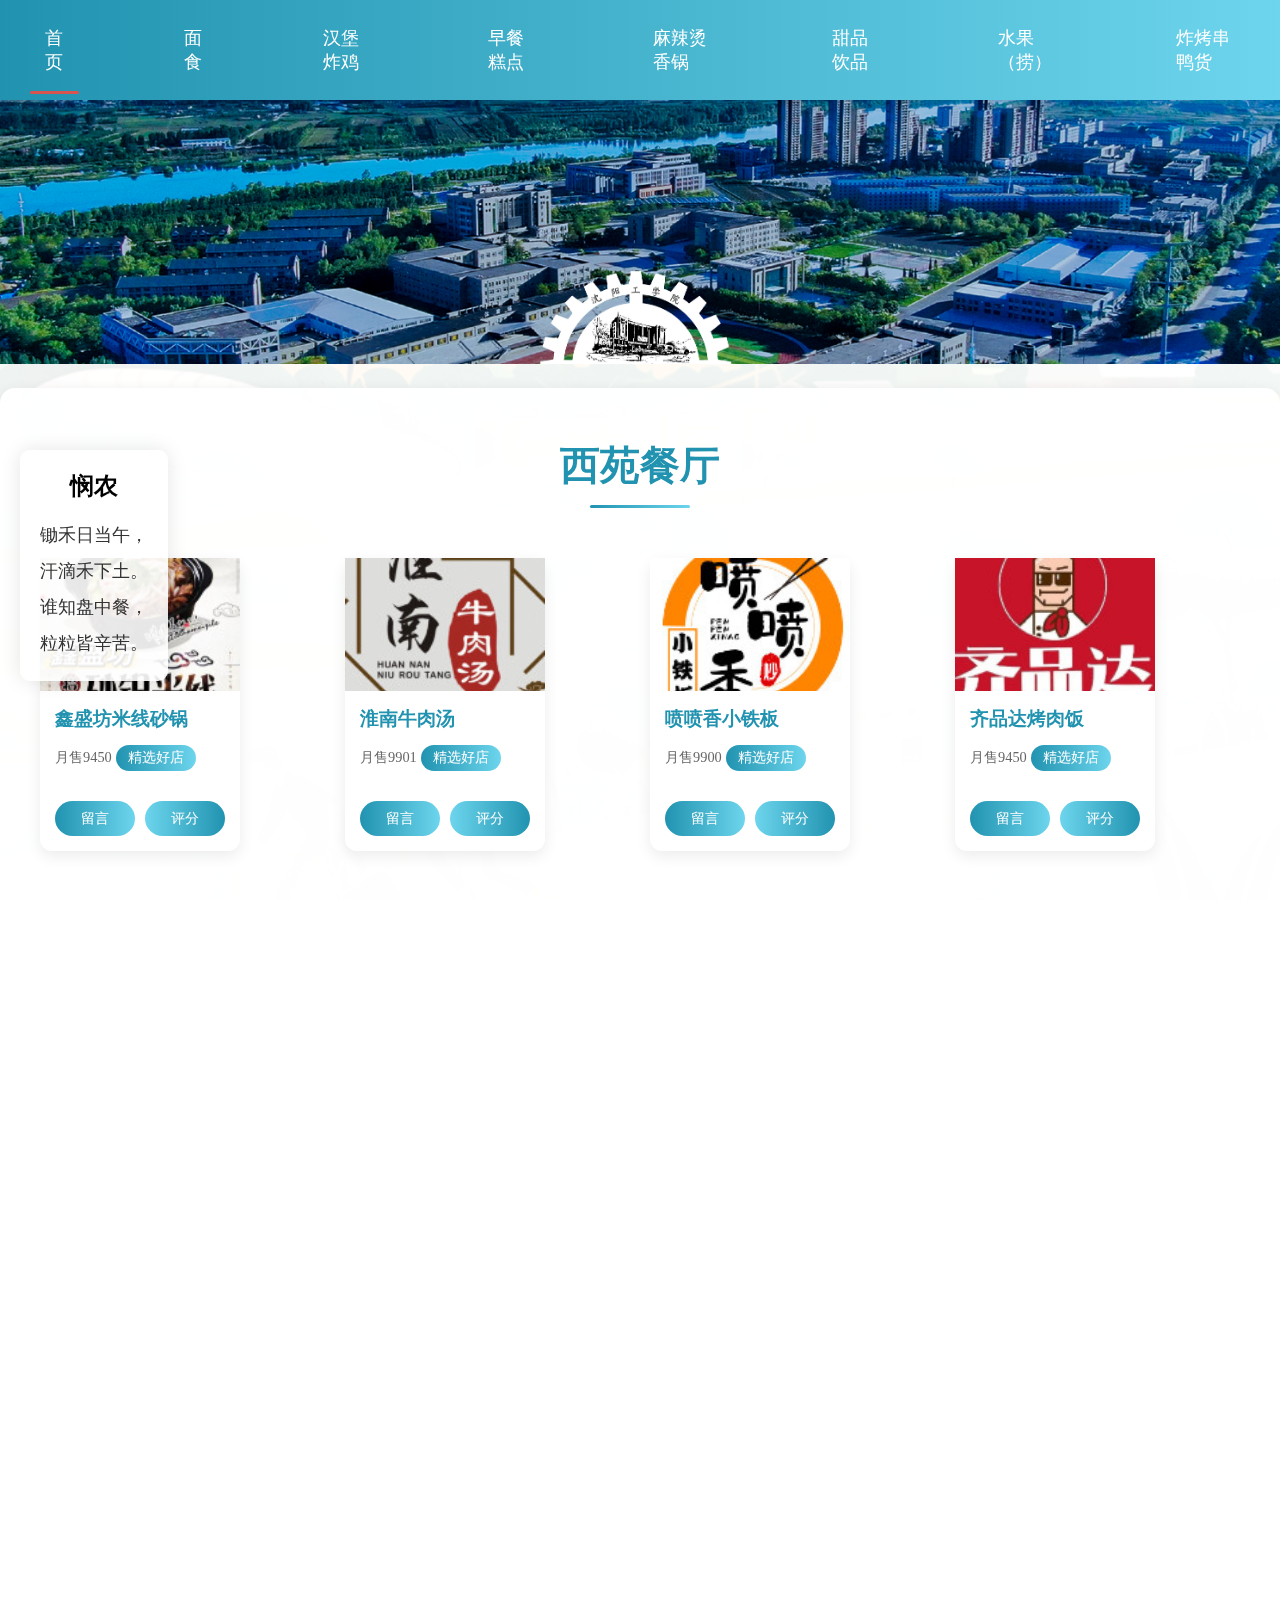
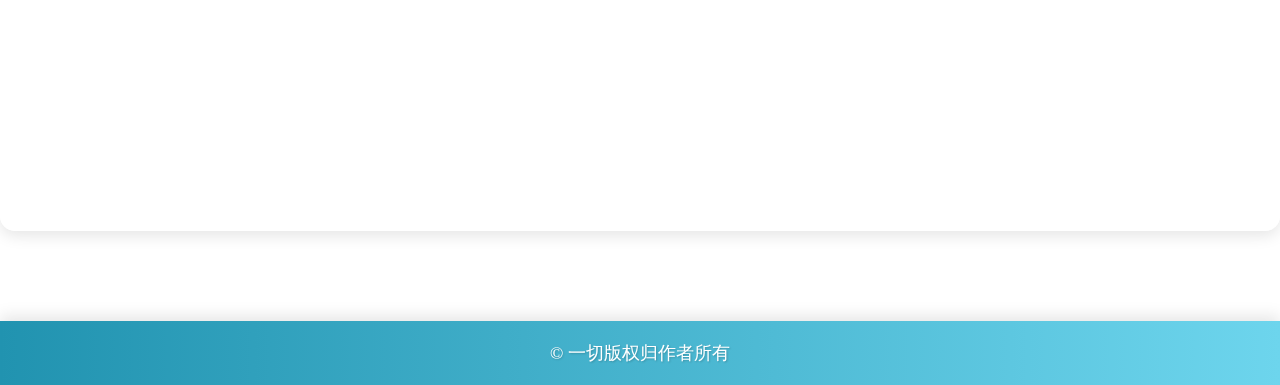
<file: 美乐食/xi.html>
<!DOCTYPE html>
<html lang="en">

<head>
    <meta charset="UTF-8">
    <meta name="viewport" content="width=device-width, initial-scale=1.0">
    <title>西苑餐厅</title>
    <link rel="stylesheet" href="./css/common.css">
    <link href="https://unpkg.com/aos@2.3.1/dist/aos.css" rel="stylesheet">
    <script src="https://unpkg.com/aos@2.3.1/dist/aos.js"></script>
    <style>
        /* 导航栏样式 */
        header {
            position: fixed;
            top: 0;
            left: 0;
            width: 100%;
            z-index: 1000;
            transition: all 0.4s ease;
        }

        nav {
            background-color: rgba(255, 255, 255, 0.9);
            backdrop-filter: blur(10px);
            box-shadow: 0 2px 10px rgba(0, 0, 0, 0.1);
            padding: 10px 0;
            transition: all 0.4s ease;
        }

        nav.scrolled {
            padding: 5px 0;
            background-color: rgba(255, 255, 255, 0.95);
            box-shadow: 0 4px 15px rgba(0, 0, 0, 0.2);
        }

        nav ul {
            display: flex;
            justify-content: center;
            align-items: center;
            list-style: none;
            padding: 0;
            margin: 0;
            position: relative;
        }

        nav ul li {
            position: relative;
            margin: 0 10px;
        }

        nav ul li a {
            color: #333;
            text-decoration: none;
            font-size: 16px;
            font-weight: 500;
            padding: 10px 15px;
            display: block;
            position: relative;
            transition: all 0.3s ease;
            z-index: 1;
        }

        nav ul li a:hover {
            color: #d9534f;
        }

        nav ul .slider {
            position: absolute;
            bottom: 0;
            height: 3px;
            background-color: #d9534f;
            transition: all 0.4s cubic-bezier(0.68, -0.55, 0.265, 1.55);
            border-radius: 10px;
        }

        /* 适应滚动后的主内容区域 */
        body {
            padding-top: 60px; /* 根据导航栏高度调整 */
        }
        
        /* 边框旋转动画和发光效果 */
        .box {
            position: relative;
            overflow: visible;
            z-index: 1;
            transition: transform 0.3s ease;
        }
        
        .box::before {
            content: '';
            position: absolute;
            top: -2px;
            left: -2px;
            right: -2px;
            bottom: -2px;
            background: linear-gradient(45deg, #ff0066, #ffcc00, #00ffcc, #0066ff, #cc00ff);
            background-size: 400% 400%;
            z-index: -1;
            border-radius: 12px;
            animation: borderGlow 3s ease-in-out infinite, rotate 10s linear infinite;
            opacity: 0;
            transition: opacity 0.3s ease;
        }
        
        .box:hover {
            transform: translateY(-5px);
        }
        
        .box:hover::before {
            opacity: 1;
        }
        
        @keyframes borderGlow {
            0% {
                background-position: 0% 50%;
            }
            50% {
                background-position: 100% 50%;
            }
            100% {
                background-position: 0% 50%;
            }
        }
        
        @keyframes rotate {
            0% {
                filter: hue-rotate(0deg);
            }
            100% {
                filter: hue-rotate(360deg);
            }
        }

        .poem-container {
            position: fixed;
            left: 20px;
            top: 50%;
            transform: translateY(-50%);
            background: rgba(255, 255, 255, 0.9);
            padding: 20px;
            border-radius: 10px;
            box-shadow: 0 0 20px rgba(0, 0, 0, 0.1);
            z-index: 1000;
            font-family: "楷体", KaiTi, serif;
            transition: all 0.3s ease;
        }
        
        .poem-container:hover {
            background: rgba(255, 255, 255, 1);
            box-shadow: 0 0 30px rgba(0, 0, 0, 0.2);
            transform: translateY(-50%) scale(1.05);
        }

        .poem-line {
            font-size: 18px;
            line-height: 2;
            color: #333;
            text-align: center;
            opacity: 0;
            transform: translateX(-20px);
            transition: all 0.4s ease;
        }
        
        .poem-container:hover .poem-line {
            color: #000;
            opacity: 1 !important;
            transform: translateX(0) !important;
            animation: none !important;
        }

        @keyframes fadeInSlide {
            from {
                opacity: 0;
                transform: translateX(-20px);
            }
            to {
                opacity: 1;
                transform: translateX(0);
            }
        }

        .poem-title {
            font-size: 24px;
            font-weight: bold;
            margin-bottom: 15px;
            color: #000;
            text-align: center;
            transition: all 0.3s ease;
        }
        
        .poem-container:hover .poem-title {
            transform: scale(1.1);
            color: #d9534f;
        }
    </style>
</head>

<body>
    <header>
        <nav>
            <ul>
                <li><a href="./index.html">首页</a></li>
                <li><a href="./ms.html">面食</a></li>
                <li><a href="./hb.html">汉堡炸鸡</a></li>
                <li><a href="./zc.html">早餐糕点</a></li>
                <li><a href="./mlt.html">麻辣烫香锅</a></li>
                <li><a href="./tp.html">甜品饮品</a></li>
                <li><a href="./sg.html">水果（捞）</a></li>
                <li><a href="./sk.html">炸烤串鸭货</a></li>
            </ul>
        </nav>
    </header>
    <main>
        <div class="banner" data-aos="fade-down">
            <img src="./images/banner.png" alt="">
        </div>
        <div class="compact-container">
            <h1 data-aos="fade-up">西苑餐厅</h1>
            <div class="compact-grid">
                <div class="box" data-aos="fade-up" data-aos-delay="100">
                    <div class="box2">
                        <img src="./images/10.jpg" alt="">
                    </div>
                    <div class="box3">
                        <div class="box4">
                            <span>鑫盛坊米线砂锅</span>
                            <span id="span2">月售9450</span>
                            <span id="span3">精选好店</span>
                        </div>
                        <div class="box5">
                            <button onclick="showMessageInput(this)">留言</button>
                            <button onclick="rateItem(this)">评分</button>
                        </div>
                        <div class="message-input">
                            <textarea placeholder="请输入你的留言"></textarea>
                            <button onclick="submitMessage(this)">提交留言</button>
                        </div>
                        <div class="messages"></div>
                    </div>
                </div>
                <div class="box" data-aos="fade-up" data-aos-delay="200">
                    <div class="box2">
                        <img src="./images/11.jpg" alt="">
                    </div>
                    <div class="box3">
                        <div class="box4">
                            <span>淮南牛肉汤</span>
                            <span id="span2">月售9901</span>
                            <span id="span3">精选好店</span>
                        </div>
                        <div class="box5">
                            <button onclick="showMessageInput(this)">留言</button>
                            <button onclick="rateItem(this)">评分</button>
                        </div>
                        <div class="message-input">
                            <textarea placeholder="请输入你的留言"></textarea>
                            <button onclick="submitMessage(this)">提交留言</button>
                        </div>
                        <div class="messages"></div>
                    </div>
                </div>
                <div class="box" data-aos="fade-up" data-aos-delay="300">
                    <div class="box2">
                        <img src="./images/12.jpg" alt="">
                    </div>
                    <div class="box3">
                        <div class="box4">
                            <span>喷喷香小铁板</span>
                            <span id="span2">月售9900</span>
                            <span id="span3">精选好店</span>
                        </div>
                        <div class="box5">
                            <button onclick="showMessageInput(this)">留言</button>
                            <button onclick="rateItem(this)">评分</button>
                        </div>
                        <div class="message-input">
                            <textarea placeholder="请输入你的留言"></textarea>
                            <button onclick="submitMessage(this)">提交留言</button>
                        </div>
                        <div class="messages"></div>
                    </div>
                </div>
                <div class="box" data-aos="fade-up" data-aos-delay="400">
                    <div class="box2">
                        <img src="./images/13.jpg" alt="">
                    </div>
                    <div class="box3">
                        <div class="box4">
                            <span>齐品达烤肉饭</span>
                            <span id="span2">月售9450</span>
                            <span id="span3">精选好店</span>
                        </div>
                        <div class="box5">
                            <button onclick="showMessageInput(this)">留言</button>
                            <button onclick="rateItem(this)">评分</button>
                        </div>
                        <div class="message-input">
                            <textarea placeholder="请输入你的留言"></textarea>
                            <button onclick="submitMessage(this)">提交留言</button>
                        </div>
                        <div class="messages"></div>
                    </div>
                </div>
                <div class="box" data-aos="fade-up" data-aos-delay="500">
                    <div class="box2">
                        <img src="./images/14.jpg" alt="">
                    </div>
                    <div class="box3">
                        <div class="box4">
                            <span>正宗杭州小笼包</span>
                            <span id="span2">月售9450</span>
                            <span id="span3">精选好店</span>
                        </div>
                        <div class="box5">
                            <button onclick="showMessageInput(this)">留言</button>
                            <button onclick="rateItem(this)">评分</button>
                        </div>
                        <div class="message-input">
                            <textarea placeholder="请输入你的留言"></textarea>
                            <button onclick="submitMessage(this)">提交留言</button>
                        </div>
                        <div class="messages"></div>
                    </div>
                </div>
                <div class="box" data-aos="fade-up" data-aos-delay="600">
                    <div class="box2">
                        <img src="./images/60.jpg" alt="">
                    </div>
                    <div class="box3">
                        <div class="box4">
                            <span>鑫盛坊米线砂锅</span>
                            <span id="span2">月售9450</span>
                            <span id="span3">精选好店</span>
                        </div>
                        <div class="box5">
                            <button onclick="showMessageInput(this)">留言</button>
                            <button onclick="rateItem(this)">评分</button>
                        </div>
                        <div class="message-input">
                            <textarea placeholder="请输入你的留言"></textarea>
                            <button onclick="submitMessage(this)">提交留言</button>
                        </div>
                        <div class="messages"></div>
                    </div>
                </div>
                <div class="box" data-aos="fade-up" data-aos-delay="700">
                    <div class="box2">
                        <img src="./images/11.jpg" alt="">
                    </div>
                    <div class="box3">
                        <div class="box4">
                            <span>淮南牛肉汤</span>
                            <span id="span2">月售9901</span>
                            <span id="span3">精选好店</span>
                        </div>
                        <div class="box5">
                            <button onclick="showMessageInput(this)">留言</button>
                            <button onclick="rateItem(this)">评分</button>
                        </div>
                        <div class="message-input">
                            <textarea placeholder="请输入你的留言"></textarea>
                            <button onclick="submitMessage(this)">提交留言</button>
                        </div>
                        <div class="messages"></div>
                    </div>
                </div>
                <div class="box" data-aos="fade-up" data-aos-delay="800">
                    <div class="box2">
                        <img src="./images/12.jpg" alt="">
                    </div>
                    <div class="box3">
                        <div class="box4">
                            <span>喷喷香小铁板</span>
                            <span id="span2">月售9900</span>
                            <span id="span3">精选好店</span>
                        </div>
                        <div class="box5">
                            <button onclick="showMessageInput(this)">留言</button>
                            <button onclick="rateItem(this)">评分</button>
                        </div>
                        <div class="message-input">
                            <textarea placeholder="请输入你的留言"></textarea>
                            <button onclick="submitMessage(this)">提交留言</button>
                        </div>
                        <div class="messages"></div>
                    </div>
                </div>
                <div class="box" data-aos="fade-up" data-aos-delay="900">
                    <div class="box2">
                        <img src="./images/13.jpg" alt="">
                    </div>
                    <div class="box3">
                        <div class="box4">
                            <span>齐品达烤肉饭</span>
                            <span id="span2">月售9450</span>
                            <span id="span3">精选好店</span>
                        </div>
                        <div class="box5">
                            <button onclick="showMessageInput(this)">留言</button>
                            <button onclick="rateItem(this)">评分</button>
                        </div>
                        <div class="message-input">
                            <textarea placeholder="请输入你的留言"></textarea>
                            <button onclick="submitMessage(this)">提交留言</button>
                        </div>
                        <div class="messages"></div>
                    </div>
                </div>
                <div class="box" data-aos="fade-up" data-aos-delay="1000">
                    <div class="box2">
                        <img src="./images/14.jpg" alt="">
                    </div>
                    <div class="box3">
                        <div class="box4">
                            <span>正宗杭州小笼包</span>
                            <span id="span2">月售9450</span>
                            <span id="span3">精选好店</span>
                        </div>
                        <div class="box5">
                            <button onclick="showMessageInput(this)">留言</button>
                            <button onclick="rateItem(this)">评分</button>
                        </div>
                        <div class="message-input">
                            <textarea placeholder="请输入你的留言"></textarea>
                            <button onclick="submitMessage(this)">提交留言</button>
                        </div>
                        <div class="messages"></div>
                    </div>
                </div>
                <div class="box" data-aos="fade-up" data-aos-delay="1100">
                    <div class="box2">
                        <img src="./images/15.jpg" alt="">
                    </div>
                    <div class="box3">
                        <div class="box4">
                            <span>一品茶香鸡</span>
                            <span id="span2">月售9450</span>
                            <span id="span3">精选好店</span>
                        </div>
                        <div class="box5">
                            <button onclick="showMessageInput(this)">留言</button>
                            <button onclick="rateItem(this)">评分</button>
                        </div>
                        <div class="message-input">
                            <textarea placeholder="请输入你的留言"></textarea>
                            <button onclick="submitMessage(this)">提交留言</button>
                        </div>
                        <div class="messages"></div>
                    </div>
                </div>
                <div class="box" data-aos="fade-up" data-aos-delay="1200">
                    <div class="box2">
                        <img src="./images/16.jpg" alt="">
                    </div>
                    <div class="box3">
                        <div class="box4">
                            <span>渔舟烤鱼</span>
                            <span id="span2">月售9450</span>
                            <span id="span3">精选好店</span>
                        </div>
                        <div class="box5">
                            <button onclick="showMessageInput(this)">留言</button>
                            <button onclick="rateItem(this)">评分</button>
                        </div>
                        <div class="message-input">
                            <textarea placeholder="请输入你的留言"></textarea>
                            <button onclick="submitMessage(this)">提交留言</button>
                        </div>
                        <div class="messages"></div>
                    </div>
                </div>
                <div class="box" data-aos="fade-up" data-aos-delay="1300">
                    <div class="box2">
                        <img src="./images/17.jpg" alt="">
                    </div>
                    <div class="box3">
                        <div class="box4">
                            <span>香香园炸鸡烤串</span>
                            <span id="span2">月售9450</span>
                            <span id="span3">精选好店</span>
                        </div>
                        <div class="box5">
                            <button onclick="showMessageInput(this)">留言</button>
                            <button onclick="rateItem(this)">评分</button>
                        </div>
                        <div class="message-input">
                            <textarea placeholder="请输入你的留言"></textarea>
                            <button onclick="submitMessage(this)">提交留言</button>
                        </div>
                        <div class="messages"></div>
                    </div>
                </div>
                <div class="box" data-aos="fade-up" data-aos-delay="1400">
                    <div class="box2">
                        <img src="./images/18.jpg" alt="">
                    </div>
                    <div class="box3">
                        <div class="box4">
                            <span>喜多顺水饺混沌</span>
                            <span id="span2">月售9450</span>
                            <span id="span3">精选好店</span>
                        </div>
                        <div class="box5">
                            <button onclick="showMessageInput(this)">留言</button>
                            <button onclick="rateItem(this)">评分</button>
                        </div>
                        <div class="message-input">
                            <textarea placeholder="请输入你的留言"></textarea>
                            <button onclick="submitMessage(this)">提交留言</button>
                        </div>
                        <div class="messages"></div>
                    </div>
                </div>
                <div class="box" data-aos="fade-up" data-aos-delay="1500">
                    <div class="box2">
                        <img src="./images/19.jpg" alt="">
                    </div>
                    <div class="box3">
                        <div class="box4">
                            <span>韩式料理</span>
                            <span id="span2">月售9450</span>
                            <span id="span3">精选好店</span>
                        </div>
                        <div class="box5">
                            <button onclick="showMessageInput(this)">留言</button>
                            <button onclick="rateItem(this)">评分</button>
                        </div>
                        <div class="message-input">
                            <textarea placeholder="请输入你的留言"></textarea>
                            <button onclick="submitMessage(this)">提交留言</button>
                        </div>
                        <div class="messages"></div>
                    </div>
                </div>
            </div>
        </div>
    </main>
    <footer>
        <p>&copy; 一切版权归作者所有</p>
    </footer>
    <script src="./js/script.js"></script>
    <script>
        AOS.init({
            duration: 800,
            once: true,
            offset: 100,
            easing: 'ease-out-cubic'
        });
        
        // 导航栏滑动效果
        const nav = document.querySelector('nav');
        const slider = document.createElement('div');
        slider.className = 'slider';
        nav.querySelector('ul').appendChild(slider);

        // 初始设置滑块位置在当前页面对应的导航项下
        const currentPage = window.location.pathname.split('/').pop();
        const navItems = document.querySelectorAll('nav ul li a');
        
        let activeItem = navItems[0]; // 默认首页
        
        navItems.forEach(item => {
            // 检查当前页面
            if (item.getAttribute('href') === './' + currentPage || 
                (currentPage === '' && item.getAttribute('href') === './index.html')) {
                activeItem = item;
            }
            
            // 鼠标悬停效果
            item.addEventListener('mouseenter', function() {
                moveSlider(this);
            });
        });
        
        // 鼠标离开导航栏时，滑块回到当前活动页面
        nav.querySelector('ul').addEventListener('mouseleave', function() {
            moveSlider(activeItem);
        });
        
        // 初始化滑块位置
        setTimeout(() => {
            moveSlider(activeItem);
        }, 100);
        
        // 窗口滚动时改变导航栏样式
        window.addEventListener('scroll', function() {
            if (window.scrollY > 50) {
                nav.classList.add('scrolled');
            } else {
                nav.classList.remove('scrolled');
            }
        });
        
        // 移动滑块函数
        function moveSlider(item) {
            const itemRect = item.getBoundingClientRect();
            const navRect = nav.getBoundingClientRect();
            
            slider.style.width = itemRect.width + 'px';
            slider.style.left = (itemRect.left - navRect.left) + 'px';
        }
    </script>
    <div class="poem-container" data-aos="fade-right">
        <div class="poem-title">悯农</div>
        <div class="poem-line" data-aos="fade-right" data-aos-delay="100">锄禾日当午，</div>
        <div class="poem-line" data-aos="fade-right" data-aos-delay="200">汗滴禾下土。</div>
        <div class="poem-line" data-aos="fade-right" data-aos-delay="300">谁知盘中餐，</div>
        <div class="poem-line" data-aos="fade-right" data-aos-delay="400">粒粒皆辛苦。</div>
    </div>
</body>

</html>
</file>
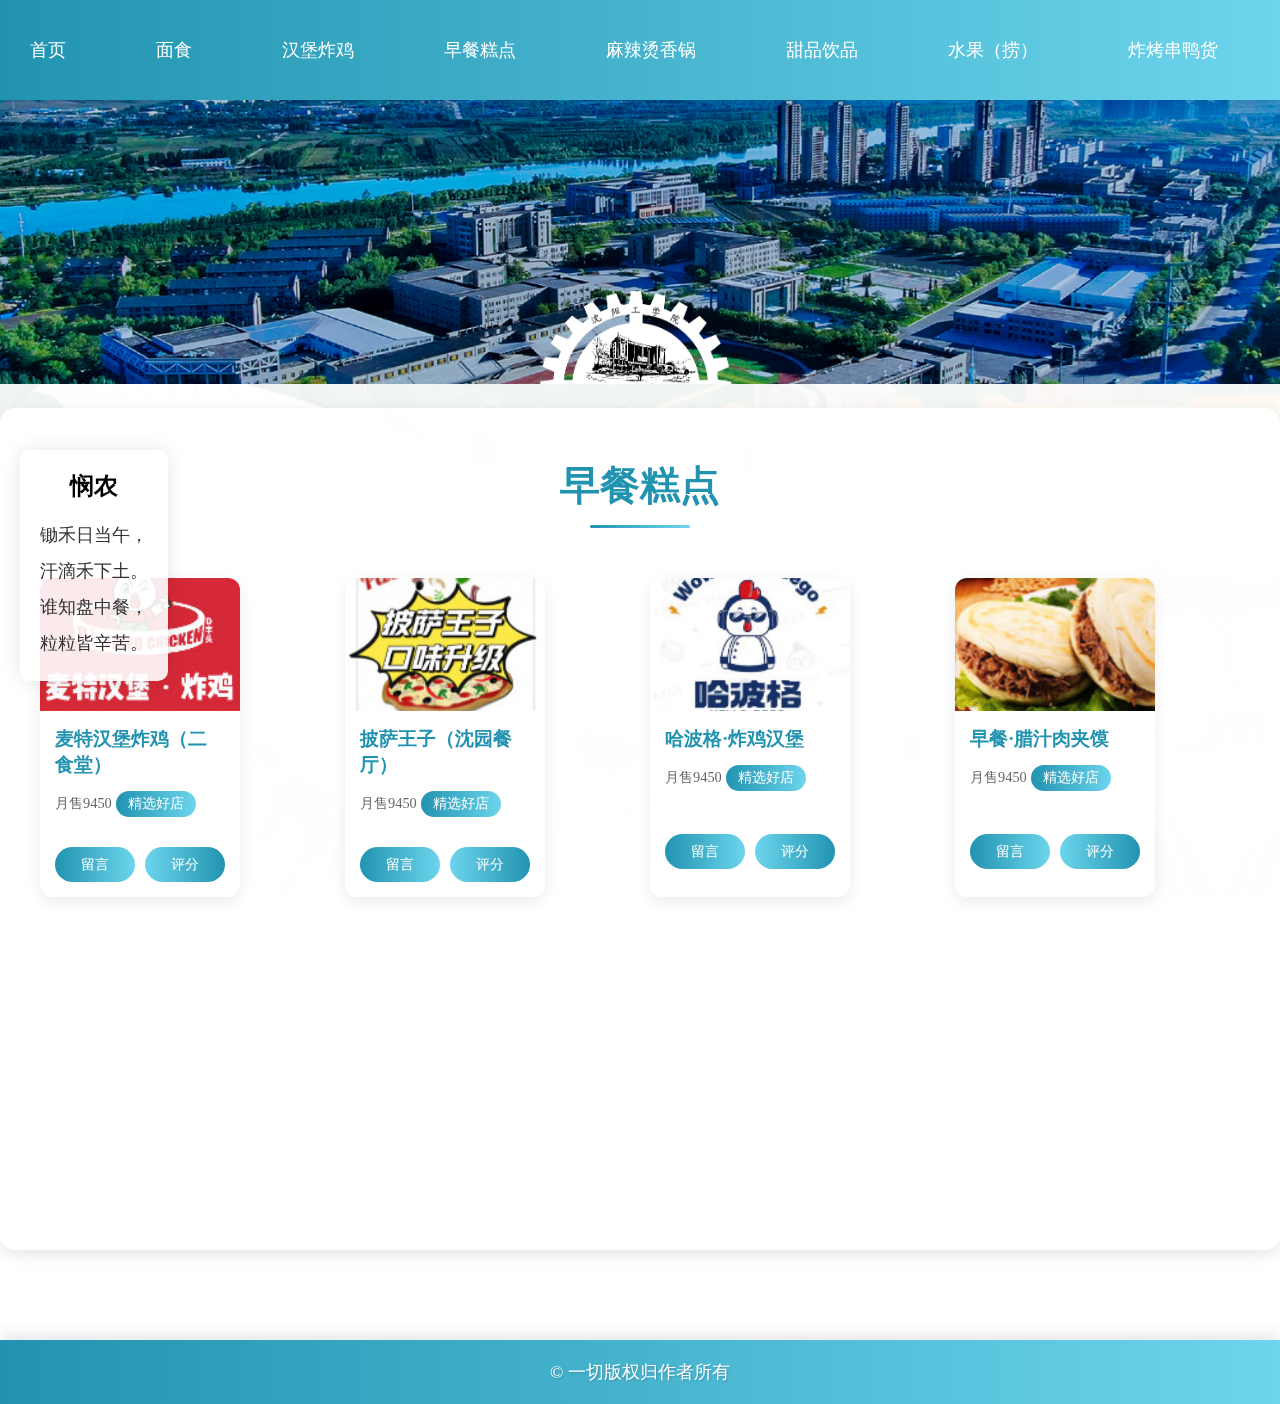
<file: 美乐食/zc.html>
<!DOCTYPE html>
<html lang="en">

<head>
    <meta charset="UTF-8">
    <meta name="viewport" content="width=device-width, initial-scale=1.0">
    <title>早餐糕点</title>
    <link rel="stylesheet" href="./css/common.css">
    <link href="https://unpkg.com/aos@2.3.1/dist/aos.css" rel="stylesheet">
    <script src="https://unpkg.com/aos@2.3.1/dist/aos.js"></script>
    <style>
        .poem-container {
            position: fixed;
            left: 20px;
            top: 50%;
            transform: translateY(-50%);
            background: rgba(255, 255, 255, 0.9);
            padding: 20px;
            border-radius: 10px;
            box-shadow: 0 0 20px rgba(0, 0, 0, 0.1);
            z-index: 1000;
            font-family: "楷体", KaiTi, serif;
            transition: all 0.3s ease;
        }
        
        .poem-container:hover {
            background: rgba(255, 255, 255, 1);
            box-shadow: 0 0 30px rgba(0, 0, 0, 0.2);
            transform: translateY(-50%) scale(1.05);
        }

        .poem-line {
            font-size: 18px;
            line-height: 2;
            color: #333;
            text-align: center;
            opacity: 0;
            transform: translateX(-20px);
            transition: all 0.4s ease;
        }
        
        .poem-container:hover .poem-line {
            color: #000;
            opacity: 1 !important;
            transform: translateX(0) !important;
            animation: none !important;
        }

        @keyframes fadeInSlide {
            from {
                opacity: 0;
                transform: translateX(-20px);
            }
            to {
                opacity: 1;
                transform: translateX(0);
            }
        }

        .poem-title {
            font-size: 24px;
            font-weight: bold;
            margin-bottom: 15px;
            color: #000;
            text-align: center;
            transition: all 0.3s ease;
        }
        
        .poem-container:hover .poem-title {
            transform: scale(1.1);
            color: #d9534f;
        }
    </style>
</head>

<body>
    <header>
        <nav>
            <ul>
                <li><a href="./index.html">首页</a></li>
                <li><a href="./ms.html">面食</a></li>
                <li><a href="./hb.html">汉堡炸鸡</a></li>
                <li><a href="./zc.html">早餐糕点</a></li>
                <li><a href="./mlt.html">麻辣烫香锅</a></li>
                <li><a href="./tp.html">甜品饮品</a></li>
                <li><a href="./sg.html">水果（捞）</a></li>
                <li><a href="./sk.html">炸烤串鸭货</a></li>
            </ul>
        </nav>
    </header>
    <main>
        <div class="banner" data-aos="fade-down">
            <img src="./images/banner.png" alt="">
        </div>
        <div class="compact-container">
            <h1 data-aos="fade-up">早餐糕点</h1>
            <div class="compact-grid">
                <div class="box" data-aos="fade-up" data-aos-delay="100">
                    <div class="box2">
                        <img src="./images/50.jpg" alt="">
                    </div>
                    <div class="box3">
                        <div class="box4">
                            <span>麦特汉堡炸鸡（二食堂）</span>
                            <span id="span2">月售9450</span>
                            <span id="span3">精选好店</span>
                        </div>
                        <div class="box5">
                            <button onclick="showMessageInput(this)">留言</button>
                            <button onclick="rateItem(this)">评分</button>
                        </div>
                        <div class="message-input">
                            <textarea placeholder="请输入你的留言"></textarea>
                            <button onclick="submitMessage(this)">提交留言</button>
                        </div>
                        <div class="messages"></div>
                    </div>
                </div>
                <div class="box" data-aos="fade-up" data-aos-delay="200">
                    <div class="box2">
                        <img src="./images/31.jpg" alt="">
                    </div>
                    <div class="box3">
                        <div class="box4">
                            <span>披萨王子（沈园餐厅）</span>
                            <span id="span2">月售9450</span>
                            <span id="span3">精选好店</span>
                        </div>
                        <div class="box5">
                            <button onclick="showMessageInput(this)">留言</button>
                            <button onclick="rateItem(this)">评分</button>
                        </div>
                        <div class="message-input">
                            <textarea placeholder="请输入你的留言"></textarea>
                            <button onclick="submitMessage(this)">提交留言</button>
                        </div>
                        <div class="messages"></div>
                    </div>
                </div>
                <div class="box" data-aos="fade-up" data-aos-delay="300">
                    <div class="box2">
                        <img src="./images/52.jpg" alt="">
                    </div>
                    <div class="box3">
                        <div class="box4">
                            <span>哈波格·炸鸡汉堡</span>
                            <span id="span2">月售9450</span>
                            <span id="span3">精选好店</span>
                        </div>
                        <div class="box5">
                            <button onclick="showMessageInput(this)">留言</button>
                            <button onclick="rateItem(this)">评分</button>
                        </div>
                        <div class="message-input">
                            <textarea placeholder="请输入你的留言"></textarea>
                            <button onclick="submitMessage(this)">提交留言</button>
                        </div>
                        <div class="messages"></div>
                    </div>
                </div>
                <div class="box" data-aos="fade-up" data-aos-delay="400">
                    <div class="box2">
                        <img src="./images/58.jpg" alt="">
                    </div>
                    <div class="box3">
                        <div class="box4">
                            <span>早餐·腊汁肉夹馍</span>
                            <span id="span2">月售9450</span>
                            <span id="span3">精选好店</span>
                        </div>
                        <div class="box5">
                            <button onclick="showMessageInput(this)">留言</button>
                            <button onclick="rateItem(this)">评分</button>
                        </div>
                        <div class="message-input">
                            <textarea placeholder="请输入你的留言"></textarea>
                            <button onclick="submitMessage(this)">提交留言</button>
                        </div>
                        <div class="messages"></div>
                    </div>
                </div>
                <div class="box" data-aos="fade-up" data-aos-delay="500">
                    <div class="box2">
                        <img src="./images/59.jpg" alt="">
                    </div>
                    <div class="box3">
                        <div class="box4">
                            <span>鸡蛋肉堡烤鸡腿</span>
                            <span id="span2">月售9450</span>
                            <span id="span3">精选好店</span>
                        </div>
                        <div class="box5">
                            <button onclick="showMessageInput(this)">留言</button>
                            <button onclick="rateItem(this)">评分</button>
                        </div>
                        <div class="message-input">
                            <textarea placeholder="请输入你的留言"></textarea>
                            <button onclick="submitMessage(this)">提交留言</button>
                        </div>
                        <div class="messages"></div>
                    </div>
                </div>
                <div class="box" data-aos="fade-up" data-aos-delay="600">
                    <div class="box2">
                        <img src="./images/42.jpg" alt="">
                    </div>
                    <div class="box3">
                        <div class="box4">
                            <span>1+1中西汉堡</span>
                            <span id="span2">月售9450</span>
                            <span id="span3">精选好店</span>
                        </div>
                        <div class="box5">
                            <button onclick="showMessageInput(this)">留言</button>
                            <button onclick="rateItem(this)">评分</button>
                        </div>
                        <div class="message-input">
                            <textarea placeholder="请输入你的留言"></textarea>
                            <button onclick="submitMessage(this)">提交留言</button>
                        </div>
                        <div class="messages"></div>
                    </div>
                </div>
            </div>
        </div>
    </main>
    <footer>
        <p>&copy; 一切版权归作者所有</p>
    </footer>
    <script src="./js/script.js"></script>
    <script>
        AOS.init({
            duration: 800,
            once: true,
            offset: 100,
            easing: 'ease-out-cubic'
        });
    </script>
    <div class="poem-container" data-aos="fade-right">
        <div class="poem-title">悯农</div>
        <div class="poem-line" data-aos="fade-right" data-aos-delay="100">锄禾日当午，</div>
        <div class="poem-line" data-aos="fade-right" data-aos-delay="200">汗滴禾下土。</div>
        <div class="poem-line" data-aos="fade-right" data-aos-delay="300">谁知盘中餐，</div>
        <div class="poem-line" data-aos="fade-right" data-aos-delay="400">粒粒皆辛苦。</div>
    </div>
</body>

</html>
</file>
<file: 美乐食/css/common.css>
body {
    padding: 0;
    margin: 0;
    min-height: 100vh;
    position: relative;
}

body::before {
    content: '';
    position: fixed;
    top: 0;
    left: 0;
    width: 100%;
    height: 100%;
    background-image: url('../images/nongmin.jpg');
    background-attachment: fixed;
    background-size: cover;
    background-position: center;
    background-repeat: no-repeat;
    opacity: 0.7;
    z-index: -1;
}

/* 为了确保内容可读性，添加一个半透明的遮罩 */
main {
    position: relative;
    z-index: 1;
    background-color: rgba(255, 255, 255, 0.9);
    padding: 20px 0;
    min-height: calc(100vh - 180px); /* 减去header和footer的高度 */
}

header {
    background: linear-gradient(to right, rgba(27, 42, 96, 0.95), rgba(27, 42, 96, 0.95));
    height: 80px;
    width: 100%;
    position: relative;
    z-index: 2;
    animation: slideInDown 0.8s ease-out;
}

header nav {
    height: 80px;
    display: flex;
    align-items: center;
}

header nav ul {
    display: flex;
    align-items: center;
    justify-content: center;
}

header nav ul li {
    list-style: none;
    padding: 10px 20px;
}

/* header nav ul li:hover {
    border-bottom: 2px solid #E4DBB1;
} */
header nav ul li a:hover {
    padding-bottom: 2px;
    color: #E4DBB1;
    border-bottom: 1px solid #E4DBB1;
}

header nav ul li a {
    text-decoration: none;
    color: #fff;
    font-size: 18px;
}

footer {
    background-color: #343638;
    text-align: center;
    padding: 10px 20px;
    margin-top: 20px;
}

footer p {
    color: #fff;
    font-size: 18px;
}

.banner {
    width: 100%;
    animation: zoomIn 1s ease-out;
}

.banner img {
    width: 100%;
}

/* 导航栏样式 */
nav {
    background: linear-gradient(to right, #2193b0, #6dd5ed);
    box-shadow: 0 2px 15px rgba(0, 0, 0, 0.1);
    position: sticky;
    top: 0;
    z-index: 1000;
    transition: all 0.3s ease;
    padding: 10px 0;
}

nav ul {
    display: flex;
    justify-content: center;
    gap: 30px;
    margin: 0;
    padding: 0;
    list-style: none;
}

nav ul li a {
    position: relative;
    transition: all 0.3s ease;
    color: white;
    text-decoration: none;
    font-weight: 500;
    padding: 5px 10px;
}

nav ul li a:after {
    content: '';
    position: absolute;
    width: 0;
    height: 2px;
    bottom: -2px;
    left: 50%;
    background-color: white;
    transition: all 0.3s ease;
    transform: translateX(-50%);
}

nav ul li a:hover {
    color: white;
    text-shadow: 0 0 10px rgba(255, 255, 255, 0.5);
}

nav ul li a:hover:after {
    width: 100%;
}

/* 页脚样式 */
footer {
    background: linear-gradient(to right, #2193b0, #6dd5ed);
    color: white;
    text-align: center;
    padding: 20px 0;
    margin-top: 50px;
    box-shadow: 0 -5px 15px rgba(0, 0, 0, 0.1);
}

footer p {
    font-size: 1.1em;
    text-shadow: 1px 1px 2px rgba(0, 0, 0, 0.2);
    margin: 0;
}

/* 全局动画效果 */
@keyframes fadeIn {
    from { opacity: 0; transform: translateY(20px); }
    to { opacity: 1; transform: translateY(0); }
}

/* 容器样式优化 */
.container {
    display: flex;
    flex-wrap: wrap;
    justify-content: center;
    gap: 30px;
    max-width: 1400px;
    padding: 15px;
    margin: 20px auto;
    background-color: rgba(255, 255, 255, 0.95);
    border-radius: 15px;
    box-shadow: 0 10px 30px rgba(0, 0, 0, 0.1);
    transition: transform 0.3s ease;
}

.container:hover {
    transform: translateY(-5px);
}

/* 标题样式优化 */
h1 {
    text-align: center;
    color: #2193b0;
    font-size: 2.5em;
    margin: 30px 0;
    position: relative;
    padding-bottom: 15px;
}

h1::after {
    content: '';
    position: absolute;
    bottom: 0;
    left: 50%;
    transform: translateX(-50%);
    width: 100px;
    height: 3px;
    background: linear-gradient(to right, #2193b0, #6dd5ed);
    border-radius: 3px;
}

/* 商品卡片样式优化 */
.box {
    width: calc(20% - 24px);
    min-width: 200px;
    background: white;
    border-radius: 12px;
    overflow: hidden;
    box-shadow: 0 5px 15px rgba(0, 0, 0, 0.08);
    transition: all 0.3s ease;
    margin: 0;
    height: 100%;
    display: flex;
    flex-direction: column;
}

.box:hover {
    transform: translateY(-10px);
    box-shadow: 0 15px 30px rgba(0, 0, 0, 0.15);
}

.box2 {
    position: relative;
    overflow: hidden;
    padding-top: 66.67%; /* 3:2 比例 */
}

.box2 img {
    position: absolute;
    top: 0;
    left: 0;
    width: 100%;
    height: 100%;
    object-fit: cover;
    transition: all 0.5s ease;
}

.box:hover .box2 img {
    transform: scale(1.1);
    filter: brightness(1.1);
}

.box3 {
    flex: 1;
    display: flex;
    flex-direction: column;
    justify-content: space-between;
    padding: 15px;
}

.box4 {
    margin-bottom: 15px;
}

.box4 span:first-child {
    font-size: 1.2em;
    font-weight: bold;
    color: #2193b0;
    margin-bottom: 5px;
    display: block;
}

#span2 {
    font-size: 0.9em;
    color: #666;
}

#span3 {
    display: inline-block;
    padding: 4px 12px;
    background: linear-gradient(to right, #2193b0, #6dd5ed);
    color: white;
    border-radius: 20px;
    font-size: 0.85em;
    margin-top: 8px;
}

/* 按钮样式优化 */
.box5 {
    display: flex;
    gap: 10px;
    margin-top: 15px;
}

.box5 button {
    flex: 1;
    padding: 8px 15px;
    border: none;
    border-radius: 20px;
    color: white;
    font-size: 0.9em;
    cursor: pointer;
    transition: all 0.3s ease;
}

.box5 button:first-child {
    background: linear-gradient(to right, #2193b0, #6dd5ed);
}

.box5 button:last-child {
    background: linear-gradient(to right, #6dd5ed, #2193b0);
}

.box5 button:hover {
    transform: translateY(-2px);
    box-shadow: 0 5px 15px rgba(33, 147, 176, 0.3);
}

/* 留言框样式优化 */
.message-input {
    display: none;
    margin-top: 15px;
}

.message-input textarea {
    width: 100%;
    padding: 8px;
    border: 1px solid #2193b0;
    border-radius: 8px;
    margin-bottom: 8px;
    resize: vertical;
}

.message-input button {
    width: 100%;
    padding: 8px;
    background: linear-gradient(to right, #2193b0, #6dd5ed);
    color: white;
    border: none;
    border-radius: 8px;
    cursor: pointer;
    transition: all 0.3s ease;
}

.message-input button:hover {
    transform: translateY(-2px);
    box-shadow: 0 5px 15px rgba(33, 147, 176, 0.3);
}

/* 响应式布局 */
@media (max-width: 1200px) {
    .box {
        width: calc(25% - 24px);
    }
    .compact-grid {
        grid-template-columns: repeat(auto-fill, minmax(220px, 1fr));
    }
}

@media (max-width: 992px) {
    .box {
        width: calc(33.33% - 24px);
    }
}

@media (max-width: 768px) {
    .box {
        width: calc(50% - 24px);
    }
    
    h1 {
        font-size: 2em;
    }
    .compact-grid {
        grid-template-columns: repeat(auto-fill, minmax(200px, 1fr));
    }
    .compact-container {
        padding: 15px;
        margin: 15px;
    }
}

@media (max-width: 480px) {
    .box {
        width: 100%;
    }
    
    .container {
        padding: 15px;
    }
    
    h1 {
        font-size: 1.8em;
    }
}

/* 动画类 */
.fade-up {
    animation: fadeIn 0.8s ease forwards;
}

.scale-in {
    animation: scaleIn 0.5s ease forwards;
}

@keyframes scaleIn {
    from {
        transform: scale(0.9);
        opacity: 0;
    }
    to {
        transform: scale(1);
        opacity: 1;
    }
}

/* 二三式布局 */
.layout-2-3 {
    display: flex;
    flex-wrap: wrap;
    gap: 30px;
    justify-content: center;
    width: 100%;
}

.layout-2 {
    display: flex;
    justify-content: center;
    gap: 30px;
    width: 100%;
    margin-bottom: 30px;
}

.layout-2 .box {
    width: calc(50% - 15px);
    max-width: 500px;
}

.layout-3 {
    display: flex;
    justify-content: center;
    gap: 30px;
    width: 100%;
}

.layout-3 .box {
    width: calc(33.33% - 20px);
    max-width: 380px;
}

/* 响应式布局调整 */
@media (max-width: 992px) {
    .layout-2 {
        flex-direction: column;
        align-items: center;
    }
    
    .layout-2 .box {
        width: 100%;
        max-width: 600px;
    }
    
    .layout-3 {
        flex-wrap: wrap;
    }
    
    .layout-3 .box {
        width: calc(50% - 15px);
        max-width: 450px;
    }
}

@media (max-width: 768px) {
    .layout-3 .box {
        width: 100%;
        max-width: 600px;
    }
    
    .container {
        padding: 15px;
    }
}

/* 开场动画 */
@keyframes slideInDown {
    from {
        transform: translateY(-100%);
        opacity: 0;
    }
    to {
        transform: translateY(0);
        opacity: 1;
    }
}

@keyframes slideInUp {
    from {
        transform: translateY(100%);
        opacity: 0;
    }
    to {
        transform: translateY(0);
        opacity: 1;
    }
}

@keyframes zoomIn {
    from {
        transform: scale(0.5);
        opacity: 0;
    }
    to {
        transform: scale(1);
        opacity: 1;
    }
}

/* 紧凑布局样式 */
.compact-grid {
    display: grid;
    grid-template-columns: repeat(auto-fill, minmax(250px, 1fr));
    gap: 20px;
    padding: 20px;
    max-width: 1400px;
    margin: 0 auto;
}

.compact-container {
    background-color: rgba(255, 255, 255, 0.95);
    border-radius: 15px;
    padding: 20px;
    margin: 20px auto;
    max-width: 1400px;
    box-shadow: 0 5px 15px rgba(0, 0, 0, 0.1);
}
</file>
